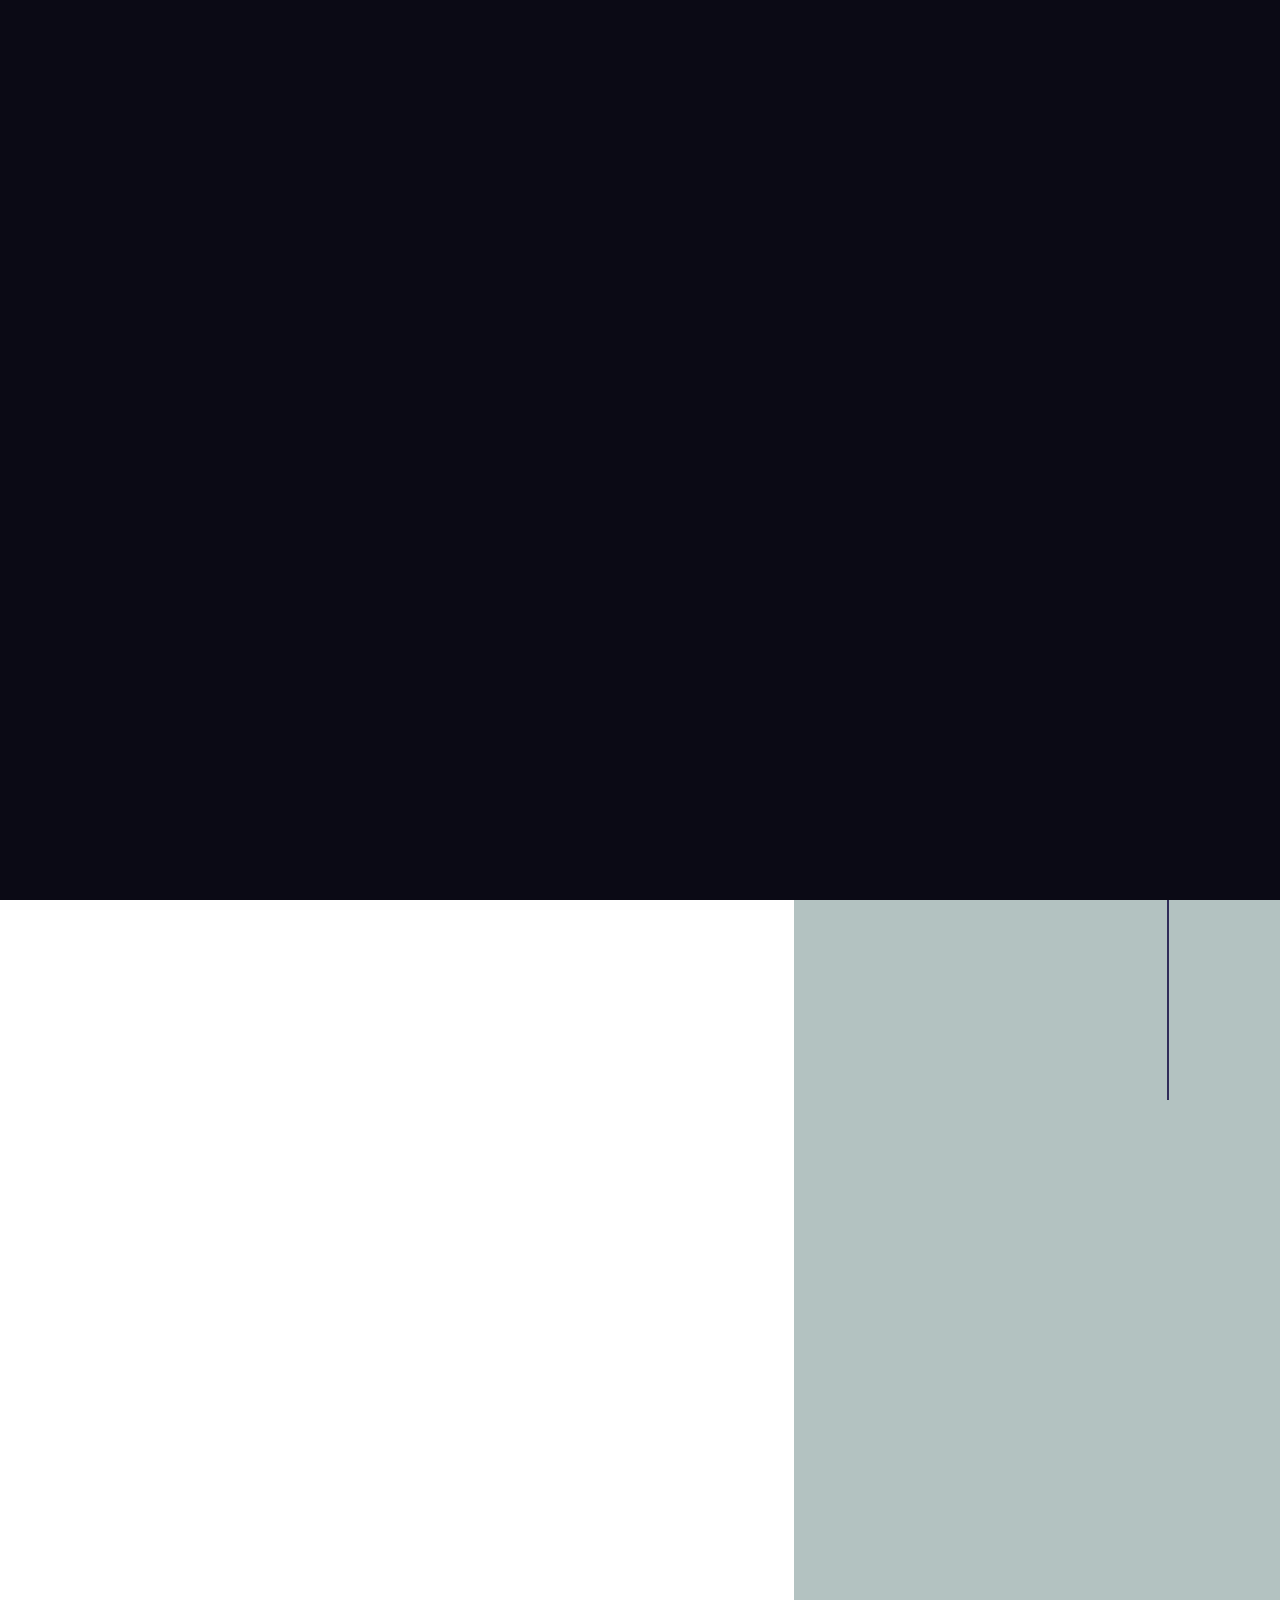
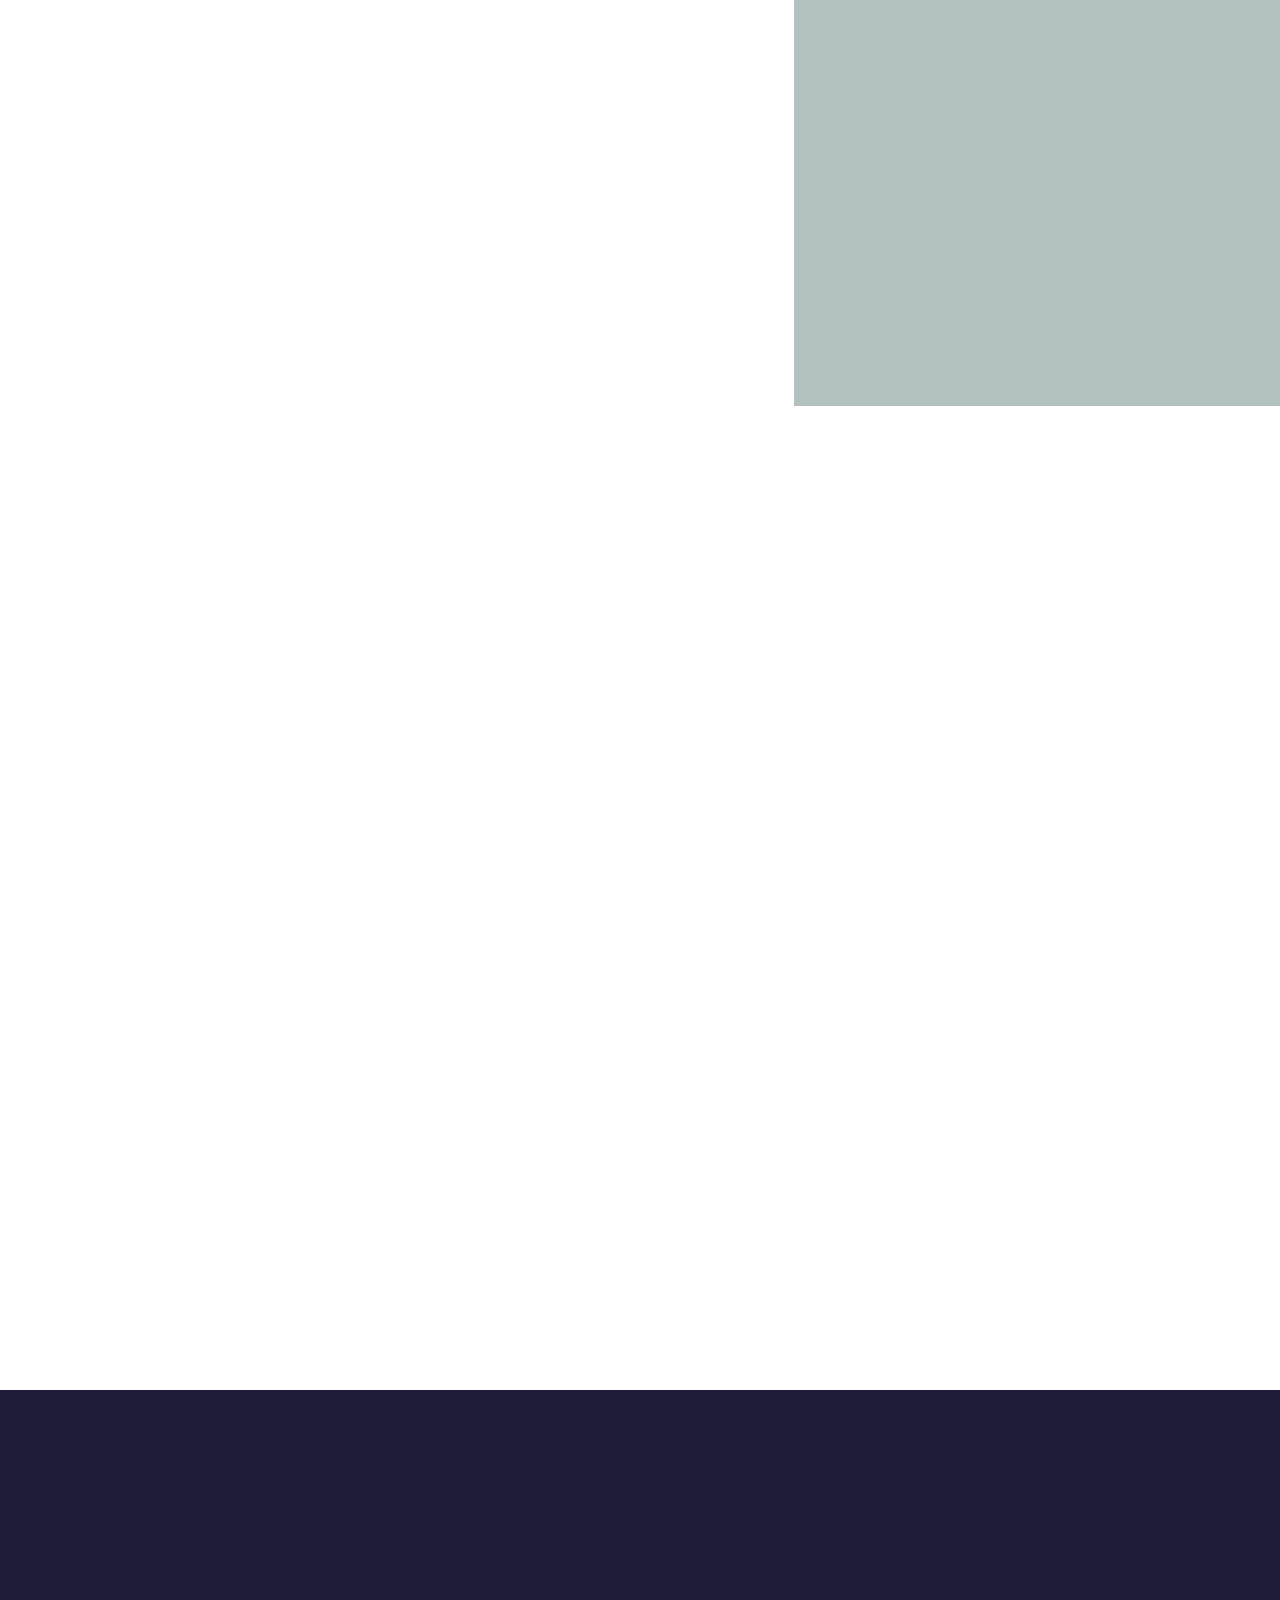
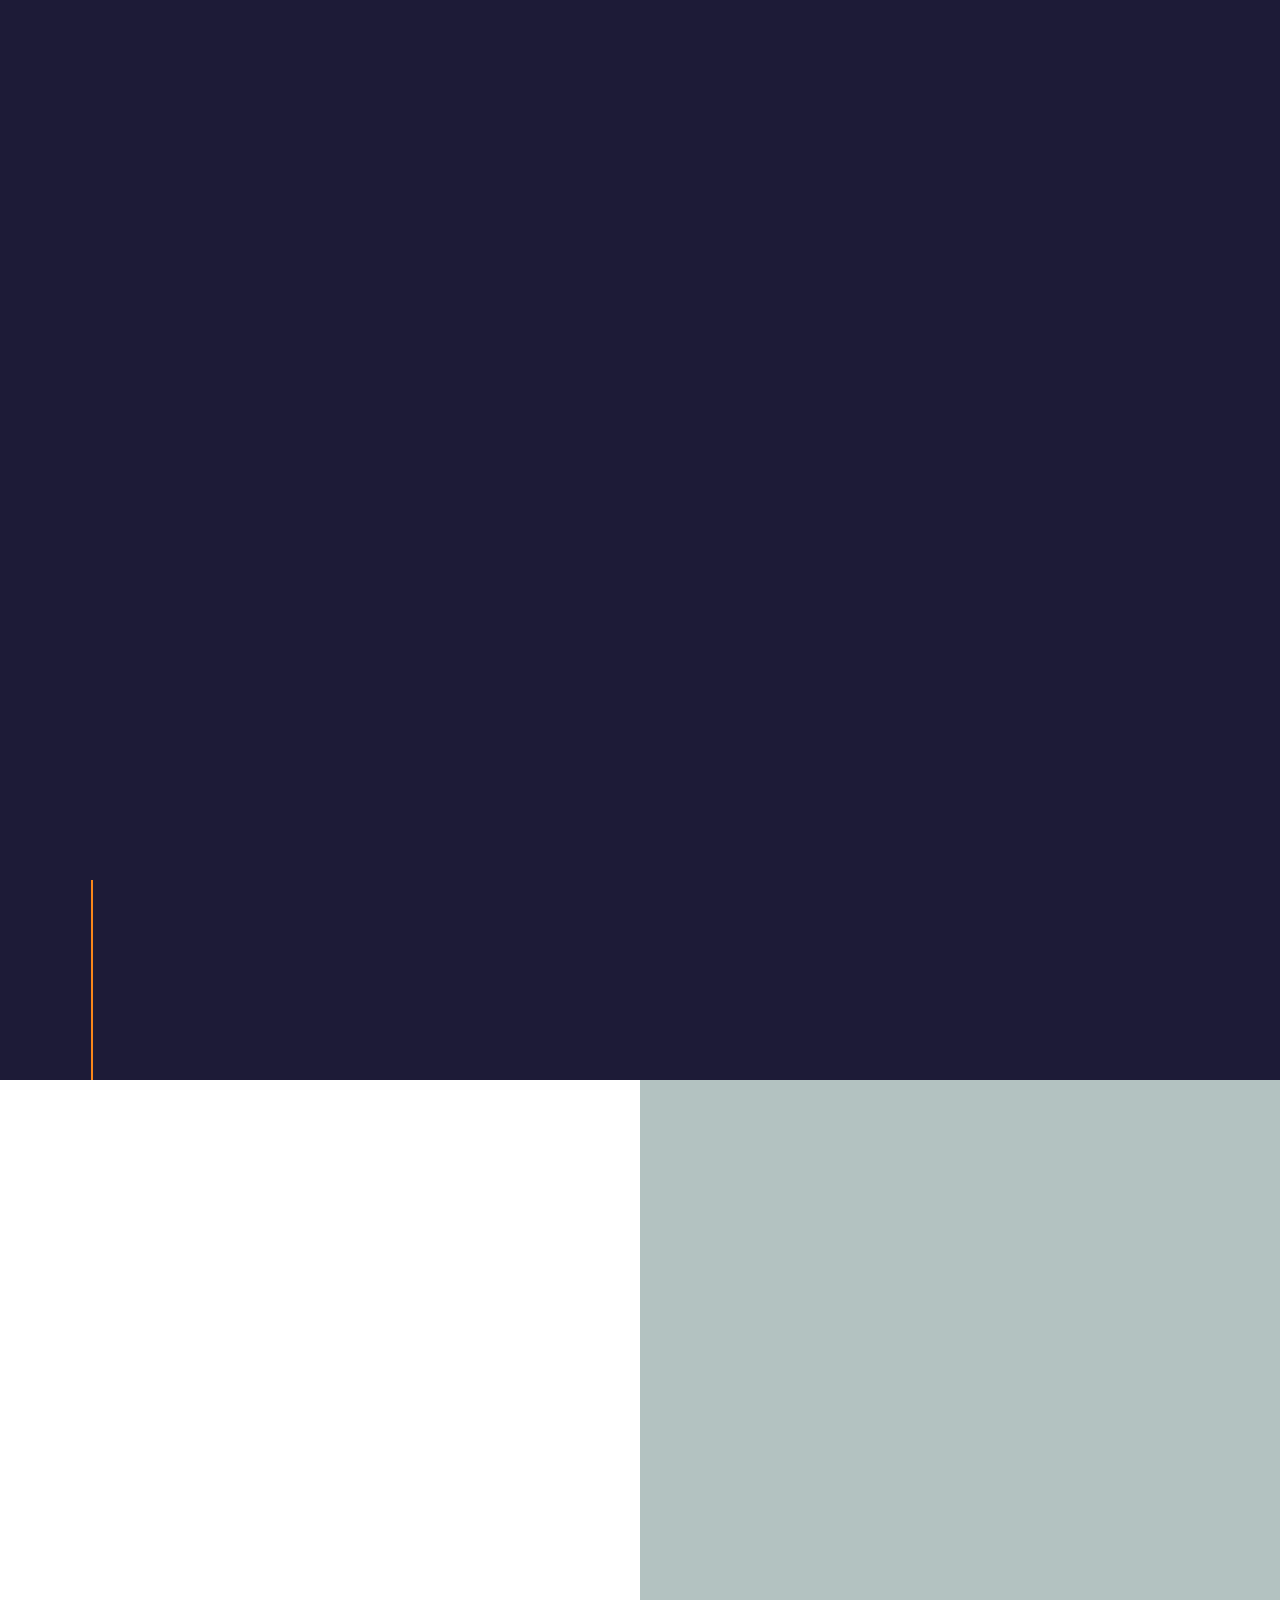
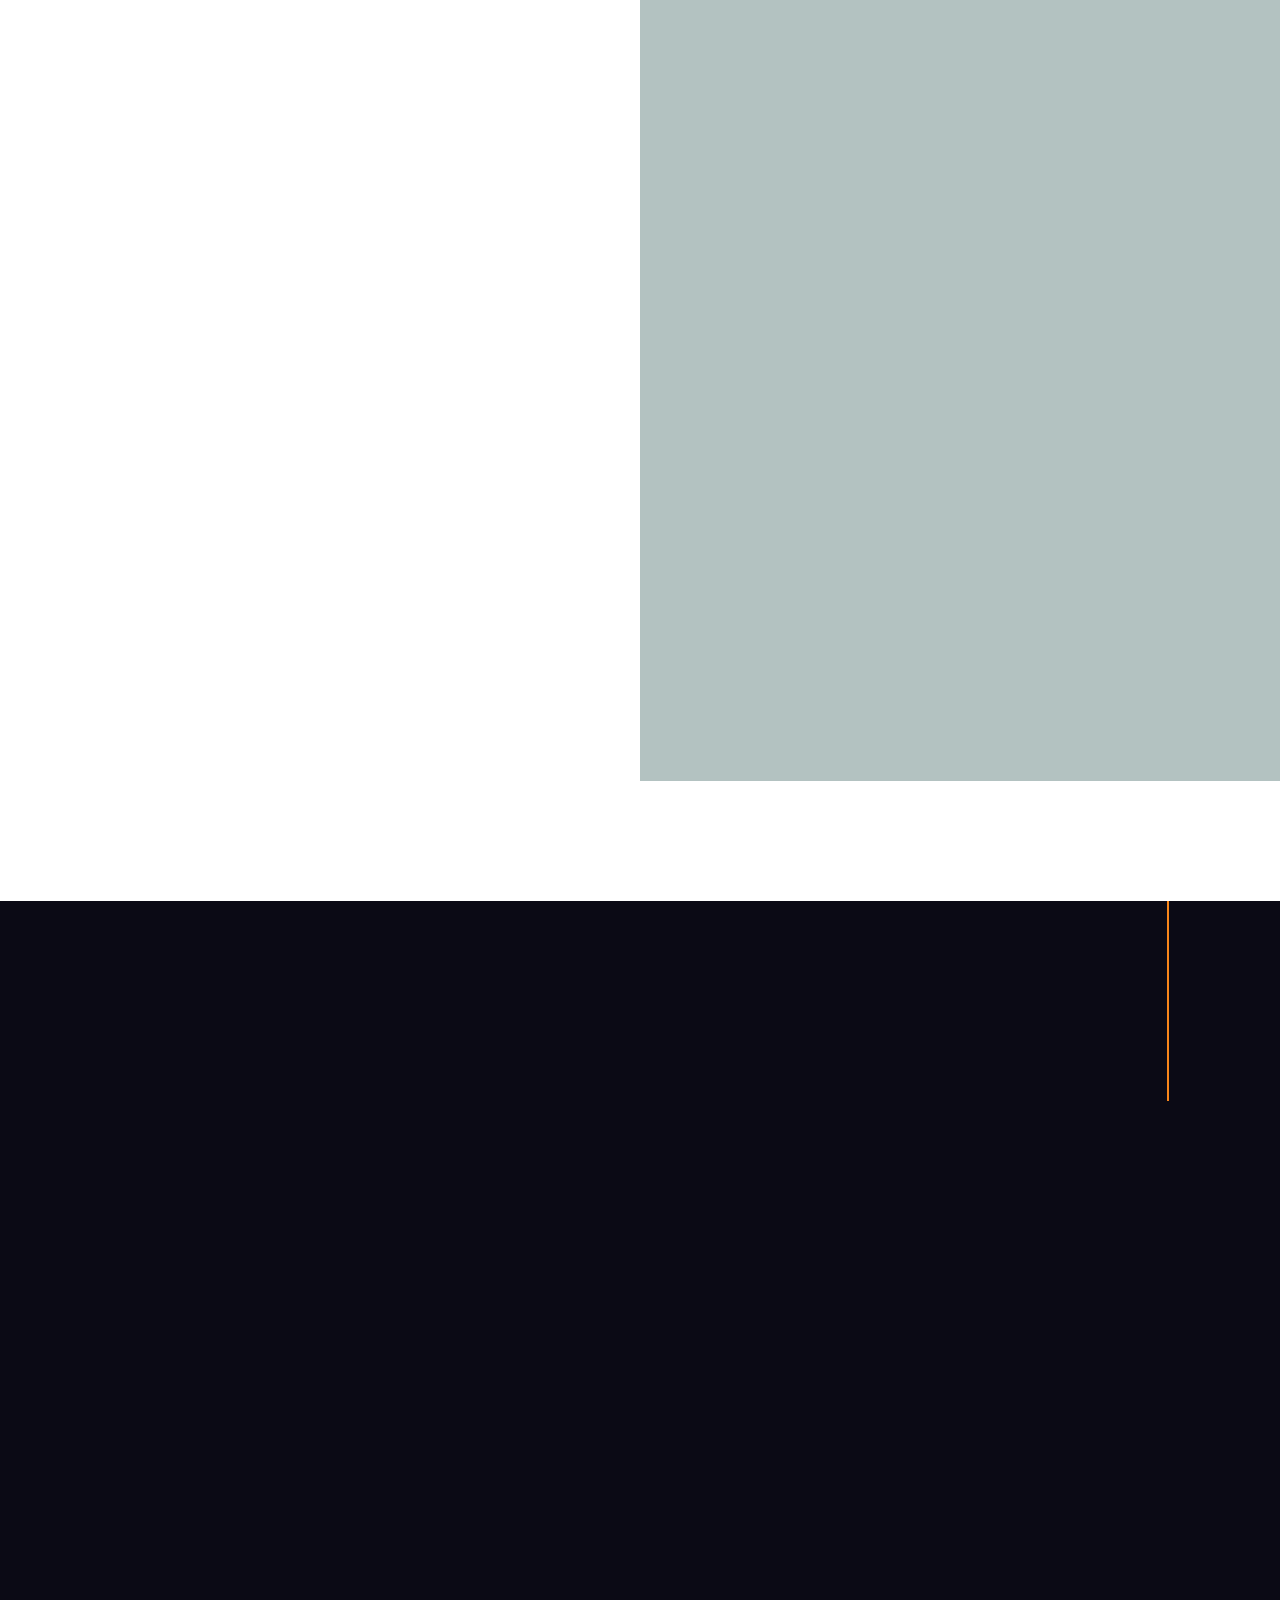
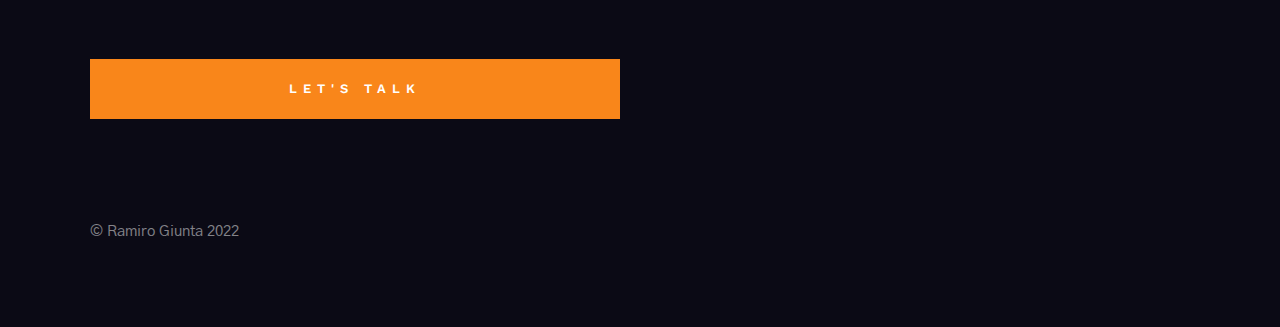
<file: index.html>
<!DOCTYPE html>
<html class="no-js" lang="en">
<head>
    <meta name="google-site-verification" content="jkMiHf9kLdyKYq3ZVotIg18ZiHuTncdfXS9aId79QN8" />
    <!--- basic page needs
    ================================================== -->
    <meta charset="utf-8">
    <title>Ramiro Giunta | Web Design</title>
    <meta name="description" content="">
    <meta name="author" content="">

    <!-- mobile specific metas
    ================================================== -->
    <meta name="viewport" content="width=device-width, initial-scale=1">

    <!-- CSS
    ================================================== -->
    <link rel="stylesheet" href="css/base.css">
    <link rel="stylesheet" href="css/main.css">
    <link rel="stylesheet" href="css/vendor.css">

    <!-- script
    ================================================== -->
    <script src="js/modernizr.js"></script>

    <!-- favicons
    ================================================== -->
    <link rel="apple-touch-icon" sizes="180x180" href="apple-touch-icon.png">
    <link rel="icon" type="image/png" sizes="32x32" href="favicon-32x32.png">
    <link rel="icon" type="image/png" sizes="16x16" href="favicon-16x16.png">
    <link rel="manifest" href="site.webmanifest">

</head>

<body id="top">


    <!-- preloader
    ================================================== -->
    <div id="preloader">
        <div id="loader" class="dots-fade">
            <div></div>
            <div></div>
            <div></div>
        </div>
    </div>


    <!-- header
    ================================================== -->
    <header class="s-header">

        <div class="header-logo">
            <a href="index.html">
                <img src="images/logo.svg" alt="Homepage">
            </a>
        </div>

        <div class="header-content">
    
            <nav class="row header-nav-wrap">
                <ul class="header-nav">
                    <li><a class="smoothscroll" href="#hero" title="Intro">Home</a></li>
                    <li><a class="smoothscroll" href="#about" title="About">About</a></li>
                    <li><a class="smoothscroll" href="#services" title="Services">Services</a></li>
                    <li><a class="smoothscroll" href="#portfolio" title="Works">Works</a></li>
                    <li><a href="mailto:#0" title="Contact us">Say Hello</a></li>
                </ul>
            </nav> <!-- end header-nav-wrap -->

            <a href="https://ramgiu.github.io./profile.pdf" target="_blank" download="profile" class="btn btn--stroke btn--small">Download CV</a>

        </div> <!-- end header-content -->

        <a class="header-menu-toggle" href="#0"><span>Menu</span></a>

    </header> 


    <!-- hero
    ================================================== -->
    <section id="hero" class="s-hero target-section" data-parallax="scroll" data-image-src="images/hero-bg-3000.jpg" data-natural-width=3000 data-natural-height=2000 data-position-y=center>

        <div class="row hero-content">

            <div class="column large-full">

                <h1>
                Hello!<br>
                My name is Ramiro.<br>
                I'm a Graphic & Web Designer.
                </h1>

                <ul class="hero-social">
                    <li>
                        <a href="https://www.behance.net/ramiro-giunta" target="_blank" title="">Behance</a>
                    </li>
                    <li>
                        <a href="https://www.linkedin.com/in/ramiro-giunta-a2a9a6b0/" target="_blank" title="">LinkedIn</a>
                    </li>
                </ul> <!-- end hero-social -->

            </div> 

        </div> <!-- end hero-content -->

        <div class="hero-scroll">
            <a href="#about" class="scroll-link smoothscroll">
                <svg xmlns="http://www.w3.org/2000/svg" width="24" height="24" viewBox="0 0 24 24"><path d="M12 24l-8-9h6v-15h4v15h6z"/></svg>
            </a>
        </div> <!-- end hero-scroll -->

    </section> <!-- end s-hero -->


    <!-- about
    ================================================== -->
    <section id="about" class="s-about target-section">

        <div class="s-about__section s-about__section--profile">

            <div class="right-vert-line"></div>

            <div class="row">
                <div class="column large-6 medium-8 tab-full">

                    <div class="section-intro" data-num="01" data-aos="fade-up">
                        <h3 class="subhead">About Me</h3>
                        <h1 class="display-1">I'm the kind of person who isn't afraid of challenges.</h1>
                    </div>

                    <div class="profile-pic" data-aos="fade-up">
                        <img src="images/profile-pic.jpg" 
                             srcset="images/profile-pic.jpg 1x, images/profile-pic@2x.jpg 2x" alt="">
                    </div>

                    <h3 data-aos="fade-up">Profile</h3>

                    <p data-aos="fade-up">
                        My name is Ramiro, I'm <span id="age"></span> years old and I'm a Graphic Designer. During my formative years I acquired diverse
                        knowledge. The ones that interested me the most were those related to digital and multimedia design.
                        <br><br>
                        My obsession with details and my passion for technology make me efficient when carrying out my projects.
                        <br><br>
                        Other areas I have been involved in are editorial design and brand design.
                </div>
            </div>

        </div> <!-- end s-about__section--profile -->

        <div class="s-about__section">

            <div class="row">
                <div class="column">
                    <h3 data-aos="fade-up">Career</h3>
                </div>
            </div>

            <div class="row block-large-1-2 block-900-full work-positions">

                <div class="column" data-aos="fade-up">
                    <div class="position">
                        <div class="position__header">
                            <h6>
                                <span class="position__co">Lenovo</span> <br>
                                <span class="position__pos">Web Design Project Manager</span>
                            </h6>
                            <div class="position__timeframe">
                                July 2021 - Present
                            </div>
                        </div>

                        <p>
                        Pellentesque posuere. Etiam rhoncus. Praesent blandit laoreet nibh. 
                        Aenean posuere, tortor sed cursus feugiat, nunc augue blandit nunc, 
                        eu sollicitudin urna dolor sagittis lacus. 
                        </p>
                    </div>
                </div> <!-- end column -->
                <div class="column" data-aos="fade-up">
                    <div class="position">
                        <div class="position__header">
                            <h6>
                                <span class="position__co">Lenovo</span><br>
                                <span class="position__pos">Web Designer</span>
                            </h6>
                            <div class="position__timeframe">
                                August 2018 - July 2021
                            </div>
                        </div>

                        <p>
                        Aliquam erat volutpat. Phasellus volutpat, metus eget egestas mollis, 
                        lacus lacus blandit dui, id egestas quam mauris ut lacus. Pellentesque 
                        dapibus hendrerit tortor. 
                        </p>
                    </div>
                </div> <!-- end column -->
                <div class="column" data-aos="fade-up">
                    <div class="position">
                        <div class="position__header">
                            <h6>
                                <span class="position__co">Persiscal</span><br>
                                <span class="position__pos">Web Designer</span>
                            </h6>
                            <div class="position__timeframe">
                                April 2017 - August 2018
                            </div>
                        </div>

                        <p>
                        In hac habitasse platea dictumst. Donec pede justo, fringilla vel, aliquet nec, 
                        vulputate eget, arcu. Fusce risus nisl, viverra et, tempor et, pretium in, sapien.
                        Phasellus volutpat, metus eget.
                        </p>
                    </div>
                </div> <!-- end column -->
                <div class="column" data-aos="fade-up">
                    <div class="position">
                        <div class="position__header">
                            <h6>
                                <span class="position__co">Ramgiu</span><br>
                                <span class="position__pos">Freelancer</span>
                            </h6>
                            <div class="position__timeframe">
                                June 2012 - February 2014
                            </div>
                        </div>

                        <p>
                        Donec pede justo, fringilla vel, aliquet nec, vulputate eget, arcu. 
                        Curabitur blandit mollis lacus. Curabitur vestibulum aliquam leo. 
                        Vivamus in erat ut urna cursus vestibulum.
                        </p>
                    </div>
                </div> <!-- end column -->

            </div> <!-- work positions -->

        </div> <!-- end s-about__section -->

    </section> <!-- end s-about -->


    <!-- services
    ================================================== -->
    <section id="services" class="s-services target-section h-dark-bg">
        
        <div class="row s-services__content">

            <div class="vert-line"></div>

            <div class="column large-6 s-services__leftcol">
                <div class="section-intro" data-num="02" data-aos="fade-up">
                    <h3 class="subhead">Expertise</h3>

                    <h1 class="display-1">
                    I focus on crafting web experiences
                    and designs that works.
                    </h1>
                </div>

                <div class="lead" data-aos="fade-up">
                <h5 class="title-1"> Design Software </h5>
                    <img class="icons" src="images/adobe-creative-cloud-icon.svg" width="60px" alt="">
                    <img class="icons" src="images/figma-icon.svg" width="40px" alt="">
                </div>
<br><br>
                <div class="lead" data-aos="fade-up">
                    <h5 class="title-1"> Development Technology </h5>
                        <img class="icons" src="images/html5-icon.svg" width="57px" alt="">
                        <img class="icons" src="images/css3-icon.svg" width="57px" alt="">
                        <img class="icons js" src="images/js-icon.svg" width="60px" alt="">
                    </div>
            </div> <!-- end  s-services--leftcol -->

            <div class="expertise-list column large-6">
                <ul class="services-list" data-aos="fade-up">
                    <li class="services-list__item">
                        <div class="services-list__item-header">
                            <h5>Branding</h5>
                        </div>
                        <div class="services-list__item-body">
                            <p>
                            Fusce egestas elit eget lorem. Donec venenatis vulputate lorem. 
                            Nam at tortor in tellus interdum sagittis. Vestibulum fringilla 
                            pede sit amet augue. Praesent blandit laoreet nibh.
                            Donec quam felis, ultricies nec, pellentesque eu.
                            </p>
                        </div>
                    </li> <!-- services-list__item -->
                    <li class="services-list__item">
                        <div class="services-list__item-header">
                            <h5>Web Design</h5>
                        </div>
                        <div class="services-list__item-body">
                            <p>
                            Sed cursus turpis vitae tortor. Sed aliquam ultrices mauris. 
                            Fusce fermentum. Curabitur turpis. Nunc egestas, augue at pellentesque 
                            laoreet, felis eros vehicula leo, at malesuada velit leo quis pede. 
                            In consectetuer turpis ut velit. Curabitur at lacus.
                            </p>
                        </div>
                    </li> <!-- services-list__item -->
                    <li class="services-list__item">
                        <div class="services-list__item-header">
                            <h5>Frontend Development</h5>
                        </div>
                        <div class="services-list__item-body">
                            <p>
                            Suspendisse non nisl sit amet velit hendrerit rutrum. Etiam vitae tortor. 
                            Ut tincidunt tincidunt erat. Praesent nonummy mi in odio. Praesent ut 
                            ligula non mi varius sagittis. Curabitur turpis. Nunc egestas, augue at pellentesque 
                            laoreet, felis eros vehicula leo, at malesuada velit leo quis pede.
                            </p>
                        </div>
                    </li> <!-- services-list__item -->
                    <li class="services-list__item">
                        <div class="services-list__item-header">
                            <h5>Photo retouching</h5>
                        </div>
                        <div class="services-list__item-body">
                            <p>
                            Nullam quis ante. Sed libero. Curabitur at lacus ac velit ornare lobortis. 
                            Morbi nec metus. Aenean vulputate eleifend tellus. Nullam vel sem. Nam ipsum risus, 
                            rutrum vitae, vestibulum eu, molestie vel, lacus. Phasellus ullamcorper ipsum rutrum nunc. 
                            Cras dapibus. Praesent egestas neque eu enim.
                            </p>
                        </div>
                    </li> <!-- services-list__item -->
                    <li class="services-list__item">
                        <div class="services-list__item-header">
                            <h5>Project Management</h5>
                        </div>
                        <div class="services-list__item-body">
                            <p>
                            Ut id nisl quis enim dignissim sagittis. Pellentesque egestas, neque sit amet convallis 
                            pulvinar, justo nulla eleifend augue, ac auctor orci leo non est. Phasellus volutpat, 
                            metus eget egestas mollis, lacus lacus blandit dui, id egestas quam mauris ut lacus. 
                            Cras dapibus. Praesent adipiscing.
                            </p>
                        </div>
                </ul> <!-- end services-list -->
            </div>

        </div> <!-- s-services__content -->

    </section> <!-- end s-services -->


    <!-- portfolio
    ================================================== -->
    <section id="portfolio" class="s-portfolio target-section">

        <div class="row s-portfolio__header">
            <div class="column large-6 medium-8 tab-full">
                <div class="section-intro" data-num="03" data-aos="fade-up">
                    <h3 class="subhead">Portfolio</h3>
                    <h1 class="display-1">
                        A selection of projects <br> I have worked on.
                    </h1>
                </div>
            </div>
        </div> <!-- s-porfolio__header -->

        <div class="row s-porfolio__list block-large-1-2 block-tab-full collapse">

            <div class="column" data-aos="fade-up">
                <div class="folio-item">
                    <div class="folio-item__thumb">
                        <a class="folio-item__thumb-link" href="images/portfolio/gallery/g-windows-in-the-city.jpg" title="Windows in The City" data-size="1050x700">
                            <img src="images/portfolio/windows-in-the-city.jpg" 
                                 srcset="images/portfolio/windows-in-the-city.jpg 1x, images/portfolio/windows-in-the-city@2x.jpg 2x" alt="">
                        </a>
                    </div>
                    <div class="folio-item__info">
                        <div class="folio-item__cat">Branding</div>
                        <h4 class="folio-item__title">Magic Festival</h4>
                    </div>
                    <a href="https://www.behance.net/ramiro-giunta" target="_blank" title="Project Link" class="folio-item__project-link">Behance Profile</a>
                    <div class="folio-item__caption">
                        <p>Vero molestiae sed aut natus excepturi. Et tempora numquam. Temporibus iusto quo.Unde dolorem corrupti neque nisi.</p>
                    </div>
                </div>
            </div> <!-- end column -->
            <div class="column" data-aos="fade-up">
                <div class="folio-item">
                    <div class="folio-item__thumb">
                        <a class="folio-item__thumb-link" href="images/portfolio/gallery/g-building-blocks.jpg" title="Building Blocks" data-size="1050x700">
                            <img src="images/portfolio/building-blocks.jpg" 
                                 srcset="images/portfolio/building-blocks.jpg 1x, images/portfolio/building-blocks@2x.jpg 2x" alt="">
                        </a>
                    </div>
                    <div class="folio-item__info">
                        <div class="folio-item__cat">Packaging Design</div>
                        <h4 class="folio-item__title">Cereanola Cereal Pack</h4>
                    </div>
                    <a href="https://www.behance.net/gallery/22952091/Packaging-Cereanola" target="_blank" title="Project Link" class="folio-item__project-link">Project Link</a>
                    <div class="folio-item__caption">
                        <p>Vero molestiae sed aut natus excepturi. Et tempora numquam. Temporibus iusto quo.Unde dolorem corrupti neque nisi.</p>
                    </div>
                </div>
            </div> <!-- end column -->
            <div class="column" data-aos="fade-up">
                <div class="folio-item">
                    <div class="folio-item__thumb">
                        <a class="folio-item__thumb-link" href="images/portfolio/gallery/g-shout-jump.jpg" Title="Shout and Jump" data-size="1050x700">
                            <img src="images/portfolio/shout-and-jump.jpg" 
                                 srcset="images/portfolio/shout-and-jump.jpg 1x, images/portfolio/shout-and-jump@2x.jpg 2x" alt="">
                        </a>
                    </div>
                    <div class="folio-item__info">
                        <div class="folio-item__cat">Branding</div>
                        <h4 class="folio-item__title">A punto Identity</h4>
                    </div>
                    <a href="https://www.behance.net/gallery/23793477/Identity-Design-A-Punto" target="_blank" title="Project Link" class="folio-item__project-link">Project Link</a>
                    <div class="folio-item__caption">
                        <p>Vero molestiae sed aut natus excepturi. Et tempora numquam. Temporibus iusto quo.Unde dolorem corrupti neque nisi.</p>
                    </div>
                </div>
            </div> <!-- end column -->
            <div class="column" data-aos="fade-up">
                <div class="folio-item">
                    <div class="folio-item__thumb">
                        <a class="folio-item__thumb-link" href="images/portfolio/gallery/g-sand-dunes.jpg" title="Sand Dunes" data-size="1050x700">
                            <img src="images/portfolio/sand-dunes.jpg" 
                                 srcset="images/portfolio/sand-dunes.jpg 1x, images/portfolio/sand-dunes@2x.jpg 2x" alt="">
                        </a>
                    </div>
                    <div class="folio-item__info">
                        <div class="folio-item__cat">System Design</div>
                        <h4 class="folio-item__title">Los Otros</h4>
                    </div>
                    <a href="https://www.behance.net/gallery/18750521/Sistema-Los-Otros" target="_blank" title="Project Link" class="folio-item__project-link">Project Link</a>
                    <div class="folio-item__caption">
                        <p>Vero molestiae sed aut natus excepturi. Et tempora numquam. Temporibus iusto quo.Unde dolorem corrupti neque nisi.</p>
                    </div>
                </div>
            </div> <!-- end column -->
            <!--  extra project
            <div class="column" data-aos="fade-up">
                <div class="folio-item">
                    <div class="folio-item__thumb">
                        <a class="folio-item__thumb-link" href="images/portfolio/gallery/g-woodcraft.jpg" title="Sand Dunes" data-size="1050x700">
                            <img src="images/portfolio/woodcraft.jpg" 
                                 srcset="images/portfolio/woodcraft.jpg 1x, images/portfolio/woodcraft@2x.jpg 2x" alt="">
                        </a>
                    </div>
                    <div class="folio-item__info">
                        <div class="folio-item__cat">Product Design</div>
                        <h4 class="folio-item__title">Wooocraft</h4>
                    </div>
                    <a href="https://www.behance.net/" title="Project Link" class="folio-item__project-link">Project Link</a>
                    <div class="folio-item__caption">
                        <p>Vero molestiae sed aut natus excepturi. Et tempora numquam. Temporibus iusto quo.Unde dolorem corrupti neque nisi.</p>
                    </div>
                </div>
            </div> --> <!-- end column -->
            <!-- extra project
            <div class="column" data-aos="fade-up">
                <div class="folio-item">
                    <div class="folio-item__thumb">
                        <a class="folio-item__thumb-link" href="images/portfolio/gallery/g-lamp.jpg" title="The Lamp" data-size="1050x700">
                            <img src="images/portfolio/lamp.jpg" 
                                 srcset="images/portfolio/lamp.jpg 1x, images/portfolio/lamp@2x.jpg 2x" alt="">
                        </a>
                    </div>
                    <div class="folio-item__info">
                        <div class="folio-item__cat">Product Design</div>
                        <h4 class="folio-item__title">The Lamp</h4>
                    </div>
                    <a href="https://www.behance.net/" title="Project Link" class="folio-item__project-link">Project Link</a>
                    <div class="folio-item__caption">
                        <p>Vero molestiae sed aut natus excepturi. Et tempora numquam. Temporibus iusto quo.Unde dolorem corrupti neque nisi.</p>
                    </div>
                </div>
            </div> --> <!-- end column -->

        </div> <!-- folio-list -->

    </section> <!-- end portfolio -->


            <!-- CTA
        ================================================== -->
        <div class="s-cta">

            <div class="row">
    
            <div class="row cta-content" data-aos="fade-up">
       
                </div>
            </div> <!-- end cta-content -->
    
        </div> <!-- end s-cta -->


    </section> <!-- end s-testimonials -->


    <!-- footer
    ================================================== -->
    <footer class="s-footer h-dark-bg">
        
        <div class="right-vert-line"></div>

        <div class="row s-footer__main">
            <div class="column large-6">
                <div class="section-intro" data-aos="fade-up">
                    <h3 class="subhead">Get In Touch</h3>

                    <h1 class="display-1">
                    Have an idea or a concept that really excite you?
                    Let's turn that idea into reality. Shoot me a message.
                    </h1>
                </div>

                <div class="footer-email-us">
                    <a href="mailto:ramiro.giunta@gmail.com" class="btn btn--primary h-full-width">Let's Talk</a>
                </div>
            </div>

            <div class="column large-5">
                <div class="footer-contacts">
                    <div class="footer-contact-block" data-aos="fade-up">
                        <h5 class="footer-contact-block__header">
                            Email
                        </h5>
                        <p class="footer-contact-block__content">
                            <a href="mailto:ramiro.giunta@gmail.com">ramiro.giunta@gmail.com</a>
                        </p>
                    </div> <!-- end footer-contact-block -->
                    <br>
                    <div class="footer-contact-block" data-aos="fade-up">
                        <h5 class="footer-contact-block__header">
                            Social
                        </h5>
                        <ul class="footer-contact-block__list">
                            <li><a href="https://www.behance.net/ramiro-giunta" target="_blank">Behance</a></li>
                            <li><a href="https://www.instagram.com/ramgiu/" target="_blank">Instagram</a></li>
                            <li><a href="https://www.linkedin.com/in/ramiro-giunta-a2a9a6b0/" target="_blank">Linkedin</a></li>
                        </ul>
                    </div> <!-- end footer-contact-block -->
                </div>
            </div>
        </div> <!-- end s-footer__main -->

        <div class="row s-footer__bottom">
            <div class="column large-full ss-copyright">
                <span>© Ramiro Giunta 2022</span>
            </div> <!-- end ss-copyright -->

            <div class="ss-go-top">
                <a class="smoothscroll" title="Back to Top" href="#top">
                    <svg xmlns="http://www.w3.org/2000/svg" width="24" height="24" viewBox="0 0 24 24"><path d="M12 0l8 9h-6v15h-4v-15h-6z"/></svg>
                </a>
            </div> <!-- end ss-go-top -->
        </div> <!-- end s-footer__bottom -->

    </footer> <!-- end s-footer -->


    <!-- photoswipe background
    ================================================== -->
    <div aria-hidden="true" class="pswp" role="dialog" tabindex="-1">

        <div class="pswp__bg"></div>
        <div class="pswp__scroll-wrap">

            <div class="pswp__container">
                <div class="pswp__item"></div>
                <div class="pswp__item"></div>
                <div class="pswp__item"></div>
            </div>

            <div class="pswp__ui pswp__ui--hidden">
                <div class="pswp__top-bar">
                    <div class="pswp__counter"></div><button class="pswp__button pswp__button--close" title="Close (Esc)"></button> <button class="pswp__button pswp__button--share" title=
                    "Share"></button> <button class="pswp__button pswp__button--fs" title="Toggle fullscreen"></button> <button class="pswp__button pswp__button--zoom" title=
                    "Zoom in/out"></button>
                    <div class="pswp__preloader">
                        <div class="pswp__preloader__icn">
                            <div class="pswp__preloader__cut">
                                <div class="pswp__preloader__donut"></div>
                            </div>
                        </div>
                    </div>
                </div>
                <div class="pswp__share-modal pswp__share-modal--hidden pswp__single-tap">
                    <div class="pswp__share-tooltip"></div>
                </div><button class="pswp__button pswp__button--arrow--left" title="Previous (arrow left)"></button> <button class="pswp__button pswp__button--arrow--right" title=
                "Next (arrow right)"></button>
                <div class="pswp__caption">
                    <div class="pswp__caption__center"></div>
                </div>
            </div>

        </div>

    </div> <!-- end photoSwipe background -->


    <!-- Java Script
    ================================================== -->
    <script src="js/jquery-3.2.1.min.js"></script>
    <script src="js/plugins.js"></script>
    <script src="js/main.js"></script>

</body>
</file>
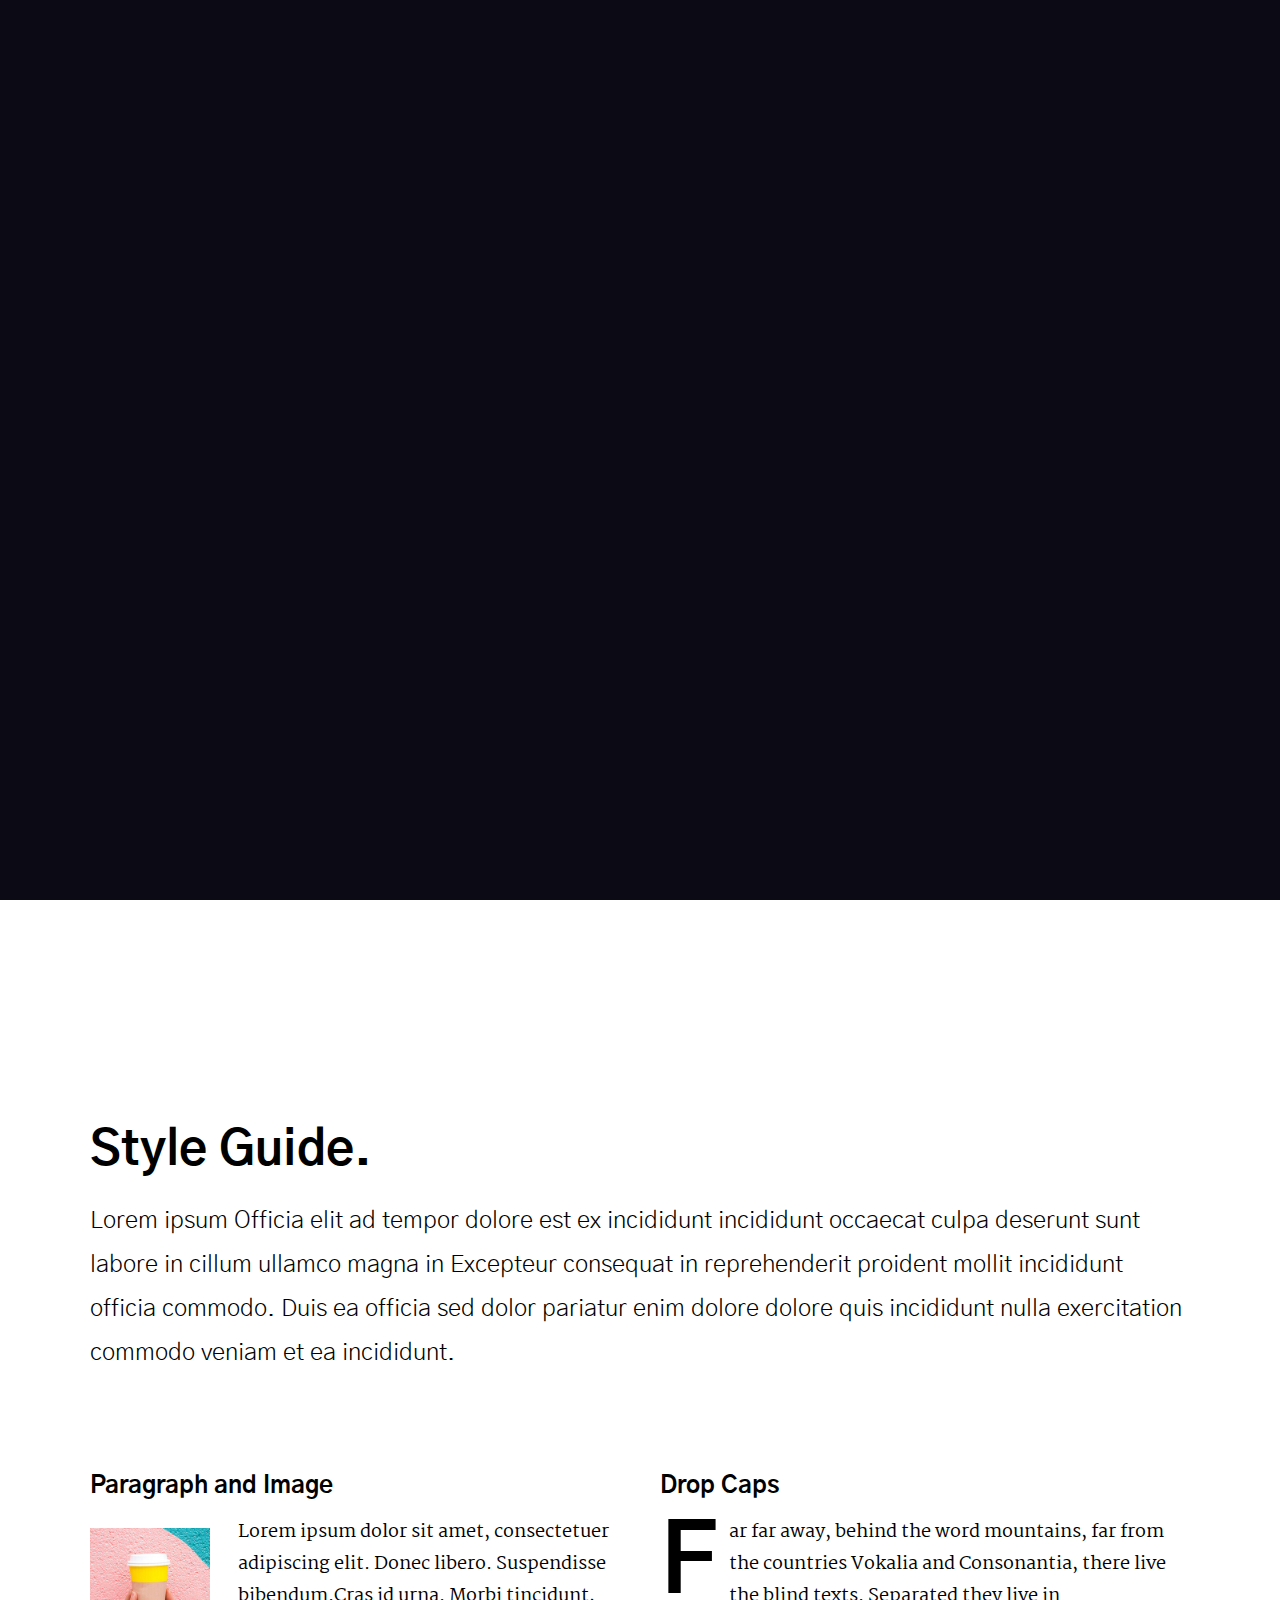
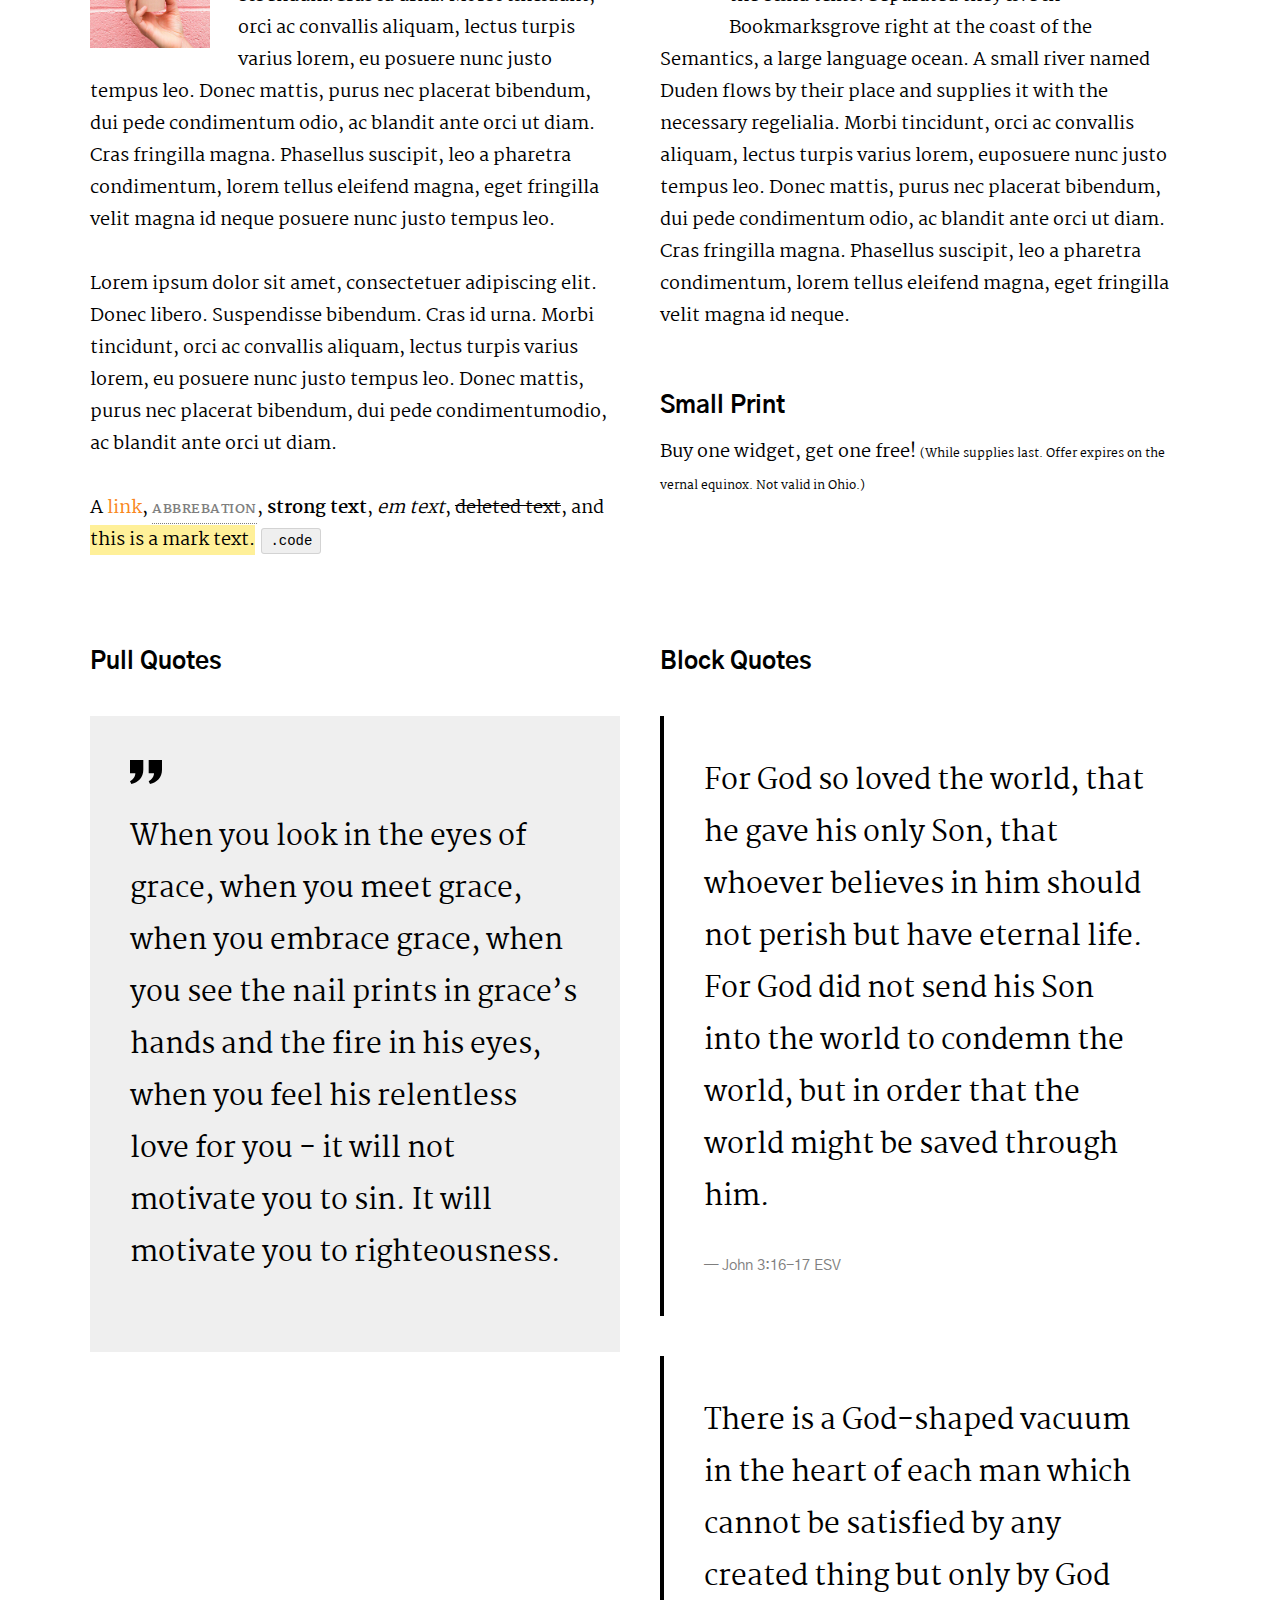
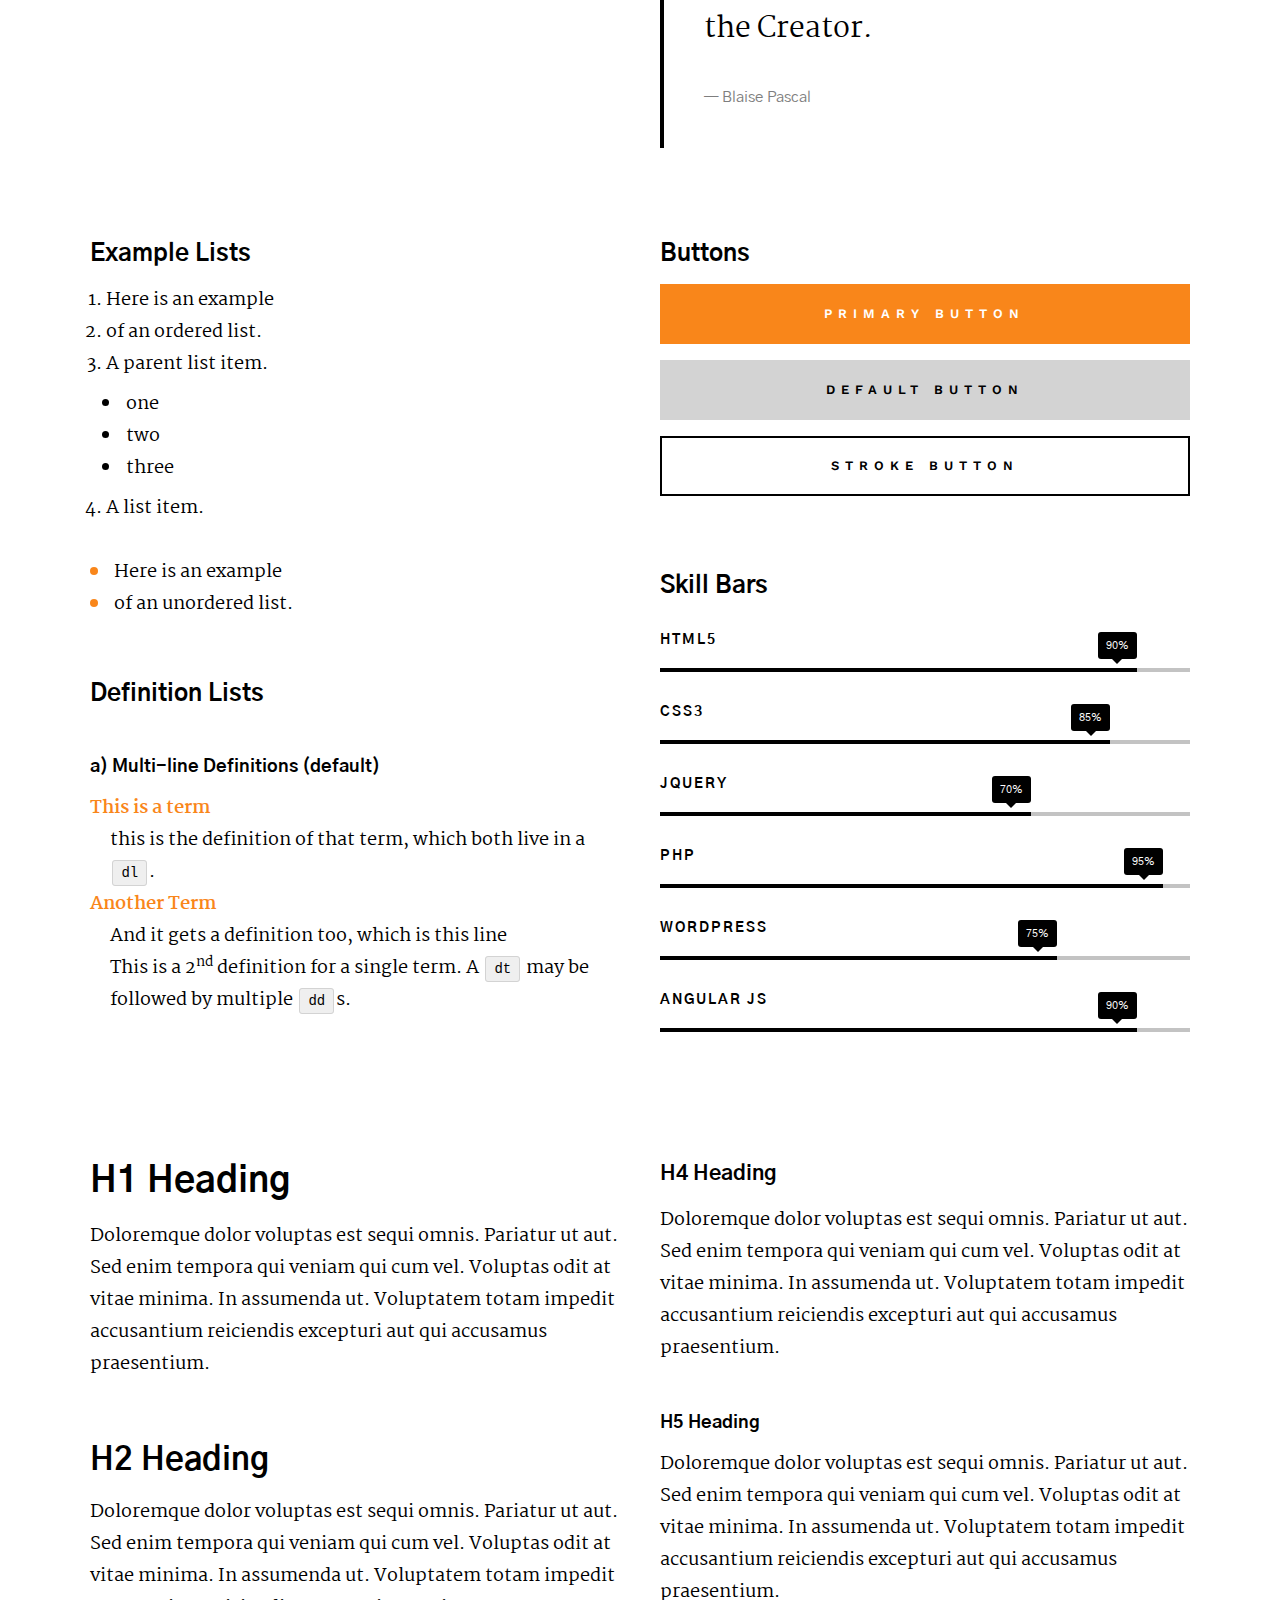
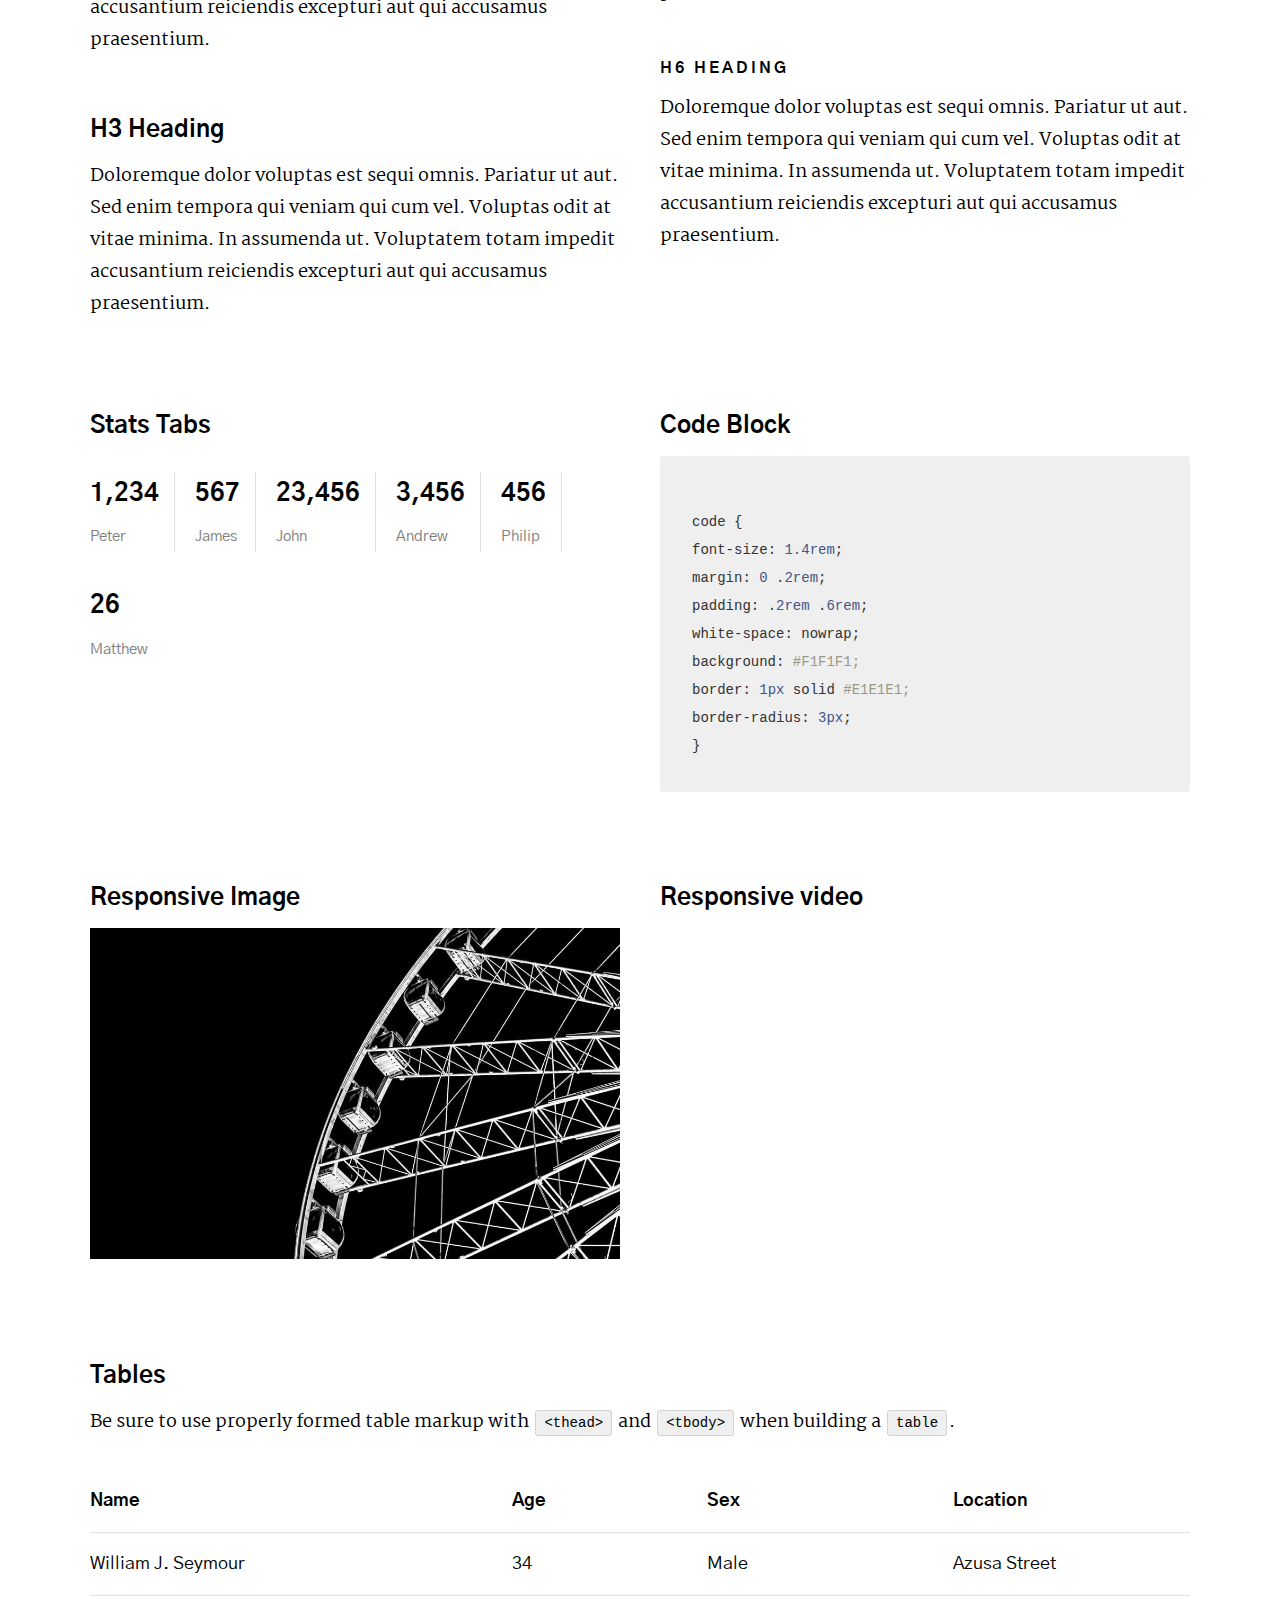
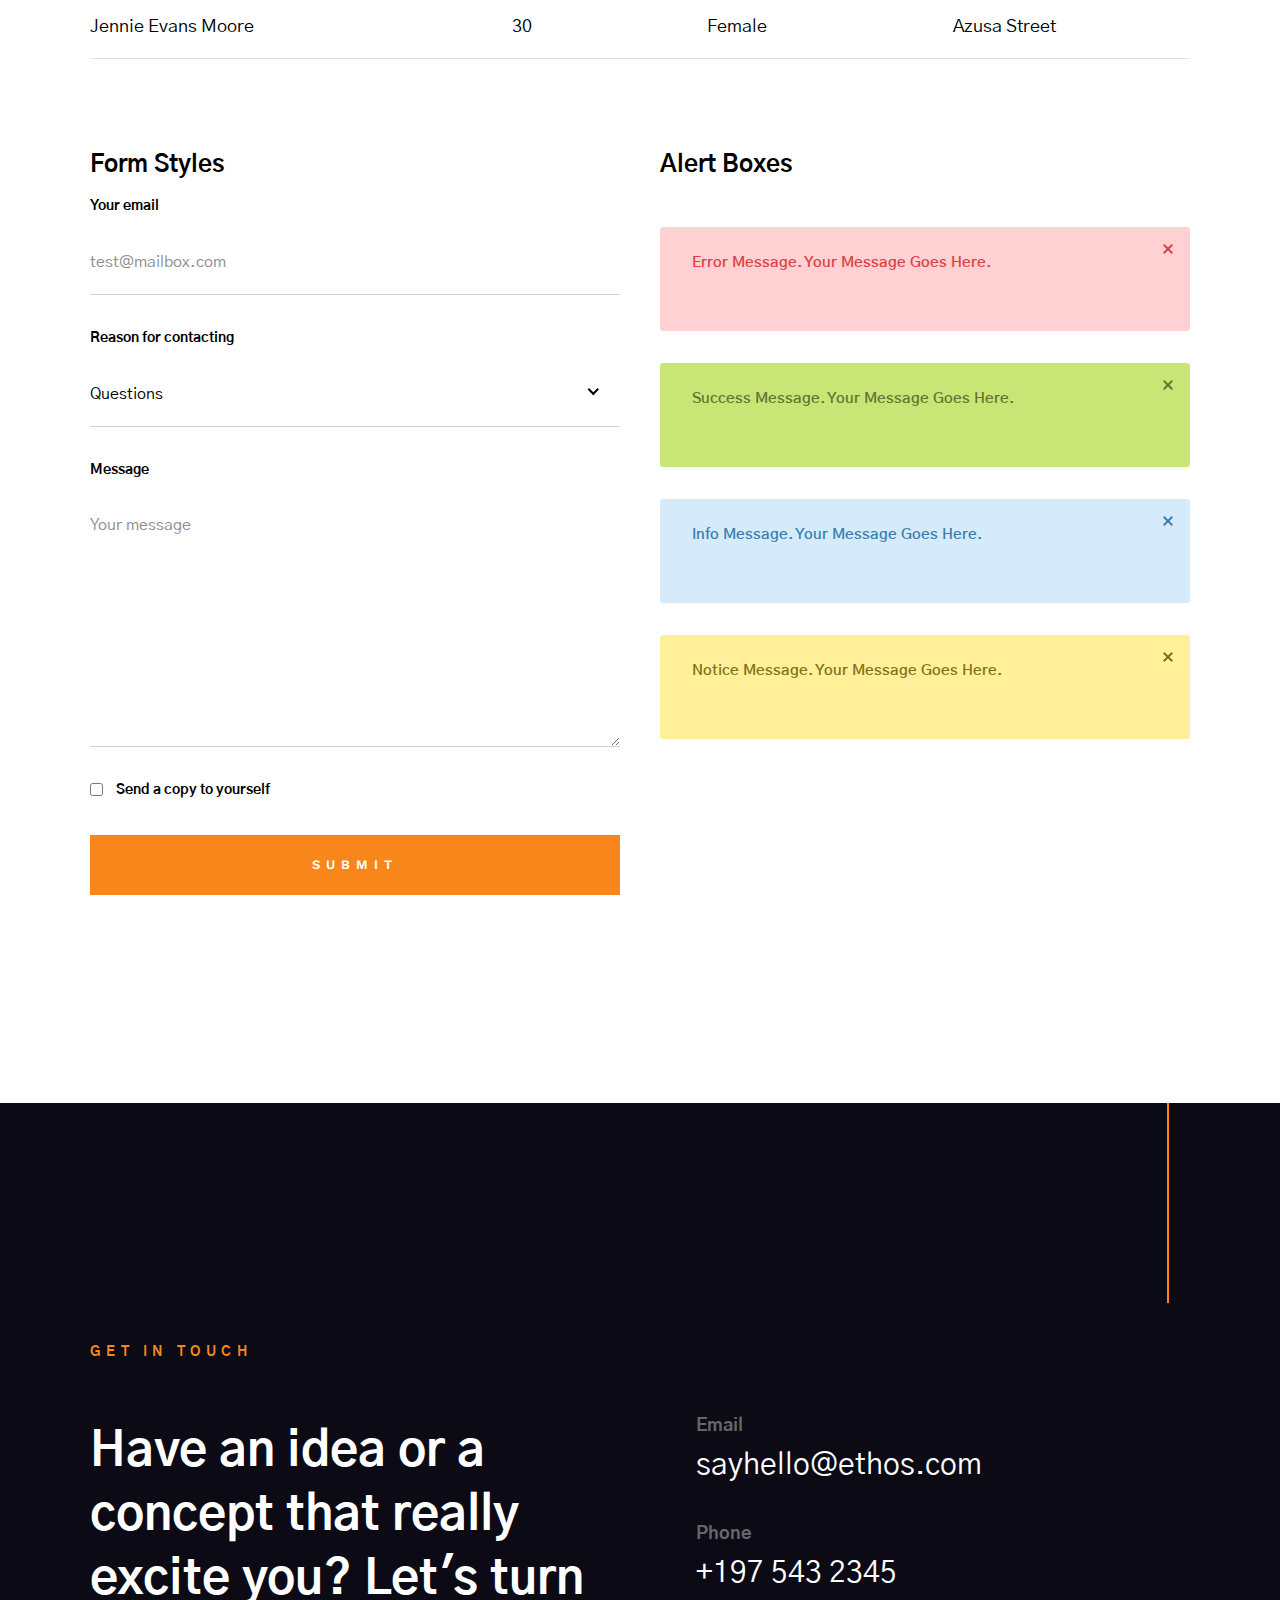
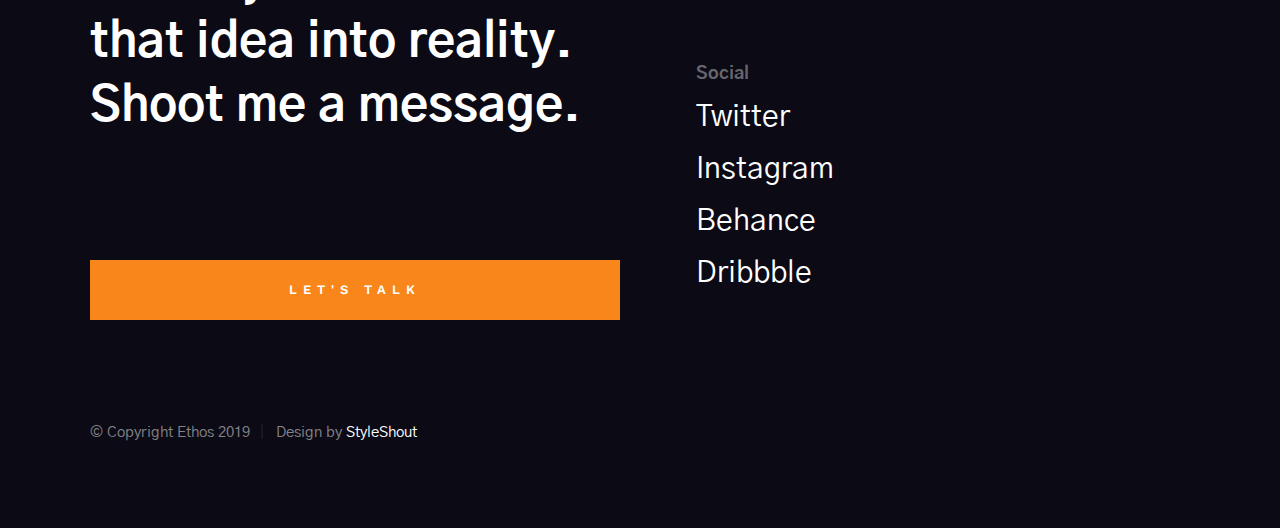
<file: styles.html>
<!DOCTYPE html>
<html class="no-js" lang="en">
<head>

    <!--- basic page needs
    ================================================== -->
    <meta charset="utf-8">
    <title>Ethos - Styles</title>
    <meta name="description" content="">
    <meta name="author" content="">

    <!-- mobile specific metas
    ================================================== -->
    <meta name="viewport" content="width=device-width, initial-scale=1">

    <!-- CSS
    ================================================== -->
    <link rel="stylesheet" href="css/base.css">
    <link rel="stylesheet" href="css/main.css">
    <link rel="stylesheet" href="css/vendor.css">

    <style type="text/css" media="screen">
        .s-styles { 
            padding-top: 16rem;
            padding-bottom: 16rem;
            background-color: #ffffff;
        }
    </style>

    <!-- script
    ================================================== -->
    <script src="js/modernizr.js"></script>

    <!-- favicons
    ================================================== -->
    <link rel="apple-touch-icon" sizes="180x180" href="apple-touch-icon.png">
    <link rel="icon" type="image/png" sizes="32x32" href="favicon-32x32.png">
    <link rel="icon" type="image/png" sizes="16x16" href="favicon-16x16.png">
    <link rel="manifest" href="site.webmanifest">

</head>

<body id="top">


    <!-- preloader
    ================================================== -->
    <div id="preloader">
        <div id="loader" class="dots-fade">
            <div></div>
            <div></div>
            <div></div>
        </div>
    </div>


    <!-- header
    ================================================== -->
    <header class="s-header">

        <div class="header-logo">
            <a href="index.html">
                <img src="images/logo.svg" alt="Homepage">
            </a>
        </div>

        <div class="header-content">
    
            <nav class="row header-nav-wrap">
                <ul class="header-nav">
                    <li><a href="index.html#hero" title="Intro">Home</a></li>
                    <li><a href="index.html#about" title="About">About</a></li>
                    <li><a href="index.html#services" title="Services">Services</a></li>
                    <li><a href="index.html#portfolio" title="Works">Works</a></li>
                    <li><a href="mailto:#0" title="Contact us">Say Hello</a></li>
                </ul>
            </nav> <!-- end header-nav-wrap -->

            <a href="#0" class="btn btn--stroke btn--small">Download CV</a>

        </div> <!-- end header-content -->

        <a class="header-menu-toggle" href="#0"><span>Menu</span></a>

    </header> 


    <!-- hero
    ================================================== -->
    <section id="hero" class="s-hero target-section" data-parallax="scroll" data-image-src="images/hero-bg-3000.jpg" data-natural-width=3000 data-natural-height=2000 data-position-y=center>

        <div class="row hero-content">

            <div class="column large-full">

                <h1>
                Hello, I'm John Doe, <br>
                a frontend developer <br>
                & designer currently <br>
                based somewhere.
                </h1>

                <ul class="hero-social">
                    <li>
                        <a href="#0" title="">Twitter</a>
                    </li>
                    <li>
                        <a href="#0" title="">Behance</a>
                    </li>
                    <li>
                        <a href="#0" title="">Dribbble</a>
                    </li>
                </ul> <!-- end hero-social -->

            </div> 

        </div> <!-- end hero-content -->

        <div class="hero-scroll">
            <a href="#styles" class="scroll-link smoothscroll">
                <svg xmlns="http://www.w3.org/2000/svg" width="24" height="24" viewBox="0 0 24 24"><path d="M12 24l-8-9h6v-15h4v15h6z"/></svg>
            </a>
        </div> <!-- end hero-scroll -->

    </section> <!-- end s-hero -->


    <!-- styles
    ================================================== -->
    <section id="styles" class="s-styles page-content">

        <div class="row add-bottom">

            <div class="column large-full">

                <h1 class="display-1">Style Guide.</h1>

                <p class="lead">Lorem ipsum Officia elit ad tempor dolore est ex incididunt incididunt occaecat culpa deserunt 
                sunt labore in cillum ullamco magna in Excepteur consequat in reprehenderit proident mollit incididunt officia commodo.
                Duis ea officia sed dolor pariatur enim dolore dolore quis incididunt nulla exercitation commodo veniam et ea incididunt.
                </p>

            </div>

        </div>

        <div class="row">

            <div class="column large-6 tab-full">

                <h3>Paragraph and Image</h3>

                <p><a href="#"><img width="120" height="120" class="h-pull-left" alt="sample-image" src="images/sample-image.jpg"></a>
                Lorem ipsum dolor sit amet, consectetuer adipiscing elit. Donec libero. Suspendisse bibendum.Cras id urna. Morbi 
                tincidunt, orci ac convallis aliquam, lectus turpis varius lorem, eu posuere nunc justo tempus leo. Donec mattis, 
                purus nec placerat bibendum, dui pede condimentum odio, ac blandit ante orci ut diam. Cras fringilla magna. 
                Phasellus suscipit, leo a pharetra condimentum, lorem tellus eleifend magna, eget fringilla velit magna id 
                neque posuere nunc justo tempus leo. </p>

                <p>
                Lorem ipsum dolor sit amet, consectetuer adipiscing elit. Donec libero. Suspendisse bibendum. Cras id urna. 
                Morbi tincidunt, orci ac convallis aliquam, lectus turpis varius lorem, eu posuere nunc justo tempus leo. 
                Donec mattis, purus nec placerat bibendum, dui pede condimentumodio, ac blandit ante orci ut diam.	
                </p>

                <p>A <a href="#">link</a>,
                <abbr title="this really isn't a very good description">abbrebation</abbr>,
                <strong>strong text</strong>,
                <em>em text</em>,
                <del>deleted text</del>, and
                <mark>this is a mark text.</mark>
                <code>.code</code>
                </p>

            </div>

            <div class="column large-6 tab-full">

                <h3>Drop Caps</h3>

                <p class="drop-cap">Far far away, behind the word mountains, far from the countries Vokalia and Consonantia,
                there live the blind texts. Separated they live in Bookmarksgrove right at the coast of the
                Semantics, a large language ocean. A small river named Duden flows by their place and supplies it with the 
                necessary regelialia. Morbi tincidunt, orci ac convallis aliquam, lectus turpis varius lorem, 
                euposuere nunc justo tempus leo. Donec mattis, purus nec placerat bibendum, dui pede condimentum odio, 
                ac blandit ante orci ut diam. Cras fringilla magna. Phasellus suscipit, leo a pharetra condimentum, 
                lorem tellus eleifend magna, eget fringilla velit magna id neque.
                </p>

                <h3>Small Print</h3>

                <p>Buy one widget, get one free!
                <small>(While supplies last. Offer expires on the vernal equinox. Not valid in Ohio.)</small>
                </p>

            </div>

        </div> <!-- end row -->

        <div class="row">

            <div class="column large-6 tab-full">

                <h3>Pull Quotes</h3>

                <aside class="pull-quote">
                    <blockquote>
                    <p>
                    When you look in the eyes of grace, when you meet grace, 
                    when you embrace grace, when you see the nail prints in 
                    grace’s hands and the fire in his eyes, when you feel his 
                    relentless love for you - it will not motivate you to sin. 
                    It will motivate you to righteousness.
                    </p>
                    </blockquote>
                </aside>

            </div>

            <div class="column large-6 tab-full">

                <h3>Block Quotes</h3>

                <blockquote cite="http://where-i-got-my-info-from.com">
                    <p>
                    For God so loved the world, that he gave his only Son, that whoever believes in 
                    him should not perish but have eternal life. For God did not send his Son into 
                    the world to condemn the world, but in order that the world might be 
                    saved through him.
                    </p>
                    <cite>
                        <a href="#0">John 3:16-17 ESV</a>
                    </cite>
                </blockquote>

                <blockquote>
                <p>There is a God-shaped vacuum in the heart of each man which cannot be satisfied 
                by any created thing but only by God the Creator.</p>
                <cite>Blaise Pascal</cite>
                </blockquote>

            </div>

        </div> <!-- end row -->

        <div class="row half-bottom">

            <div class="column large-6 tab-full">

                <h3>Example Lists</h3>

                <ol>
                    <li>Here is an example</li>
                    <li>of an ordered list.</li>
                    <li>A parent list item.
                        <ul>
                            <li>one</li>
                            <li>two</li>
                            <li>three</li>
                        </ul>
                        </li>
                        <li>A list item.</li>
                    </ol>

                <ul class="disc">
                    <li>Here is an example</li>
                    <li>of an unordered list.</li>
                </ul>

                <h3>Definition Lists</h3>

                <h5>a) Multi-line Definitions (default) </h5>

                <dl>
                    <dt><strong>This is a term</strong></dt>
                        <dd>this is the definition of that term, which both live in a <code>dl</code>.</dd>
                    <dt><strong>Another Term</strong></dt>
                        <dd>And it gets a definition too, which is this line</dd>
                        <dd>This is a 2<sup>nd</sup> definition for a single term. A <code>dt</code> may be followed by multiple <code>dd</code>s.</dd>
                </dl>

            </div>

            <div class="column large-6 tab-full">

                <h3>Buttons</h3>

                <p>
                    <a class="btn btn--primary h-full-width" href="#0">Primary Button</a>
                    <a class="btn h-full-width" href="#0">Default Button</a>
                    <a class="btn btn--stroke h-full-width" href="#0">Stroke Button</a>
                </p>

                <h3>Skill Bars</h3>
                
                <ul class="skill-bars">
                    <li>
                    <div class="progress percent90"><span>90%</span></div>
                    <strong>HTML5</strong>
                    </li>
                    <li>
                    <div class="progress percent85"><span>85%</span></div>
                    <strong>CSS3</strong>
                    </li>
                    <li>
                    <div class="progress percent70"><span>70%</span></div>
                    <strong>JQuery</strong>
                    </li>
                    <li>
                    <div class="progress percent95"><span>95%</span></div>
                    <strong>PHP</strong>
                    </li>
                    <li>
                    <div class="progress percent75"><span>75%</span></div>
                    <strong>Wordpress</strong>
                    </li>
                    <li>
                    <div class="progress percent90"><span>90%</span></div>
                    <strong>Angular JS</strong>
                    </li>
                </ul>

            </div>

        </div> <!-- end row -->

        <div class="row half-bottom">

            <div class="column large-6 tab-full">
                    
                <h1>H1 Heading</h1>
                <p>Doloremque dolor voluptas est sequi omnis. Pariatur ut aut. Sed enim tempora qui veniam qui cum vel. 
                Voluptas odit at vitae minima. In assumenda ut. Voluptatem totam impedit accusantium reiciendis excepturi aut qui accusamus praesentium.</p>

                <h2>H2 Heading</h2>
                <p>Doloremque dolor voluptas est sequi omnis. Pariatur ut aut. Sed enim tempora qui veniam qui cum vel. 
                Voluptas odit at vitae minima. In assumenda ut. Voluptatem totam impedit accusantium reiciendis excepturi aut qui accusamus praesentium.</p>

                <h3>H3 Heading</h3>
                <p>Doloremque dolor voluptas est sequi omnis. Pariatur ut aut. Sed enim tempora qui veniam qui cum vel. 
                Voluptas odit at vitae minima. In assumenda ut. Voluptatem totam impedit accusantium reiciendis excepturi aut qui accusamus praesentium.</p>

            </div>

            <div class="column large-6 tab-full">
                    
                <h4>H4 Heading</h4>
                <p>Doloremque dolor voluptas est sequi omnis. Pariatur ut aut. Sed enim tempora qui veniam qui cum vel. 
                Voluptas odit at vitae minima. In assumenda ut. Voluptatem totam impedit accusantium reiciendis excepturi aut qui accusamus praesentium.</p>

                <h5>H5 Heading</h5>
                <p>Doloremque dolor voluptas est sequi omnis. Pariatur ut aut. Sed enim tempora qui veniam qui cum vel. 
                Voluptas odit at vitae minima. In assumenda ut. Voluptatem totam impedit accusantium reiciendis excepturi aut qui accusamus praesentium.</p>

                <h6>H6 Heading</h6>
                <p>Doloremque dolor voluptas est sequi omnis. Pariatur ut aut. Sed enim tempora qui veniam qui cum vel. 
                Voluptas odit at vitae minima. In assumenda ut. Voluptatem totam impedit accusantium reiciendis excepturi aut qui accusamus praesentium.</p>

            </div>

        </div> <!-- end row -->

        <div class="row half-bottom">

            <div class="column large-6 tab-full">

                <h3>Stats Tabs</h3>

                <ul class="stats-tabs">
                    <li><a href="#">1,234 <em>Peter</em></a></li>
                    <li><a href="#">567 <em>James</em></a></li>
                    <li><a href="#">23,456 <em>John</em></a></li>
                    <li><a href="#">3,456 <em>Andrew</em></a></li>
                    <li><a href="#">456 <em>Philip</em></a></li>
                    <li><a href="#">26 <em>Matthew</em></a></li>
                </ul>

            </div>

            <div class="column large-6 tab-full">
            <h3>Code Block</h3>
    
<pre><code>
code {
font-size: 1.4rem;
margin: 0 .2rem;
padding: .2rem .6rem;
white-space: nowrap;
background: #F1F1F1;
border: 1px solid #E1E1E1;	
border-radius: 3px;
}
</code></pre>

            </div>

        </div> <!-- end row -->

        <div class="row half-bottom">

            <div class="column large-6 tab-full">

                <h3>Responsive Image</h3>
                <p><img src="images/wheel-500.jpg" 
                    srcset="images/wheel-1000.jpg 1000w, 
                    images/wheel-500.jpg 500w" 
                    sizes="(max-width: 1000px) 100vw, 1000px" alt="">
                </p>

            </div>

            <div class="column large-6 tab-full">

                <h3>Responsive video</h3>

                <div class="video-container">
                <iframe src="https://player.vimeo.com/video/14592941?color=00a650&title=0&byline=0&portrait=0" width="500" height="281" frameborder="0" webkitallowfullscreen mozallowfullscreen allowfullscreen></iframe> 
                </div>

            </div>
            
        </div> <!-- end row -->

        <div class="row add-bottom">

            <div class="column large-full">

                <h3>Tables</h3>
                <p>Be sure to use properly formed table markup with <code>&lt;thead&gt;</code> and <code>&lt;tbody&gt;</code> when building a <code>table</code>.</p>

                <div class="table-responsive">

                    <table>
                            <thead>
                            <tr>
                                <th>Name</th>
                                <th>Age</th>
                                <th>Sex</th>
                                <th>Location</th>
                            </tr>
                            </thead>
                            <tbody>
                            <tr>
                                <td>William J. Seymour</td>
                                <td>34</td>
                                <td>Male</td>
                                <td>Azusa Street</td>
                            </tr>
                            <tr>
                                <td>Jennie Evans Moore</td>
                                <td>30</td>
                                <td>Female</td>
                                <td>Azusa Street</td>
                            </tr>
                            </tbody>
                    </table>

                </div>

            </div>
            
        </div> <!-- end row -->

        <div class="row">

            <div class="column large-6 tab-full">

                <h3>Form Styles</h3>

                <form>
                    <div>
                        <label for="sampleInput">Your email</label>
                        <input class="h-full-width" type="email" placeholder="test@mailbox.com" id="sampleInput">
                    </div>
                    <div>
                        <label for="sampleRecipientInput">Reason for contacting</label>
                        <div class="ss-custom-select">
                            <select class="h-full-width" id="sampleRecipientInput">
                                <option value="Option 1">Questions</option>
                                <option value="Option 2">Report</option>
                                <option value="Option 3">Others</option>
                            </select>
                        </div>
                    </div>
                    
                    <label for="exampleMessage">Message</label>
                    <textarea class="h-full-width" placeholder="Your message" id="exampleMessage"></textarea>

                    <label class="h-add-bottom">
                        <input type="checkbox">
                        <span class="label-text">Send a copy to yourself</span>
                    </label>
                
                    <input class="btn--primary h-full-width" type="submit" value="Submit">
                </form>

            </div>

            <div class="column large-6 tab-full">

                <h3>Alert Boxes</h3>

                <br>
                
                <div class="alert-box alert-box--error hideit">
                    <p>Error Message. Your Message Goes Here.</p>
                    <i class="fa fa-times alert-box__close" aria-hidden="true"></i>
                </div><!-- end error -->
                        
                <div class="alert-box alert-box--success hideit">
                    <p>Success Message. Your Message Goes Here.</p>
                    <i class="fa fa-times alert-box__close" aria-hidden="true"></i>
                </div><!-- end success -->
                        
                <div class="alert-box alert-box--info hideit">
                    <p>Info Message. Your Message Goes Here.</p>
                    <i class="fa fa-times alert-box__close" aria-hidden="true"></i>
                </div><!-- end info -->
                        
                <div class="alert-box alert-box--notice hideit">
                    <p>Notice Message. Your Message Goes Here.</p>
                    <i class="fa fa-times alert-box__close" aria-hidden="true"></i>
                </div><!-- end notice -->
            
            </div>

        </div> <!-- end row -->


    </section> <!-- end s-styles -->


    <!-- footer
    ================================================== -->
    <footer class="s-footer h-dark-bg">
        
        <div class="right-vert-line"></div>

        <div class="row s-footer__main">
            <div class="column large-6">
                <div class="section-intro">
                    <h3 class="subhead">Get In Touch</h3>

                    <h1 class="display-1">
                    Have an idea or a concept that really excite you?
                    Let's turn that idea into reality. Shoot me a message.
                    </h1>
                </div>

                <div class="footer-email-us">
                    <a href="mailto:#0" class="btn btn--primary h-full-width">Let's Talk</a>
                </div>
            </div>

            <div class="column large-5">
                <div class="footer-contacts">
                    <div class="footer-contact-block">
                        <h5 class="footer-contact-block__header">
                            Email
                        </h5>
                        <p class="footer-contact-block__content">
                            <a href="mailto:#0">sayhello@ethos.com</a>
                        </p>
                    </div> <!-- end footer-contact-block -->
                    <div class="footer-contact-block">
                        <h5 class="footer-contact-block__header">
                            Phone
                        </h5>
                        <p class="footer-contact-block__content">
                            <a href="tel:+1975432345">+197 543 2345</a>
                        </p>
                    </div> <!-- end footer-contact-block -->
                    <br>
                    <div class="footer-contact-block">
                        <h5 class="footer-contact-block__header">
                            Social
                        </h5>
                        <ul class="footer-contact-block__list">
                            <li><a href="#0">Twitter</a></li>
                            <li><a href="#0">Instagram</a></li>
                            <li><a href="#0">Behance</a></li>
                            <li><a href="#0">Dribbble</a></li>
                        </ul>
                    </div> <!-- end footer-contact-block -->
                </div>
            </div>
        </div> <!-- end s-footer__main -->

        <div class="row s-footer__bottom">
            <div class="column large-full ss-copyright">
                <span>© Copyright Ethos 2019</span> 
                <span>Design by <a href="https://www.styleshout.com/">StyleShout</a></span>
            </div> <!-- end ss-copyright -->

            <div class="ss-go-top">
                <a class="smoothscroll" title="Back to Top" href="#top">
                    <svg xmlns="http://www.w3.org/2000/svg" width="24" height="24" viewBox="0 0 24 24"><path d="M12 0l8 9h-6v15h-4v-15h-6z"/></svg>
                </a>
            </div> <!-- end ss-go-top -->
        </div> <!-- end s-footer__bottom -->

    </footer> <!-- end s-footer -->


    <!-- photoswipe background
    ================================================== -->
    <div aria-hidden="true" class="pswp" role="dialog" tabindex="-1">

        <div class="pswp__bg"></div>
        <div class="pswp__scroll-wrap">

            <div class="pswp__container">
                <div class="pswp__item"></div>
                <div class="pswp__item"></div>
                <div class="pswp__item"></div>
            </div>

            <div class="pswp__ui pswp__ui--hidden">
                <div class="pswp__top-bar">
                    <div class="pswp__counter"></div><button class="pswp__button pswp__button--close" title="Close (Esc)"></button> <button class="pswp__button pswp__button--share" title=
                    "Share"></button> <button class="pswp__button pswp__button--fs" title="Toggle fullscreen"></button> <button class="pswp__button pswp__button--zoom" title=
                    "Zoom in/out"></button>
                    <div class="pswp__preloader">
                        <div class="pswp__preloader__icn">
                            <div class="pswp__preloader__cut">
                                <div class="pswp__preloader__donut"></div>
                            </div>
                        </div>
                    </div>
                </div>
                <div class="pswp__share-modal pswp__share-modal--hidden pswp__single-tap">
                    <div class="pswp__share-tooltip"></div>
                </div><button class="pswp__button pswp__button--arrow--left" title="Previous (arrow left)"></button> <button class="pswp__button pswp__button--arrow--right" title=
                "Next (arrow right)"></button>
                <div class="pswp__caption">
                    <div class="pswp__caption__center"></div>
                </div>
            </div>

        </div>

    </div> <!-- end photoSwipe background -->


    <!-- Java Script
    ================================================== -->
    <script src="js/jquery-3.2.1.min.js"></script>
    <script src="js/plugins.js"></script>
    <script src="js/main.js"></script>

</body>
</file>
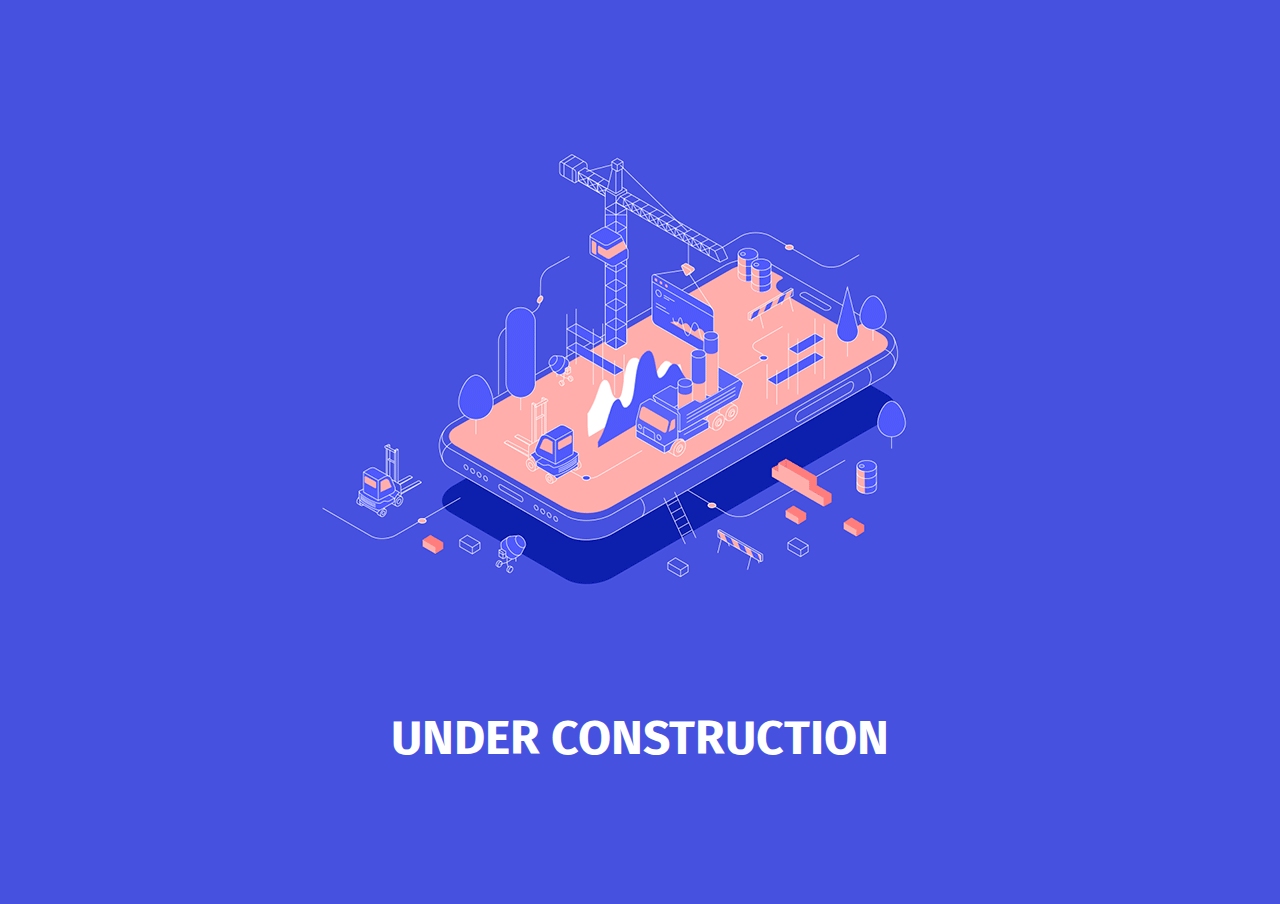
<file: under-construction.html>
<!DOCTYPE html>
<html class="no-js" lang="en">
<head>
    <meta name="google-site-verification" content="jkMiHf9kLdyKYq3ZVotIg18ZiHuTncdfXS9aId79QN8" />
    <!--- basic page needs
    ================================================== -->
    <meta charset="utf-8">
    <title>Ramiro Giunta | Web Design</title>
    <meta name="description" content="">
    <meta name="author" content="">

    <!-- mobile specific metas
    ================================================== -->
    <meta name="viewport" content="width=device-width, initial-scale=1">

    <!-- CSS
    ================================================== -->
    <link rel="stylesheet" href="css/base.css">
    <link rel="stylesheet" href="css/main.css">
    <link rel="stylesheet" href="css/vendor.css">
    <link rel="stylesheet" href="https://cdnjs.cloudflare.com/ajax/libs/animate.css/4.1.1/animate.min.css"/>
    <link rel="preconnect" href="https://fonts.googleapis.com">
    <link rel="preconnect" href="https://fonts.gstatic.com" crossorigin>
    <link href="https://fonts.googleapis.com/css2?family=Fira+Sans:ital,wght@1,800&display=swap" rel="stylesheet">
    <script src="js/under-construction.js"></script>

    <!-- script
    ================================================== -->
    <script src="js/modernizr.js"></script>

    <!-- favicons
    ================================================== -->
    <link rel="apple-touch-icon" sizes="180x180" href="apple-touch-icon.png">
    <link rel="icon" type="image/png" sizes="32x32" href="favicon-32x32.png">
    <link rel="icon" type="image/png" sizes="16x16" href="favicon-16x16.png">
    <link rel="manifest" href="site.webmanifest">

</head>    
<body class="under-construction-page">
    <div class="under-construction-container">
        <img src="images/under-construction.gif" alt="">
        <p class="title-construccion animate__animated animate__pulse animate__infinite">UNDER CONSTRUCTION</p>
        <p id="demo" class="animate__animated animate__pulse animate__infinite"></p>
    </div>
</body>
</html>
</file>
<file: css/base.css>
/* =================================================================== 
 *  Ethos Base Stylesheet
 *  Ver. 1.0.0
 *  11-05-2019
 *  ------------------------------------------------------------------
 *
 *  TOC:
 *	# imports
 *	# normalize
 *	# basic/base setup styles
 *	# grid v2.1.2
 *	# block grids
 *	# MISC
 *
 * =================================================================== */



/* ===================================================================
 * # imports 
 *
 * ------------------------------------------------------------------- */
@import url("https://fonts.googleapis.com/css?family=Gothic+A1:300,300i,400,400i,500,500i,600,600i,700,700i|Martel:300,300i,400,400i,700,700i,900,900i|Work+Sans:600,700&display=swap");



/* ==========================================================================
 * # normalize
 * normalize.css v8.0.1 | MIT License |
 * github.com/necolas/normalize.css
 *
 * -------------------------------------------------------------------------- */

/* ------------------------------------------------------------------- 
 * ## document
 * ------------------------------------------------------------------- */

/* 1. Correct the line height in all browsers.
 * 2. Prevent adjustments of font size after orientation changes in iOS.*/
html {
	line-height: 1.15;  /* 1 */
	-webkit-text-size-adjust: 100%;  /* 2 */
}

/* ------------------------------------------------------------------- 
 * ## sections
 * ------------------------------------------------------------------- */

/* Remove the margin in all browsers. */
body {
	margin: 0;
}

/* Render the `main` element consistently in IE. */
main {
	display: block;
}

/* Correct the font size and margin on `h1` elements within `section` and
 * `article` contexts in Chrome, Firefox, and Safari. */
h1 {
	font-size: 2em;
	margin: 0.67em 0;
}

/* ------------------------------------------------------------------- 
 * ## grouping
 * ------------------------------------------------------------------- */

/* 1. Add the correct box sizing in Firefox.
 * 2. Show the overflow in Edge and IE. */
hr {
	-webkit-box-sizing: content-box;
	box-sizing: content-box;  /* 1 */
	height: 0;  /* 1 */
	overflow: visible;  /* 2 */
}

/* 1. Correct the inheritance and scaling of font size in all browsers.
 * 2. Correct the odd `em` font sizing in all browsers. */
pre {
	font-family: monospace, monospace;  /* 1 */
	font-size: 1em;  /* 2 */
}

/* ------------------------------------------------------------------- 
 * ## text-level semantics
 * ------------------------------------------------------------------- */

/* Remove the gray background on active links in IE 10. */
a {
	background-color: transparent;
}

/* 1. Remove the bottom border in Chrome 57-
 * 2. Add the correct text decoration in Chrome, Edge, IE, Opera, and Safari. */
abbr[title] {
	border-bottom: none;  /* 1 */
	text-decoration: underline;  /* 2 */
	-webkit-text-decoration: underline dotted;
	text-decoration: underline dotted;  /* 2 */
}

/* Add the correct font weight in Chrome, Edge, and Safari. */
b,
strong {
	font-weight: bolder;
}

/* 1. Correct the inheritance and scaling of font size in all browsers.
 * 2. Correct the odd `em` font sizing in all browsers. */
code,
kbd,
samp {
	font-family: monospace, monospace;  /* 1 */
	font-size: 1em;  /* 2 */
}

/* Add the correct font size in all browsers. */
small {
	font-size: 80%;
}

/* Prevent `sub` and `sup` elements from affecting the line height in
 * all browsers. */
sub,
sup {
	font-size: 75%;
	line-height: 0;
	position: relative;
	vertical-align: baseline;
}

sub {
	bottom: -0.25em;
}

sup {
	top: -0.5em;
}

/* ------------------------------------------------------------------- 
 * ## embedded content
 * ------------------------------------------------------------------- */

/* Remove the border on images inside links in IE 10. */
img {
	border-style: none;
}

/* ------------------------------------------------------------------- 
 * ## forms
 * ------------------------------------------------------------------- */

/* 1. Change the font styles in all browsers.
 * 2. Remove the margin in Firefox and Safari. */
button,
input,
optgroup,
select,
textarea {
	font-family: inherit;  /* 1 */
	font-size: 100%;  /* 1 */
	line-height: 1.15;  /* 1 */
	margin: 0;  /* 2 */
}

/* Show the overflow in IE.
 * 1. Show the overflow in Edge. */
button,
input {

	/* 1 */
	overflow: visible;
}

/* Remove the inheritance of text transform in Edge, Firefox, and IE.
 * 1. Remove the inheritance of text transform in Firefox. */
button,
select {

	/* 1 */
	text-transform: none;
}

/* Correct the inability to style clickable types in iOS and Safari. */
button,
[type="button"],
[type="reset"],
[type="submit"] {
	-webkit-appearance: button;
}

/* Remove the inner border and padding in Firefox. */
button::-moz-focus-inner,
[type="button"]::-moz-focus-inner,
[type="reset"]::-moz-focus-inner,
[type="submit"]::-moz-focus-inner {
	border-style: none;
	padding: 0;
}

/* Restore the focus styles unset by the previous rule. */
button:-moz-focusring,
[type="button"]:-moz-focusring,
[type="reset"]:-moz-focusring,
[type="submit"]:-moz-focusring {
	outline: 1px dotted ButtonText;
}

/* Correct the padding in Firefox. */
fieldset {
	padding: 0.35em 0.75em 0.625em;
}

/* 1. Correct the text wrapping in Edge and IE.
 * 2. Correct the color inheritance from `fieldset` elements in IE.
 * 3. Remove the padding so developers are not caught out when they zero out
 *    `fieldset` elements in all browsers. */
legend {
	-webkit-box-sizing: border-box;
	box-sizing: border-box;  /* 1 */
	color: inherit;  /* 2 */
	display: table;  /* 1 */
	max-width: 100%;  /* 1 */
	padding: 0;  /* 3 */
	white-space: normal;  /* 1 */
}

/* Add the correct vertical alignment in Chrome, Firefox, and Opera. */
progress {
	vertical-align: baseline;
}

/* Remove the default vertical scrollbar in IE 10+. */
textarea {
	overflow: auto;
}

/* 1. Add the correct box sizing in IE 10.
 * 2. Remove the padding in IE 10. */
[type="checkbox"],
[type="radio"] {
	-webkit-box-sizing: border-box;
	box-sizing: border-box;  /* 1 */
	padding: 0;  /* 2 */
}

/* Correct the cursor style of increment and decrement buttons in Chrome. */
[type="number"]::-webkit-inner-spin-button,
[type="number"]::-webkit-outer-spin-button {
	height: auto;
}

/* 1. Correct the odd appearance in Chrome and Safari.
 * 2. Correct the outline style in Safari. */
[type="search"] {
	-webkit-appearance: textfield;  /* 1 */
	outline-offset: -2px;  /* 2 */
}

/* Remove the inner padding in Chrome and Safari on macOS. */
[type="search"]::-webkit-search-decoration {
	-webkit-appearance: none;
}

/* 1. Correct the inability to style clickable types in iOS and Safari.
 * 2. Change font properties to `inherit` in Safari. */
::-webkit-file-upload-button {
	-webkit-appearance: button;  /* 1 */
	font: inherit;  /* 2 */
}

/* ------------------------------------------------------------------- 
 * ## interactive
 * ------------------------------------------------------------------- */

/* Add the correct display in Edge, IE 10+, and Firefox. */
details {
	display: block;
}

/* Add the correct display in all browsers. */
summary {
	display: list-item;
}

/* ------------------------------------------------------------------- 
 * ## misc
 * ------------------------------------------------------------------- */

/* Add the correct display in IE 10+. */
template {
	display: none;
}

/* Add the correct display in IE 10. */
[hidden] {
	display: none;
}



/* ===================================================================
 * # basic/base setup styles
 *
 * ------------------------------------------------------------------- */
html {
	font-size: 62.5%;
	-webkit-box-sizing: border-box;
	box-sizing: border-box;
}

*,
*::before,
*::after {
	-webkit-box-sizing: inherit;
	box-sizing: inherit;
}

body {
	font-weight: normal;
	line-height: 1;
	word-wrap: break-word;
	-moz-font-smoothing: grayscale;
	-moz-osx-font-smoothing: grayscale;
	-webkit-font-smoothing: antialiased;
	-webkit-overflow-scrolling: touch;
	-webkit-text-size-adjust: none;
}

/* ------------------------------------------------------------------- 
 * ## Media
 * ------------------------------------------------------------------- */
svg,
img,
video
embed,
iframe,
object {
	max-width: 100%;
	height: auto;
}

/* ------------------------------------------------------------------- 
 * ## Typography resets 
 * ------------------------------------------------------------------- */
div, dl, dt, dd, ul, ol, li, h1, h2, h3, h4, h5, h6, pre, form, p, blockquote, th, td {
	margin: 0;
	padding: 0;
}

p {
	font-size: inherit;
	text-rendering: optimizeLegibility;
}

em,
i {
	font-style: italic;
	line-height: inherit;
}

strong,
b {
	font-weight: bold;
	line-height: inherit;
}

small {
	font-size: 60%;
	line-height: inherit;
}

ol,
ul {
	list-style: none;
}

li {
	display: block;
}

/* ------------------------------------------------------------------- 
 * ## links
 * ------------------------------------------------------------------- */
a {
	text-decoration: none;
	line-height: inherit;
}

a img {
	border: none;
}

/* ------------------------------------------------------------------- 
 * ## inputs
 * ------------------------------------------------------------------- */
fieldset {
	margin: 0;
	padding: 0;
}

input[type="email"],
input[type="number"],
input[type="search"],
input[type="text"],
input[type="tel"],
input[type="url"],
input[type="password"],
textarea {
	-webkit-appearance: none;
	-moz-appearance: none;
	appearance: none;
}



/* ===================================================================
 * # grid v2.1.2
 *
 *   -----------------------------------------------------------------
 * - Grid breakpoints are based on MAXIMUM WIDTH media queries, 
 *   meaning they apply to that one breakpoint and ALL THOSE BELOW IT.
 * - Grid columns without a specified width will automatically layout 
 *   as equal width columns.
 * ------------------------------------------------------------------- */

/* rows
 * ------------------------------------- */
.row {
	width: 89%;
	max-width: 1200px;
	margin: 0 auto;
	display: -ms-flexbox;
	display: -webkit-box;
	display: flex;
	-ms-flex-flow: row wrap;
	-webkit-box-orient: horizontal;
	-webkit-box-direction: normal;
	flex-flow: row wrap;
}

.row .row {
	width: auto;
	max-width: none;
	margin-left: -20px;
	margin-right: -20px;
}

/* columns
 * -------------------------------------- */
.column {
	-ms-flex: 1 1 0%;
	-webkit-box-flex: 1;
	flex: 1 1 0%;
	padding: 0 20px;
}

.collapse > .column,
.column.collapse {
	padding: 0;
}

/* flex row containers utility classes
 * ----------------------------------------- */
.row.row-wrap {
	-ms-flex-wrap: wrap;
	flex-wrap: wrap;
}

.row.row-nowrap {
	-ms-flex-wrap: none;
	flex-wrap: nowrap;
}

.row.row-y-top {
	-ms-flex-align: start;
	-webkit-box-align: start;
	align-items: flex-start;
}

.row.row-y-bottom {
	-ms-flex-align: end;
	-webkit-box-align: end;
	align-items: flex-end;
}

.row.row-y-center {
	-ms-flex-align: center;
	-webkit-box-align: center;
	align-items: center;
}

.row.row-stretch {
	-ms-flex-align: stretch;
	-webkit-box-align: stretch;
	align-items: stretch;
}

.row.row-baseline {
	-ms-flex-align: baseline;
	-webkit-box-align: baseline;
	align-items: baseline;
}

.row.row-x-left {
	-ms-flex-pack: start;
	-webkit-box-pack: start;
	justify-content: flex-start;
}

.row.row-x-right {
	-ms-flex-pack: end;
	-webkit-box-pack: end;
	justify-content: flex-end;
}

.row.row-x-center {
	-ms-flex-pack: center;
	-webkit-box-pack: center;
	justify-content: center;
}

/* flex item utility alignment classes
 * ----------------------------------------- */
.align-center {
	margin: auto;
	-webkit-align-self: center;
	-ms-flex-item-align: center;
	-ms-grid-row-align: center;
	align-self: center;
}

.align-left {
	margin-right: auto;
	-webkit-align-self: center;
	-ms-flex-item-align: center;
	-ms-grid-row-align: center;
	align-self: center;
}

.align-right {
	margin-left: auto;
	-webkit-align-self: center;
	-ms-flex-item-align: center;
	-ms-grid-row-align: center;
	align-self: center;
}

.align-x-center {
	margin-right: auto;
	margin-left: auto;
}

.align-x-left {
	margin-right: auto;
}

.align-x-right {
	margin-left: auto;
}

.align-y-center {
	-webkit-align-self: center;
	-ms-flex-item-align: center;
	-ms-grid-row-align: center;
	align-self: center;
}

.align-y-top {
	-webkit-align-self: flex-start;
	-ms-flex-item-align: start;
	align-self: flex-start;
}

.align-y-bottom {
	-webkit-align-self: flex-end;
	-ms-flex-item-align: end;
	align-self: flex-end;
}

/* large screen column widths 
 * -------------------------------------- */
.large-1 {
	-ms-flex: 0 0 8.33333%;
	-webkit-box-flex: 0;
	flex: 0 0 8.33333%;
	max-width: 8.33333%;
}

.large-2 {
	-ms-flex: 0 0 16.66667%;
	-webkit-box-flex: 0;
	flex: 0 0 16.66667%;
	max-width: 16.66667%;
}

.large-3 {
	-ms-flex: 0 0 25%;
	-webkit-box-flex: 0;
	flex: 0 0 25%;
	max-width: 25%;
}

.large-4 {
	-ms-flex: 0 0 33.33333%;
	-webkit-box-flex: 0;
	flex: 0 0 33.33333%;
	max-width: 33.33333%;
}

.large-5 {
	-ms-flex: 0 0 41.66667%;
	-webkit-box-flex: 0;
	flex: 0 0 41.66667%;
	max-width: 41.66667%;
}

.large-6,
.large-half {
	-ms-flex: 0 0 50%;
	-webkit-box-flex: 0;
	flex: 0 0 50%;
	max-width: 50%;
}

.large-7 {
	-ms-flex: 0 0 58.33333%;
	-webkit-box-flex: 0;
	flex: 0 0 58.33333%;
	max-width: 58.33333%;
}

.large-8 {
	-ms-flex: 0 0 66.66667%;
	-webkit-box-flex: 0;
	flex: 0 0 66.66667%;
	max-width: 66.66667%;
}

.large-9 {
	-ms-flex: 0 0 75%;
	-webkit-box-flex: 0;
	flex: 0 0 75%;
	max-width: 75%;
}

.large-10 {
	-ms-flex: 0 0 83.33333%;
	-webkit-box-flex: 0;
	flex: 0 0 83.33333%;
	max-width: 83.33333%;
}

.large-11 {
	-ms-flex: 0 0 91.66667%;
	-webkit-box-flex: 0;
	flex: 0 0 91.66667%;
	max-width: 91.66667%;
}

.large-12,
.large-full {
	-ms-flex: 0 0 100%;
	-webkit-box-flex: 0;
	flex: 0 0 100%;
	max-width: 100%;
}

/* ------------------------------------------------------------------- 
 * ## medium screen devices
 * ------------------------------------------------------------------- */
@media screen and (max-width:1200px) {
	.row .row {
		margin-left: -16px;
		margin-right: -16px;
	}

	.column {
		padding: 0 16px;
	}

	.medium-1 {
		-ms-flex: 0 0 8.33333%;
		-webkit-box-flex: 0;
		flex: 0 0 8.33333%;
		max-width: 8.33333%;
	}

	.medium-2 {
		-ms-flex: 0 0 16.66667%;
		-webkit-box-flex: 0;
		flex: 0 0 16.66667%;
		max-width: 16.66667%;
	}

	.medium-3 {
		-ms-flex: 0 0 25%;
		-webkit-box-flex: 0;
		flex: 0 0 25%;
		max-width: 25%;
	}

	.medium-4 {
		-ms-flex: 0 0 33.33333%;
		-webkit-box-flex: 0;
		flex: 0 0 33.33333%;
		max-width: 33.33333%;
	}

	.medium-5 {
		-ms-flex: 0 0 41.66667%;
		-webkit-box-flex: 0;
		flex: 0 0 41.66667%;
		max-width: 41.66667%;
	}

	.medium-6,
	.medium-half {
		-ms-flex: 0 0 50%;
		-webkit-box-flex: 0;
		flex: 0 0 50%;
		max-width: 50%;
	}

	.medium-7 {
		-ms-flex: 0 0 58.33333%;
		-webkit-box-flex: 0;
		flex: 0 0 58.33333%;
		max-width: 58.33333%;
	}

	.medium-8 {
		-ms-flex: 0 0 66.66667%;
		-webkit-box-flex: 0;
		flex: 0 0 66.66667%;
		max-width: 66.66667%;
	}

	.medium-9 {
		-ms-flex: 0 0 75%;
		-webkit-box-flex: 0;
		flex: 0 0 75%;
		max-width: 75%;
	}

	.medium-10 {
		-ms-flex: 0 0 83.33333%;
		-webkit-box-flex: 0;
		flex: 0 0 83.33333%;
		max-width: 83.33333%;
	}

	.medium-11 {
		-ms-flex: 0 0 91.66667%;
		-webkit-box-flex: 0;
		flex: 0 0 91.66667%;
		max-width: 91.66667%;
	}

	.medium-12,
	.medium-full {
		-ms-flex: 0 0 100%;
		-webkit-box-flex: 0;
		flex: 0 0 100%;
		max-width: 100%;
	}

}

/* ------------------------------------------------------------------- 
 * ## tablets
 * ------------------------------------------------------------------- */
@media screen and (max-width:800px) {
	.tab-1 {
		-ms-flex: 0 0 8.33333%;
		-webkit-box-flex: 0;
		flex: 0 0 8.33333%;
		max-width: 8.33333%;
	}

	.tab-2 {
		-ms-flex: 0 0 16.66667%;
		-webkit-box-flex: 0;
		flex: 0 0 16.66667%;
		max-width: 16.66667%;
	}

	.tab-3 {
		-ms-flex: 0 0 25%;
		-webkit-box-flex: 0;
		flex: 0 0 25%;
		max-width: 25%;
	}

	.tab-4 {
		-ms-flex: 0 0 33.33333%;
		-webkit-box-flex: 0;
		flex: 0 0 33.33333%;
		max-width: 33.33333%;
	}

	.tab-5 {
		-ms-flex: 0 0 41.66667%;
		-webkit-box-flex: 0;
		flex: 0 0 41.66667%;
		max-width: 41.66667%;
	}

	.tab-6,
	.tab-half {
		-ms-flex: 0 0 50%;
		-webkit-box-flex: 0;
		flex: 0 0 50%;
		max-width: 50%;
	}

	.tab-7 {
		-ms-flex: 0 0 58.33333%;
		-webkit-box-flex: 0;
		flex: 0 0 58.33333%;
		max-width: 58.33333%;
	}

	.tab-8 {
		-ms-flex: 0 0 66.66667%;
		-webkit-box-flex: 0;
		flex: 0 0 66.66667%;
		max-width: 66.66667%;
	}

	.tab-9 {
		-ms-flex: 0 0 75%;
		-webkit-box-flex: 0;
		flex: 0 0 75%;
		max-width: 75%;
	}

	.tab-10 {
		-ms-flex: 0 0 83.33333%;
		-webkit-box-flex: 0;
		flex: 0 0 83.33333%;
		max-width: 83.33333%;
	}

	.tab-11 {
		-ms-flex: 0 0 91.66667%;
		-webkit-box-flex: 0;
		flex: 0 0 91.66667%;
		max-width: 91.66667%;
	}

	.tab-12,
	.tab-full {
		-ms-flex: 0 0 100%;
		-webkit-box-flex: 0;
		flex: 0 0 100%;
		max-width: 100%;
	}

	.hide-on-tablet {
		display: none;
	}

}

/* ------------------------------------------------------------------- 
 * ## mobile devices 
 * ------------------------------------------------------------------- */
@media screen and (max-width:600px) {
	.row {
		width: 100%;
		padding-left: 24px;
		padding-right: 24px;
	}

	.row .row {
		margin-left: -10px;
		margin-right: -10px;
		padding-left: 0;
		padding-right: 0;
	}

	.column {
		padding: 0 10px;
	}

	.mob-1 {
		-ms-flex: 0 0 8.33333%;
		-webkit-box-flex: 0;
		flex: 0 0 8.33333%;
		max-width: 8.33333%;
	}

	.mob-2 {
		-ms-flex: 0 0 16.66667%;
		-webkit-box-flex: 0;
		flex: 0 0 16.66667%;
		max-width: 16.66667%;
	}

	.mob-3 {
		-ms-flex: 0 0 25%;
		-webkit-box-flex: 0;
		flex: 0 0 25%;
		max-width: 25%;
	}

	.mob-4 {
		-ms-flex: 0 0 33.33333%;
		-webkit-box-flex: 0;
		flex: 0 0 33.33333%;
		max-width: 33.33333%;
	}

	.mob-5 {
		-ms-flex: 0 0 41.66667%;
		-webkit-box-flex: 0;
		flex: 0 0 41.66667%;
		max-width: 41.66667%;
	}

	.mob-6,
	.mob-half {
		-ms-flex: 0 0 50%;
		-webkit-box-flex: 0;
		flex: 0 0 50%;
		max-width: 50%;
	}

	.mob-7 {
		-ms-flex: 0 0 58.33333%;
		-webkit-box-flex: 0;
		flex: 0 0 58.33333%;
		max-width: 58.33333%;
	}

	.mob-8 {
		-ms-flex: 0 0 66.66667%;
		-webkit-box-flex: 0;
		flex: 0 0 66.66667%;
		max-width: 66.66667%;
	}

	.mob-9 {
		-ms-flex: 0 0 75%;
		-webkit-box-flex: 0;
		flex: 0 0 75%;
		max-width: 75%;
	}

	.mob-10 {
		-ms-flex: 0 0 83.33333%;
		-webkit-box-flex: 0;
		flex: 0 0 83.33333%;
		max-width: 83.33333%;
	}

	.mob-11 {
		-ms-flex: 0 0 91.66667%;
		-webkit-box-flex: 0;
		flex: 0 0 91.66667%;
		max-width: 91.66667%;
	}

	.mob-12,
	.mob-full {
		-ms-flex: 0 0 100%;
		-webkit-box-flex: 0;
		flex: 0 0 100%;
		max-width: 100%;
	}

	.hide-on-mobile {
		display: none;
	}

}

/* ------------------------------------------------------------------- 
 * ## small mobile devices <= 400px
 * ------------------------------------------------------------------- */
@media screen and (max-width:400px) {
	.row {
		padding-left: 22px;
		padding-right: 22px;
	}

	.row .row {
		margin-left: 0;
		margin-right: 0;
	}

	.column {
		-ms-flex: 0 0 100%;
		-webkit-box-flex: 0;
		flex: 0 0 100%;
		max-width: 100%;
		width: 100%;
		margin-left: 0;
		margin-right: 0;
		padding: 0;
	}

}



/* ===================================================================
 * # block grids
 *
 * -------------------------------------------------------------------
 * Equally-sized columns define at parent/row level.
 * ------------------------------------------------------------------- */
.block-large-1-8 > .column {
	-ms-flex: 0 0 12.5%;
	-webkit-box-flex: 0;
	flex: 0 0 12.5%;
	max-width: 12.5%;
}

.block-large-1-6 > .column {
	-ms-flex: 0 0 16.66667%;
	-webkit-box-flex: 0;
	flex: 0 0 16.66667%;
	max-width: 16.66667%;
}

.block-large-1-5 > .column {
	-ms-flex: 0 0 20%;
	-webkit-box-flex: 0;
	flex: 0 0 20%;
	max-width: 20%;
}

.block-large-1-4 > .column {
	-ms-flex: 0 0 25%;
	-webkit-box-flex: 0;
	flex: 0 0 25%;
	max-width: 25%;
}

.block-large-1-3 > .column {
	-ms-flex: 0 0 33.33333%;
	-webkit-box-flex: 0;
	flex: 0 0 33.33333%;
	max-width: 33.33333%;
}

.block-large-1-2 > .column {
	-ms-flex: 0 0 50%;
	-webkit-box-flex: 0;
	flex: 0 0 50%;
	max-width: 50%;
}

.block-large-full > .column {
	-ms-flex: 0 0 100%;
	-webkit-box-flex: 0;
	flex: 0 0 100%;
	max-width: 100%;
}

/* ------------------------------------------------------------------- 
 * ## block grids - medium screen devices
 * ------------------------------------------------------------------- */
@media screen and (max-width:1200px) {
	.block-medium-1-8 > .column {
		-ms-flex: 0 0 12.5%;
		-webkit-box-flex: 0;
		flex: 0 0 12.5%;
		max-width: 12.5%;
	}

	.block-medium-1-6 > .column {
		-ms-flex: 0 0 16.66667%;
		-webkit-box-flex: 0;
		flex: 0 0 16.66667%;
		max-width: 16.66667%;
	}

	.block-medium-1-5 > .column {
		-ms-flex: 0 0 20%;
		-webkit-box-flex: 0;
		flex: 0 0 20%;
		max-width: 20%;
	}

	.block-medium-1-4 > .column {
		-ms-flex: 0 0 25%;
		-webkit-box-flex: 0;
		flex: 0 0 25%;
		max-width: 25%;
	}

	.block-medium-1-3 > .column {
		-ms-flex: 0 0 33.33333%;
		-webkit-box-flex: 0;
		flex: 0 0 33.33333%;
		max-width: 33.33333%;
	}

	.block-medium-1-2 > .column {
		-ms-flex: 0 0 50%;
		-webkit-box-flex: 0;
		flex: 0 0 50%;
		max-width: 50%;
	}

	.block-medium-full > .column {
		-ms-flex: 0 0 100%;
		-webkit-box-flex: 0;
		flex: 0 0 100%;
		max-width: 100%;
	}

}

/* ------------------------------------------------------------------- 
 * ## block grids - tablets
 * ------------------------------------------------------------------- */
@media screen and (max-width:800px) {
	.block-tab-1-8 > .column {
		-ms-flex: 0 0 12.5%;
		-webkit-box-flex: 0;
		flex: 0 0 12.5%;
		max-width: 12.5%;
	}

	.block-tab-1-6 > .column {
		-ms-flex: 0 0 16.66667%;
		-webkit-box-flex: 0;
		flex: 0 0 16.66667%;
		max-width: 16.66667%;
	}

	.block-tab-1-5 > .column {
		-ms-flex: 0 0 20%;
		-webkit-box-flex: 0;
		flex: 0 0 20%;
		max-width: 20%;
	}

	.block-tab-1-4 > .column {
		-ms-flex: 0 0 25%;
		-webkit-box-flex: 0;
		flex: 0 0 25%;
		max-width: 25%;
	}

	.block-tab-1-3 > .column {
		-ms-flex: 0 0 33.33333%;
		-webkit-box-flex: 0;
		flex: 0 0 33.33333%;
		max-width: 33.33333%;
	}

	.block-tab-1-2 > .column {
		-ms-flex: 0 0 50%;
		-webkit-box-flex: 0;
		flex: 0 0 50%;
		max-width: 50%;
	}

	.block-tab-full > .column {
		-ms-flex: 0 0 100%;
		-webkit-box-flex: 0;
		flex: 0 0 100%;
		max-width: 100%;
	}

}

/* ------------------------------------------------------------------- 
 * ## block grids - mobile devices
 * ------------------------------------------------------------------- */
@media screen and (max-width:600px) {
	.block-mob-1-8 > .column {
		-ms-flex: 0 0 12.5%;
		-webkit-box-flex: 0;
		flex: 0 0 12.5%;
		max-width: 12.5%;
	}

	.block-mob-1-6 > .column {
		-ms-flex: 0 0 16.66667%;
		-webkit-box-flex: 0;
		flex: 0 0 16.66667%;
		max-width: 16.66667%;
	}

	.block-mob-1-5 > .column {
		-ms-flex: 0 0 20%;
		-webkit-box-flex: 0;
		flex: 0 0 20%;
		max-width: 20%;
	}

	.block-mob-1-4 > .column {
		-ms-flex: 0 0 25%;
		-webkit-box-flex: 0;
		flex: 0 0 25%;
		max-width: 25%;
	}

	.block-mob-1-3 > .column {
		-ms-flex: 0 0 33.33333%;
		-webkit-box-flex: 0;
		flex: 0 0 33.33333%;
		max-width: 33.33333%;
	}

	.block-mob-1-2 > .column {
		-ms-flex: 0 0 50%;
		-webkit-box-flex: 0;
		flex: 0 0 50%;
		max-width: 50%;
	}

	.block-mob-full > .column {
		-ms-flex: 0 0 100%;
		-webkit-box-flex: 0;
		flex: 0 0 100%;
		max-width: 100%;
	}

}

/* ------------------------------------------------------------------- 
 * ## block grids - small mobile devices <= 400px
 * ------------------------------------------------------------------- */
@media screen and (max-width:400px) {
	.stack > .column {
		-ms-flex: 0 0 100%;
		-webkit-box-flex: 0;
		flex: 0 0 100%;
		max-width: 100%;
		width: 100%;
		margin-left: 0;
		margin-right: 0;
		padding: 0;
	}

}



/* ===================================================================
 * # MISC
 *
 * ------------------------------------------------------------------- */
.h-group:after {
	content: "";
	display: table;
	clear: both;
}

/* misc helper classes
 * -------------------------------------- */
.is-hidden {
	display: none;
}

.is-invisible {
	visibility: hidden;
}

.h-antialiased {
	-webkit-font-smoothing: antialiased;
	-moz-osx-font-smoothing: grayscale;
}

.h-overflow-hidden {
	overflow: hidden;
}

.h-remove-bottom {
	margin-bottom: 0;
}

.h-add-half-bottom {
	margin-bottom: 1.6rem !important;
}

.h-add-bottom {
	margin-bottom: 3.2rem !important;
}

.h-no-border {
	border: none;
}

.h-full-width {
	width: 100%;
}

.h-text-center {
	text-align: center;
}

.h-text-left {
	text-align: left;
}

.h-text-right {
	text-align: right;
}

.h-pull-left {
	float: left;
}

.h-pull-right {
	float: right;
}
</file>
<file: css/main.css>
/* =================================================================== 
 *  Ethos Main Stylesheet
 *  Template Ver. 1.0.0
 *  11-05-2019
 *  ------------------------------------------------------------------
 *
 *  TOC:
 *  # custom block grid STACK breakpoints
 *  # base style overrides
 *    ## links
 *  # typography & general theme styles
 *    ## Lists
 *    ## responsive video container
 *    ## floated image 
 *    ## tables
 *    ## Spacing
 *  # preloader
 *  # forms
 *    ## Style Placeholder Text
 *    ## Change Autocomplete styles in Chrome
 *  # buttons
 *  # additional components
 *    ## additional typo styles 
 *    ## skillbars
 *    ## alert box 
 *  # Common and Reusable Styles
 *  # site header
 *    ## header logo
 *    ## main navigation
 *    ## mobile menu toggle
 *    ## download resume button
 *  # hero
 *    ## hero social
 *    ## hero scroll
 *    ## animate intro content
 *    ## animations
 *  # about section
 *    ## career position
 *  # services section
 *    ## services list
 *  # portfolio
 *    ## portfolio list
 *  # testimonials
 *  # CTA
 *  # footer
 *    ## contact block
 *    ## copyright
 *    ## go top
 *
 * =================================================================== */




/* ===================================================================
 * # custom block grid STACK breakpoints
 *
 * ------------------------------------------------------------------- */
@media screen and (max-width:1000px) {
  .block-1000-full > .column {
    -ms-flex: 0 0 100%;
    -webkit-box-flex: 0;
    flex: 0 0 100%;
    max-width: 100%;
  }

}

@media screen and (max-width:900px) {
  .block-900-full > .column {
    -ms-flex: 0 0 100%;
    -webkit-box-flex: 0;
    flex: 0 0 100%;
    max-width: 100%;
  }

}



/* ===================================================================
 * # base style overrides
 *
 * ------------------------------------------------------------------- */
html {
  font-size: 10px;
}

@media screen and (max-width:400px) {
  html {
    font-size: 9.444444444444444px;
  }

}

html,
body {
  height: 100%;
}

body {
  background: #0b0a15;
  font-family: "Martel", serif;
  font-size: 1.8rem;
  font-style: normal;
  font-weight: normal;
  line-height: 1.778;
  color: #000000;
  margin: 0;
  padding: 0;
  position: relative;
}

/* ------------------------------------------------------------------- 
 * ## links
 * ------------------------------------------------------------------- */
a {
  color: #f9861a;
  -webkit-transition: all 0.3s ease-in-out;
  transition: all 0.3s ease-in-out;
}

a:hover,
a:focus,
a:active {
  color: #544d9d;
}

a:hover,
a:active {
  outline: 0;
}



/* ===================================================================
 * # typography & general theme styles
 * 
 * ------------------------------------------------------------------- */
h1, h2, h3, h4, h5, h6, .h1, .h2, .h3, .h4, .h5, .h6 {
  font-family: "Gothic A1", sans-serif;
  font-weight: 700;
  font-style: normal;
  color: #000000;
  -webkit-font-variant-ligatures: common-ligatures;
  font-variant-ligatures: common-ligatures;
  text-rendering: optimizeLegibility;
}

h1, .h1, h2, .h2, h3, .h3, h4, .h4 {
  margin-top: 6rem;
  margin-bottom: 1.6rem;
}

@media screen and (max-width:600px) {
  h1, .h1, h2, .h2, h3, .h3, h4, .h4 {
    margin-top: 5.6rem;
  }

}

h5, .h5, h6, .h6 {
  margin-top: 4.8rem;
  margin-bottom: 1.2rem;
}

@media screen and (max-width:600px) {
  h5, .h5, h6, .h6 {
    margin-top: 4.4rem;
    margin-bottom: 0.8rem;
  }

}

h1, .h1 {
  font-size: 3.6rem;
  line-height: 1.222;
}

@media screen and (max-width:600px) {
  h1, .h1 {
    font-size: 3.3rem;
  }

}

h2, .h2 {
  font-size: 3.2rem;
  line-height: 1.25;
}

h3, .h3 {
  font-size: 2.4rem;
  line-height: 1.167;
}

h4, .h4 {
  font-size: 2.1rem;
  line-height: 1.333;
}

h5, .h5 {
  font-size: 1.8rem;
  line-height: 1.333;
}

h6, .h6 {
  font-size: 1.6rem;
  line-height: 1.5;
  text-transform: uppercase;
  letter-spacing: .3rem;
}

p img {
  margin: 0;
}

p.lead {
  font-family: "Gothic A1", sans-serif;
  font-weight: 300;
  font-size: 2.4rem;
  line-height: 1.833;
  margin-bottom: 3.6rem;
  color: #000000;
}

@media screen and (max-width:1200px) {
  p.lead {
    font-size: 2.2rem;
  }

}

@media screen and (max-width:600px) {
  p.lead {
    font-size: 2.1rem;
  }

}

em,
i,
strong,
b {
  font-size: inherit;
  line-height: inherit;
}

em,
i {
  font-family: "Martel", serif;
  font-style: italic;
}

strong,
b {
  font-family: "Martel", serif;
  font-weight: 700;
}

small {
  font-size: 1.2rem;
  line-height: inherit;
}

blockquote {
  margin: 4rem 0;
  padding: 4rem 4rem;
  border-left: 4px solid black;
  position: relative;
}

@media screen and (max-width:600px) {
  blockquote {
    padding: 3.2rem 3.2rem;
  }

}

@media screen and (max-width:400px) {
  blockquote {
    padding: 2.8rem 2.8rem;
  }

}

blockquote p {
  font-family: "Martel", serif;
  font-weight: 400;
  padding: 0;
  font-size: 2.8rem;
  line-height: 1.857;
  color: #000000;
}

@media screen and (max-width:1200px) {
  blockquote p {
    font-size: 2.6rem;
  }

}

@media screen and (max-width:600px) {
  blockquote p {
    font-size: 2.2rem;
  }

}

blockquote cite {
  display: block;
  font-family: "Gothic A1", sans-serif;
  font-size: 1.5rem;
  font-style: normal;
  line-height: 1.333;
}

blockquote cite:before {
  content: "\2014 \0020";
}

blockquote cite,
blockquote cite a,
blockquote cite a:visited {
  color: #7e7e7e;
  border: none;
}

abbr {
  font-family: "Martel", serif;
  font-weight: 700;
  font-variant: small-caps;
  text-transform: lowercase;
  letter-spacing: .05rem;
  color: #7e7e7e;
}

var,
kbd,
samp,
code,
pre {
  font-family: Consolas, "Andale Mono", Courier, "Courier New", monospace;
}

pre {
  padding: 2.4rem 3.2rem 3.2rem;
  background: #efefef;
  overflow-x: auto;
}

code {
  font-size: 1.4rem;
  margin: 0 .2rem;
  padding: .4rem .8rem;
  white-space: nowrap;
  background: #efefef;
  border: 1px solid #d3d3d3;
  color: #000000;
  border-radius: 3px;
}

pre > code {
  display: block;
  white-space: pre;
  line-height: 2;
  padding: 0;
  margin: 0;
}

pre.prettyprint > code {
  border: none;
}

del {
  text-decoration: line-through;
}

abbr[title],
dfn[title] {
  border-bottom: 1px dotted;
  cursor: help;
  text-decoration: none;
}

mark {
  background: #fff099;
  color: #000000;
}

hr {
  border: solid #e0e0e0;
  border-width: 1px 0 0;
  clear: both;
  margin: 8rem 0 9.6rem;
  height: 0;
}

/* ------------------------------------------------------------------- 
 * ## Lists
 * ------------------------------------------------------------------- */
ol {
  list-style: decimal;
}

ul {
  list-style: disc;
}

li {
  display: list-item;
}

ol,
ul {
  margin-left: 1.6rem;
}

ul li {
  padding-left: .4rem;
}

ul ul,
ul ol,
ol ol,
ol ul {
  margin: .8rem 0 .8rem 1.6rem;
}

ul.disc li {
  display: list-item;
  list-style: none;
  padding: 0 0 0 .8rem;
  position: relative;
}

ul.disc li::before {
  content: "";
  display: inline-block;
  width: 8px;
  height: 8px;
  border-radius: 50%;
  background: #f9861a;
  position: absolute;
  left: -16px;
  top: 11px;
  vertical-align: middle;
}

dt {
  margin: 0;
  color: #f9861a;
}

dd {
  margin: 0 0 0 2rem;
}

/* ------------------------------------------------------------------- 
 * ## responsive video container
 * ------------------------------------------------------------------- */
.video-container {
  position: relative;
  padding-bottom: 56.25%;
  height: 0;
  overflow: hidden;
}

.video-container iframe,
.video-container object,
.video-container embed,
.video-container video {
  position: absolute;
  top: 0;
  left: 0;
  width: 100%;
  height: 100%;
}

/* ------------------------------------------------------------------- 
 * ## floated image 
 * ------------------------------------------------------------------- */
img.h-pull-right {
  margin: 1.2rem 0 1.2rem 2.8rem;
}

img.h-pull-left {
  margin: 1.2rem 2.8rem 1.2rem 0;
}

/* ------------------------------------------------------------------- 
 * ## tables
 * ------------------------------------------------------------------- */
table {
  border-width: 0;
  width: 100%;
  max-width: 100%;
  font-family: "Gothic A1", sans-serif;
  border-collapse: collapse;
}

th,
td {
  padding: 1.5rem 3.2rem;
  text-align: left;
  border-bottom: 1px solid #e0e0e0;
}

th {
  color: #000000;
  font-family: "Gothic A1", sans-serif;
  font-weight: 700;
}

th:first-child,
td:first-child {
  padding-left: 0;
}

th:last-child,
td:last-child {
  padding-right: 0;
}

.table-responsive {
  overflow-x: auto;
  -webkit-overflow-scrolling: touch;
}

/* ------------------------------------------------------------------- 
 * ## Spacing
 * ------------------------------------------------------------------- */
button,
.btn {
  margin-bottom: 1.6rem;
}

fieldset {
  margin-bottom: 1.6rem;
}

input,
textarea,
select,
pre,
blockquote,
figure,
table,
p,
ul,
ol,
dl,
form,
.video-container,
.ss-custom-select {
  margin-bottom: 3.2rem;
}



/* ===================================================================
 * # preloader
 *
 * ------------------------------------------------------------------- */
#preloader {
  position: fixed;
  top: 0;
  left: 0;
  right: 0;
  bottom: 0;
  background: #0b0a15;
  z-index: 500;
  height: 100vh;
  width: 100%;
  overflow: hidden;
}

.no-js #preloader,
.oldie #preloader {
  display: none;
}

#loader {
  position: absolute;
  left: 50%;
  top: 50%;
  width: 6px;
  height: 6px;
  padding: 0;
  display: inline-block;
  -webkit-transform: translate3d(-50%, -50%, 0);
  transform: translate3d(-50%, -50%, 0);
}

#loader > div {
  content: "";
  background: #ffffff;
  width: 6px;
  height: 6px;
  position: absolute;
  top: 0;
  left: 0;
  border-radius: 50%;
}

#loader > div:nth-of-type(1) {
  left: 15px;
}

#loader > div:nth-of-type(3) {
  left: -15px;
}

/* dots jump */
.dots-jump > div {
  -webkit-animation: dots-jump 1.2s infinite ease;
  animation: dots-jump 1.2s infinite ease;
  -webkit-animation-delay: 0.2s;
  animation-delay: 0.2s;
}

.dots-jump > div:nth-of-type(1) {
  -webkit-animation-delay: 0.4s;
  animation-delay: 0.4s;
}

.dots-jump > div:nth-of-type(3) {
  -webkit-animation-delay: 0s;
  animation-delay: 0s;
}

@-webkit-keyframes dots-jump {
  0% {
    top: 0;
  }

  40% {
    top: -6px;
  }

  80% {
    top: 0;
  }

}

@keyframes dots-jump {
  0% {
    top: 0;
  }

  40% {
    top: -6px;
  }

  80% {
    top: 0;
  }

}

/* dots fade */
.dots-fade > div {
  -webkit-animation: dots-fade 1.6s infinite ease;
  animation: dots-fade 1.6s infinite ease;
  -webkit-animation-delay: 0.4s;
  animation-delay: 0.4s;
}

.dots-fade > div:nth-of-type(1) {
  -webkit-animation-delay: 0.8s;
  animation-delay: 0.8s;
}

.dots-fade > div:nth-of-type(3) {
  -webkit-animation-delay: 0s;
  animation-delay: 0s;
}

@-webkit-keyframes dots-fade {
  0% {
    opacity: 1;
  }

  40% {
    opacity: 0.2;
  }

  80% {
    opacity: 1;
  }

}

@keyframes dots-fade {
  0% {
    opacity: 1;
  }

  40% {
    opacity: 0.2;
  }

  80% {
    opacity: 1;
  }

}

/* dots pulse */
.dots-pulse > div {
  -webkit-animation: dots-pulse 1.2s infinite ease;
  animation: dots-pulse 1.2s infinite ease;
  -webkit-animation-delay: 0.2s;
  animation-delay: 0.2s;
}

.dots-pulse > div:nth-of-type(1) {
  -webkit-animation-delay: 0.4s;
  animation-delay: 0.4s;
}

.dots-pulse > div:nth-of-type(3) {
  -webkit-animation-delay: 0s;
  animation-delay: 0s;
}

@-webkit-keyframes dots-pulse {
  0% {
    -webkit-transform: scale(1);
    transform: scale(1);
  }

  40% {
    -webkit-transform: scale(1.1);
    transform: scale(1.3);
  }

  80% {
    -webkit-transform: scale(1);
    transform: scale(1);
  }

}

@keyframes dots-pulse {
  0% {
    -webkit-transform: scale(1);
    transform: scale(1);
  }

  40% {
    -webkit-transform: scale(1.1);
    transform: scale(1.3);
  }

  80% {
    -webkit-transform: scale(1);
    transform: scale(1);
  }

}



/* ===================================================================
 * # forms
 *
 * ------------------------------------------------------------------- */
fieldset {
  border: none;
}

input[type="email"],
input[type="number"],
input[type="search"],
input[type="text"],
input[type="tel"],
input[type="url"],
input[type="password"],
textarea,
select {
  display: block;
  height: 6.8rem;
  padding: 1.8rem 0 1.5rem;
  border: 0;
  outline: none;
  color: #000000;
  font-family: "Gothic A1", sans-serif;
  font-size: 1.6rem;
  line-height: 3.2rem;
  max-width: 100%;
  background: transparent;
  border-bottom: 1px solid #d3d3d3;
  -webkit-transition: all .3s ease-in-out;
  transition: all .3s ease-in-out;
}

.ss-custom-select {
  position: relative;
  padding: 0;
}

.ss-custom-select select {
  -webkit-appearance: none;
  -moz-appearance: none;
  appearance: none;
  text-indent: 0.01px;
  text-overflow: '';
  margin: 0;
  line-height: 3rem;
  vertical-align: middle;
}

.ss-custom-select select option {
  padding-left: 2rem;
  padding-right: 2rem;
}

.ss-custom-select select::-ms-expand {
  display: none;
}

.ss-custom-select::after {
  border-bottom: 2px solid #000000;
  border-right: 2px solid #000000;
  content: '';
  display: block;
  height: 8px;
  width: 8px;
  margin-top: -7px;
  pointer-events: none;
  position: absolute;
  right: 2.4rem;
  top: 50%;
  -webkit-transition: all 0.15s ease-in-out;
  transition: all 0.15s ease-in-out;
  -webkit-transform-origin: 66% 66%;
  transform-origin: 66% 66%;
  -webkit-transform: rotate(45deg);
  transform: rotate(45deg);
}

textarea {
  min-height: 25.6rem;
}

input[type="email"]:focus,
input[type="number"]:focus,
input[type="search"]:focus,
input[type="text"]:focus,
input[type="tel"]:focus,
input[type="url"]:focus,
input[type="password"]:focus,
textarea:focus,
select:focus {
  color: #000000;
  border-bottom: 1px solid #000000;
}

label,
legend {
  font-family: "Gothic A1", sans-serif;
  font-weight: 700;
  font-size: 1.4rem;
  margin-bottom: .8rem;
  line-height: 1.714;
  color: #000000;
  display: block;
}

input[type="checkbox"],
input[type="radio"] {
  display: inline;
}

label > .label-text {
  display: inline-block;
  margin-left: 1rem;
  font-family: "Gothic A1", sans-serif;
  line-height: inherit;
}

label > input[type="checkbox"],
label > input[type="radio"] {
  margin: 0;
  position: relative;
  top: .2rem;
}

/* ------------------------------------------------------------------- 
 * ## Style Placeholder Text
 * ------------------------------------------------------------------- */
::-webkit-input-placeholder {

  /* WebKit, Blink, Edge */
  color: #8c8c8c;
}

:-ms-input-placeholder {

  /* Internet Explorer 10-11 */
  color: #8c8c8c;
}

::-ms-input-placeholder {

  /* Microsoft Edge */
  color: #8c8c8c;
}

::placeholder {

  /* Most modern browsers support this now. */
  color: #8c8c8c;
}

.placeholder {
  color: #8c8c8c !important;
}

/* ------------------------------------------------------------------- 
 * ## Change Autocomplete styles in Chrome
 * ------------------------------------------------------------------- */
input:-webkit-autofill,
input:-webkit-autofill:hover,
input:-webkit-autofill:focus
input:-webkit-autofill,
textarea:-webkit-autofill,
textarea:-webkit-autofill:hover
textarea:-webkit-autofill:focus,
select:-webkit-autofill,
select:-webkit-autofill:hover,
select:-webkit-autofill:focus {
  -webkit-text-fill-color: #f9861a;
  -webkit-transition: background-color 5000s ease-in-out 0s;
  transition: background-color 5000s ease-in-out 0s;
}



/* ===================================================================
 * # buttons
 *
 * ------------------------------------------------------------------- */
.btn,
button,
input[type="submit"],
input[type="reset"],
input[type="button"] {
  display: inline-block;
  font-family: "Work Sans", sans-serif;
  font-weight: 600;
  font-size: 1.3rem;
  text-transform: uppercase;
  letter-spacing: .6rem;
  height: 6rem;
  line-height: 5.6rem;
  padding: 0 3.2rem;
  margin: 0 .4rem 1.6rem 0;
  color: #000000;
  text-decoration: none;
  text-align: center;
  white-space: nowrap;
  cursor: pointer;
  -webkit-transition: all .3s;
  transition: all .3s;
  -webkit-font-smoothing: antialiased;
  -moz-osx-font-smoothing: grayscale;
  background-color: #d3d3d3;
  border: 0.2rem solid #d3d3d3;
}

.btn:hover,
button:hover,
input[type="submit"]:hover,
input[type="reset"]:hover,
input[type="button"]:hover,
.btn:focus,
button:focus,
input[type="submit"]:focus,
input[type="reset"]:focus,
input[type="button"]:focus {
  background-color: #000000;
  border-color: #000000;
  color: #ffffff;
  outline: 0;
}

/* button primary
 * ------------------------------------------------- */
.btn.btn--primary,
button.btn--primary,
input[type="submit"].btn--primary,
input[type="reset"].btn--primary,
input[type="button"].btn--primary {
  background: #f9861a;
  border-color: #f9861a;
  color: #ffffff;
}

.btn.btn--primary:hover,
button.btn--primary:hover,
input[type="submit"].btn--primary:hover,
input[type="reset"].btn--primary:hover,
input[type="button"].btn--primary:hover,
.btn.btn--primary:focus,
button.btn--primary:focus,
input[type="submit"].btn--primary:focus,
input[type="reset"].btn--primary:focus,
input[type="button"].btn--primary:focus {
  background: #000000;
  border-color: #000000;
}

/* button modifiers
 * ------------------------------------------------- */
.btn.h-full-width,
button.h-full-width {
  width: 100%;
  margin-right: 0;
}

.btn--small,
button.btn--small {
  height: 5.6rem !important;
  line-height: 5.2rem !important;
}

.btn--medium,
button.btn--medium {
  height: 6.4rem !important;
  line-height: 6rem !important;
}

.btn--large,
button.btn--large {
  height: 6.8rem !important;
  line-height: 6.4rem !important;
}

.btn--stroke,
button.btn--stroke {
  background: transparent !important;
  border: 0.2rem solid #000000;
  color: #000000;
}

.btn--stroke:hover,
button.btn--stroke:hover {
  background: #000000 !important;
  border: 0.2rem solid #000000;
  color: #ffffff;
}

.btn--pill,
button.btn--pill {
  padding-left: 3.2rem !important;
  padding-right: 3.2rem !important;
  border-radius: 1000px !important;
}

button::-moz-focus-inner,
input::-moz-focus-inner {
  border: 0;
  padding: 0;
}



/* =================================================================== 
 * # additional components
 *
 * ------------------------------------------------------------------- */

/* ------------------------------------------------------------------- 
 * ## additional typo styles 
 * ------------------------------------------------------------------- */
.drop-cap:first-letter {
  float: left;
  font-family: "Gothic A1", sans-serif;
  font-weight: 700;
  font-size: 5.334em;
  line-height: 1;
  padding: 0 0.125em 0 0;
  text-transform: uppercase;
  background: transparent;
  color: #000000;
}

/* line definition style 
 * ----------------------------------------------- */
.lining dt,
.lining dd {
  display: inline;
  margin: 0;
}

.lining dt + dt:before,
.lining dd + dt:before {
  content: "\A";
  white-space: pre;
}

.lining dd + dd:before {
  content: ", ";
}

.lining dd + dd:before {
  content: ", ";
}

.lining dd:before {
  content: ": ";
  margin-left: -0.2em;
}

/* dictionary definition style 
 * ----------------------------------------------- */
.dictionary-style dt {
  display: inline;
  counter-reset: definitions;
}

.dictionary-style dt + dt:before {
  content: ", ";
  margin-left: -0.2em;
}

.dictionary-style dd {
  display: block;
  counter-increment: definitions;
}

.dictionary-style dd:before {
  content: counter(definitions, decimal) ". ";
}

/** 
 * Pull Quotes
 * -----------
 * markup:
 *
 * <aside class="pull-quote">
 *    <blockquote>
 *      <p></p>
 *    </blockquote>
 *  </aside>
 *
 * --------------------------------------------------------------------- */
.pull-quote {
  position: relative;
  padding: 2.4rem 0;
}

.pull-quote blockquote {
  background-color: #efefef;
  border: none;
  margin: 0;
  padding-top: 9.6rem;
  position: relative;
}

.pull-quote blockquote:before {
  content: "";
  display: block;
  height: 3.2rem;
  width: 3.2rem;
  background-repeat: no-repeat;
  background: center center;
  background-size: contain;
  background-image: url(../images/icons/icon-quote.svg);
  position: absolute;
  top: 4rem;
  left: 4rem;
}

/** 
 * Stats Tab
 * ---------
 * markup:
 *
 * <ul class="stats-tabs">
 *    <li><a href="#">[value]<em>[name]</em></a></li>
 *  </ul>
 *
 * Extend this object into your markup.
 *
 * --------------------------------------------------------------------- */
.stats-tabs {
  padding: 0;
  margin: 3.2rem 0;
}

.stats-tabs li {
  display: inline-block;
  margin: 0 1.6rem 3.2rem 0;
  padding: 0 1.5rem 0 0;
  border-right: 1px solid #e0e0e0;
}

.stats-tabs li:last-child {
  margin: 0;
  padding: 0;
  border: none;
}

.stats-tabs li a {
  display: inline-block;
  font-size: 2.5rem;
  font-family: "Gothic A1", sans-serif;
  font-weight: 700;
  border: none;
  color: #000000;
}

.stats-tabs li a:hover {
  color: #f9861a;
}

.stats-tabs li a em {
  display: block;
  margin: .8rem 0 0 0;
  font-family: "Gothic A1", sans-serif;
  font-size: 1.5rem;
  font-weight: normal;
  font-style: normal;
  color: #7e7e7e;
}

/* ------------------------------------------------------------------- 
 * ## skillbars
 * ------------------------------------------------------------------- */
.skill-bars {
  list-style: none;
  margin: 6.8rem 0 3.2rem;
}

.skill-bars li {
  height: .4rem;
  background: #c3c3c3;
  width: 100%;
  margin-bottom: 6.8rem;
  padding: 0;
  position: relative;
}

.skill-bars li strong {
  position: absolute;
  left: 0;
  top: -4rem;
  font-family: "Gothic A1", sans-serif;
  font-weight: 700;
  color: #000000;
  text-transform: uppercase;
  letter-spacing: .2rem;
  font-size: 1.4rem;
  line-height: 2.4rem;
}

.skill-bars li .progress {
  background: #000000;
  position: relative;
  height: 100%;
}

.skill-bars li .progress span {
  position: absolute;
  right: 0;
  top: -3.6rem;
  display: block;
  font-family: "Gothic A1", sans-serif;
  color: #ffffff;
  font-size: 1.1rem;
  line-height: 1;
  background: #000000;
  padding: .8rem .8rem;
  border-radius: 3px;
}

.skill-bars li .progress span::after {
  position: absolute;
  left: 50%;
  bottom: -10px;
  margin-left: -5px;
  width: 0;
  height: 0;
  border: 5px solid transparent;
  border-top-color: #000000;
  content: "";
}

.skill-bars li .percent5 {
  width: 5%;
}

.skill-bars li .percent10 {
  width: 10%;
}

.skill-bars li .percent15 {
  width: 15%;
}

.skill-bars li .percent20 {
  width: 20%;
}

.skill-bars li .percent25 {
  width: 25%;
}

.skill-bars li .percent30 {
  width: 30%;
}

.skill-bars li .percent35 {
  width: 35%;
}

.skill-bars li .percent40 {
  width: 40%;
}

.skill-bars li .percent45 {
  width: 45%;
}

.skill-bars li .percent50 {
  width: 50%;
}

.skill-bars li .percent55 {
  width: 55%;
}

.skill-bars li .percent60 {
  width: 60%;
}

.skill-bars li .percent65 {
  width: 65%;
}

.skill-bars li .percent70 {
  width: 70%;
}

.skill-bars li .percent75 {
  width: 75%;
}

.skill-bars li .percent80 {
  width: 80%;
}

.skill-bars li .percent85 {
  width: 85%;
}

.skill-bars li .percent90 {
  width: 90%;
}

.skill-bars li .percent95 {
  width: 95%;
}

.skill-bars li .percent100 {
  width: 100%;
}

/* ------------------------------------------------------------------- 
 * ## alert box 
 * ------------------------------------------------------------------- */
.alert-box {
  padding: 2.4rem 4rem 2.4rem 3.2rem;
  position: relative;
  margin-bottom: 3.2rem;
  border-radius: 3px;
  font-family: "Gothic A1", sans-serif;
  font-weight: 600;
  font-size: 1.5rem;
  line-height: 1.6;
}

.alert-box__close {
  position: absolute;
  display: block;
  right: 1.6rem;
  top: 1.6rem;
  cursor: pointer;
  width: 12px;
  height: 12px;
}

.alert-box__close::before,
.alert-box__close::after {
  content: '';
  position: absolute;
  display: inline-block;
  width: 2px;
  height: 12px;
  top: 0;
  left: 5px;
}

.alert-box__close::before {
  -webkit-transform: rotate(45deg);
  transform: rotate(45deg);
}

.alert-box__close::after {
  -webkit-transform: rotate(-45deg);
  transform: rotate(-45deg);
}

.alert-box--error {
  background-color: #ffd1d2;
  color: #dd4043;
}

.alert-box--error .alert-box__close::before,
.alert-box--error .alert-box__close::after {
  background-color: #dd4043;
}

.alert-box--success {
  background-color: #c8e675;
  color: #637533;
}

.alert-box--success .alert-box__close::before,
.alert-box--success .alert-box__close::after {
  background-color: #637533;
}

.alert-box--info {
  background-color: #d5ebfb;
  color: #387fb2;
}

.alert-box--info .alert-box__close::before,
.alert-box--info .alert-box__close::after {
  background-color: #387fb2;
}

.alert-box--notice {
  background-color: #fff099;
  color: #827217;
}

.alert-box--notice .alert-box__close::before,
.alert-box--notice .alert-box__close::after {
  background-color: #827217;
}



/* ===================================================================
 * # Common and Reusable Styles
 *
 * ------------------------------------------------------------------- */
.wide {
  max-width: 1400px;
}

.wider {
  max-width: 1600px;
}

.narrow {
  max-width: 1000px;
}

.subhead {
  font-size: 1.4rem;
  line-height: 1.286;
  text-transform: uppercase;
  letter-spacing: .4em;
  margin-top: 0;
  margin-bottom: 6rem;
  color: #f9861a;
}

.display-1 {
  font-size: 4.8rem;
  line-height: 1.333;
}

.section-intro {
  position: relative;
  margin-bottom: 12rem;
}

.section-intro .display-1 {
  margin-top: 0;
}

.section-intro .subhead,
.section-intro .display-1 {
  position: relative;
}

.section-intro::before {
  content: attr(data-num);
  font-family: "Work Sans", sans-serif;
  font-weight: 600;
  font-size: 30rem;
  line-height: 1;
  letter-spacing: -.045em;
  color: rgba(0, 0, 0, 0.12);
  position: absolute;
  top: -.25em;
  left: 4.4rem;
}

.h-dark-bg {
  color: #ffffff;
}

.h-dark-bg .section-intro .display-1 {
  color: #ffffff;
}

.h-dark-bg .section-intro::before {
  color: rgba(255, 255, 255, 0.08);
}

.h-dark-bg p.lead {
  color: #ffffff;
}

.right-vert-line {
  width: 2px;
  height: 20rem;
  background-color: #302c59;
  -webkit-transform: translate3d(50%, 0, 0);
  transform: translate3d(50%, 0, 0);
  position: absolute;
  top: 0;
  right: 11.2rem;
}

/* ------------------------------------------------------------------- 
 * responsive:
 * common and reusable styles
 * ------------------------------------------------------------------- */
@media screen and (max-width:1200px) {
  .right-vert-line {
    right: 9rem;
  }

}

@media screen and (max-width:800px) {
  .section-intro::before {
    font-size: 24rem;
  }

  .right-vert-line {
    height: 16rem;
    right: 6.2rem;
  }

}

@media screen and (max-width:600px) {
  .subhead {
    font-size: 1.3rem;
  }

  .display-1 {
    font-size: 4.2rem;
  }

  .section-intro::before {
    font-size: 22rem;
  }

  .right-vert-line {
    height: 12rem;
    right: 5rem;
  }

}

@media screen and (max-width:500px) {
  .display-1 {
    font-size: 4rem;
  }

}

@media screen and (max-width:400px) {
  .section-intro {
    margin-bottom: 9.6rem;
  }

  .section-intro::before {
    font-size: 20rem;
  }

}

@media screen and (max-width:360px) {
  .display-1 {
    font-size: 3.6rem;
  }

  .section-intro::before {
    font-size: 18rem;
  }

}



/* ===================================================================
 * # site header
 *
 * ------------------------------------------------------------------- */
.s-header {
  z-index: 100;
  width: 100%;
  height: 8.8rem;
  position: absolute;
  top: 4rem;
  left: 0;
}

.s-header.offset {
  -webkit-transform: translate3d(0, -100%, 0);
  transform: translate3d(0, -100%, 0);
  -webkit-transition: all .5s;
  transition: all .5s;
}

.s-header.scrolling {
  -webkit-transform: translate3d(0, 0, 0);
  transform: translate3d(0, 0, 0);
}

.s-header.sticky {
  background-color: #050505;
  opacity: 0;
  visibility: hidden;
  position: fixed;
  top: 0;
  left: 0;
}

.s-header.sticky .header-logo img {
  width: 35px;
  height: 38px;
}

.s-header.sticky .header-content .btn {
  height: 4.8rem !important;
  line-height: 4.4rem !important;
}

.s-header.sticky .header-nav a {
  color: rgba(255, 255, 255, 0.6);
}

.s-header.sticky.scrolling {
  opacity: 1;
  visibility: visible;
}

.header-content {
  height: 8.8rem;
  position: relative;
}

/* -------------------------------------------------------------------
 * ## header logo
 * ------------------------------------------------------------------- */
.header-logo {
  z-index: 101;
  display: inline-block;
  margin: 0;
  padding: 0;
  -webkit-transition: all .5s;
  transition: all .5s;
  -webkit-transform: translate3d(0, -50%, 0);
  transform: translate3d(0, -50%, 0);
  position: absolute;
  left: 8rem;
  top: 50%;
}

.header-logo a {
  display: block;
  border: none;
  padding: 0;
  outline: 0;
}

.header-logo img {
  width: 41px;
  height: 44px;
  vertical-align: bottom;
}

/* -------------------------------------------------------------------
 * ## main navigation
 * ------------------------------------------------------------------- */
.header-nav-wrap {
  max-width: 1400px;
  padding-left: 10px;
}

.header-nav {
  list-style: none;
  font-family: "Gothic A1", sans-serif;
  font-weight: 700;
  font-size: 1.4rem;
  line-height: 6rem;
  padding-top: 1.4rem;
  padding-bottom: 1.4rem;
  margin: 0;
}

.header-nav a {
  color: rgba(255, 255, 255, 0.4);
}

.header-nav a:hover,
.header-nav a:focus {
  color: #ffffff !important;
}

.header-nav li {
  display: inline-block;
  padding-left: 0;
  margin: 0 1rem;
}

/* ------------------------------------------------------------------- 
 * ## mobile menu toggle
 * ------------------------------------------------------------------- */
.header-menu-toggle {
  z-index: 101;
  display: none;
  height: 4.2rem;
  width: 4.2rem;
  line-height: 4.2rem;
  font-family: "Gothic A1", sans-serif;
  font-size: 1.4rem;
  text-transform: uppercase;
  letter-spacing: .2rem;
  color: #ffffff;
  outline: none;
  -webkit-transition: all .3s;
  transition: all .3s;
  position: absolute;
  right: 5.2rem;
  top: 1.6rem;
}

.header-menu-toggle:hover,
.header-menu-toggle:focus {
  color: #ffffff;
}

.header-menu-toggle span {
  display: block;
  width: 2.4rem;
  height: 2px;
  background-color: #ffffff;
  -webkit-transition: all .5s;
  transition: all .5s;
  font: 0/0 a;
  text-shadow: none;
  color: transparent;
  margin-top: -1px;
  position: absolute;
  top: 50%;
  left: .9rem;
  right: auto;
  bottom: auto;
}

.header-menu-toggle span::before,
.header-menu-toggle span::after {
  content: '';
  width: 100%;
  height: 100%;
  background-color: inherit;
  -webkit-transition: all .5s;
  transition: all .5s;
  position: absolute;
  left: 0;
}

.header-menu-toggle span::before {
  top: -.9rem;
}

.header-menu-toggle span::after {
  bottom: -.9rem;
}

.header-menu-toggle.is-clicked span {
  background-color: rgba(255, 255, 255, 0);
  -webkit-transition: all .1s;
  transition: all .1s;
}

.header-menu-toggle.is-clicked span::before,
.header-menu-toggle.is-clicked span::after {
  background-color: white;
}

.header-menu-toggle.is-clicked span::before {
  top: 0;
  -webkit-transform: rotate(135deg);
  transform: rotate(135deg);
}

.header-menu-toggle.is-clicked span::after {
  bottom: 0;
  -webkit-transform: rotate(225deg);
  transform: rotate(225deg);
}

/* ------------------------------------------------------------------- 
 * ## download resume button
 * ------------------------------------------------------------------- */
.header-content .btn {
  border-color: #ffffff;
  color: #ffffff;
  margin: 0;
  padding: 0 4rem;
  font-size: 1.1rem;
  -webkit-transform: translate3d(0, -50%, 0);
  transform: translate3d(0, -50%, 0);
  position: absolute;
  top: 50%;
  right: 8rem;
}

.header-content .btn:hover,
.header-content .btn:focus {
  background-color: #f9861a !important;
  border-color: #f9861a !important;
}

/* ------------------------------------------------------------------- 
 * responsive:
 * header
 * ------------------------------------------------------------------- */
@media screen and (max-width:1700px) {
  .header-logo {
    left: 6rem;
  }

  .header-nav-wrap {
    max-width: none;
    width: 100%;
    padding-left: 13.2rem;
  }

  .header-content .btn {
    right: 6rem;
  }

}

@media screen and (max-width:1000px) {
  .header-content .btn {
    height: 4.8rem !important;
    line-height: 4.4rem !important;
  }

}

@media screen and (max-width:900px) {
  .s-header {
    top: 2rem;
    height: 8rem;
  }

  .header-logo img {
    width: 37px;
    height: 40px;
  }

  .header-content {
    display: block;
    background-color: #050505;
    height: auto;
    width: 100%;
    padding: 16rem 6rem 8rem;
    -webkit-transform: translate3d(0, -100%, 0);
    transform: translate3d(0, -100%, 0);
    position: absolute;
    top: -2rem;
    left: 0;
  }

  .header-content .btn {
    margin-top: 4.8rem;
    -webkit-transform: translate3d(0, -2rem, 0);
    transform: translate3d(0, -2rem, 0);
    opacity: 0;
    visibility: hidden;
    position: static;
  }

  .header-nav-wrap {
    padding: 0;
    -webkit-transform: translate3d(0, -2rem, 0);
    transform: translate3d(0, -2rem, 0);
    opacity: 0;
    visibility: hidden;
  }

  .header-nav {
    display: block;
    width: 100%;
    padding: 0;
  }

  .header-nav a {
    display: block;
  }

  .header-nav li {
    border-top: 1px solid rgba(255, 255, 255, 0.06);
    display: block;
    margin: 0;
  }

  .header-nav li:last-child {
    border-bottom: 1px solid rgba(255, 255, 255, 0.06);
  }

  .header-menu-toggle {
    display: block;
  }

  .menu-is-open .header-content {
    -webkit-transform: translate3d(0, 0, 0);
    transform: translate3d(0, 0, 0);
    -webkit-transition: -webkit-transform 0.5s cubic-bezier(0.215, 0.61, 0.355, 1);
    transition: -webkit-transform 0.5s cubic-bezier(0.215, 0.61, 0.355, 1);
    transition: transform 0.5s cubic-bezier(0.215, 0.61, 0.355, 1);
    transition: transform 0.5s cubic-bezier(0.215, 0.61, 0.355, 1), -webkit-transform 0.5s cubic-bezier(0.215, 0.61, 0.355, 1);
  }

  .menu-is-open .header-content .btn {
    -webkit-transform: translate3d(0, 0, 0);
    transform: translate3d(0, 0, 0);
    opacity: 1;
    visibility: visible;
    -webkit-transition-property: opacity, -webkit-transform;
    transition-property: opacity, -webkit-transform;
    transition-property: transform, opacity;
    transition-property: transform, opacity, -webkit-transform;
    -webkit-transition-duration: .5s;
    transition-duration: .5s;
    -webkit-transition-timing-function: cubic-bezier(0.215, 0.61, 0.355, 1);
    transition-timing-function: cubic-bezier(0.215, 0.61, 0.355, 1);
    -webkit-transition-delay: .7s;
    transition-delay: .7s;
  }

  .menu-is-open .header-nav-wrap {
    -webkit-transform: translate3d(0, 0, 0);
    transform: translate3d(0, 0, 0);
    opacity: 1;
    visibility: visible;
    -webkit-transition: all 0.5s cubic-bezier(0.215, 0.61, 0.355, 1);
    transition: all 0.5s cubic-bezier(0.215, 0.61, 0.355, 1);
    -webkit-transition-delay: .6s;
    transition-delay: .6s;
  }

}

@media screen and (max-width:600px) {
  .header-logo {
    left: 4rem;
  }

  .header-menu-toggle {
    right: 3.2rem;
  }

  .header-content {
    padding: 16rem 4rem 8rem;
  }

  .header-content .btn {
    display: block;
  }

}



/* ===================================================================
 * # hero
 *
 * ------------------------------------------------------------------- */
.s-hero {
  width: 100%;
  height: 100vh;
  /*min-height: 82rem;*/
  overflow: hidden;
  background-color: transparent;
  position: relative;
}

.s-hero::before {
  display: block;
  content: "";
  position: absolute;
  top: 0;
  left: 0;
  width: 100%;
  height: 100%;
  background: -webkit-gradient(linear, left top, right top, color-stop(10%, black), to(rgba(0, 0, 0, 0)));
  background: linear-gradient(90deg, black 10%, rgba(0, 0, 0, 0) 100%);
  opacity: .25;
}

.no-js .s-hero {
  background: #ffffff;
}

.hero-content {
  height: 100%;
  max-width: 1400px;
  -ms-flex-align: end;
  -webkit-box-align: end;
  align-items: flex-end;
  padding-top: 20vh;
  padding-bottom: 14vh;
  position: relative;
}

.hero-content h1 {
  font-size: 7rem;
  font-weight: 400;
  line-height: 1.257;
  padding-right: 3.2rem;
  margin-top: 0;
  color: #ffffff;
  position: relative;
}

.hero-content h1::before {
  content: "";
  display: block;
  height: 2px;
  width: 8rem;
  background-color: #f9861a;
  position: absolute;
  left: -10.8rem;
  top: .55em;
}

/* -------------------------------------------------------------------
 * ## hero social
 * ------------------------------------------------------------------- */
.hero-social {
  list-style: none;
  display: -ms-flexbox;
  display: -webkit-box;
  display: flex;
  -ms-flex-flow: row wrap;
  -webkit-box-orient: horizontal;
  -webkit-box-direction: normal;
  flex-flow: row wrap;
  font-family: "Gothic A1", sans-serif;
  font-size: 1.2rem;
  font-weight: 700;
  line-height: 3.2rem;
  text-transform: uppercase;
  letter-spacing: .5em;
  margin-top: 8rem;
  margin-left: .4rem;
  margin-bottom: 0;
  position: relative;
}

.hero-social a {
  color: #ffffff;
}

.hero-social a:hover,
.hero-social a:focus,
.hero-social a:active {
  color: #f9861a;
}

.hero-social li {
  padding-left: 0;
}

.hero-social li::after {
  content: '/';
  color: rgba(255, 255, 255, 0.1);
  margin-left: 0rem;
  margin-right: 1rem;
}

.hero-social li:last-child::after {
  display: none;
}

/* -------------------------------------------------------------------
 * ## hero scroll
 * ------------------------------------------------------------------- */
.hero-scroll {
  position: absolute;
  right: 8rem;
  bottom: 10rem;
}

.hero-scroll::after {
  content: "";
  display: block;
  width: 2px;
  height: 7rem;
  background-color: white;
  -webkit-transform: translate3d(50%, 0, 0);
  transform: translate3d(50%, 0, 0);
  position: absolute;
  right: 50%;
  bottom: -10rem;
}

.hero-scroll .scroll-link,
.hero-scroll .scroll-link svg path {
  -webkit-transition: all .3s ease-in-out;
  transition: all .3s ease-in-out;
}

.hero-scroll .scroll-link {
  text-decoration: none;
  border: 0 none;
  display: block;
  height: 6.4rem;
  width: 6.4rem;
  border-radius: 50%;
  background-color: rgba(0, 0, 0, 0.5);
  margin: 0;
  position: relative;
}

.hero-scroll .scroll-link svg {
  height: 1.2rem;
  width: 1.2rem;
  position: absolute;
  -webkit-transform: translate3d(-50%, -50%, 0);
  transform: translate3d(-50%, -50%, 0);
  left: 50%;
  top: 50%;
}

.hero-scroll .scroll-link svg path {
  fill: #ffffff;
}

.hero-scroll .scroll-link:hover,
.hero-scroll .scroll-link:focus {
  background-color: #f9861a;
}

/* -------------------------------------------------------------------
 * ## animate intro content
 * ------------------------------------------------------------------- */
html.ss-preload .hero-content {
  opacity: 0;
}

html.ss-loaded .hero-content {
  -webkit-animation-name: fadeIn;
  animation-name: fadeIn;
  -webkit-animation-duration: 3s;
  animation-duration: 3s;
  -webkit-animation-timing-function: cubic-bezier(0.23, 1, 0.32, 1);
  animation-timing-function: cubic-bezier(0.23, 1, 0.32, 1);
  -webkit-animation-fill-mode: both;
  animation-fill-mode: both;
}

html.no-csstransitions .hero-content {
  opacity: 1;
}

/* ------------------------------------------------------------------- 
 * ## animations
 * ------------------------------------------------------------------- */

/* fade in */
@-webkit-keyframes fadeIn {
  from {
    opacity: 0;
    visibility: hidden;
    -webkit-transform: translate3d(0, 100%, 0);
    transform: translate3d(0, 100%, 0);
  }

  to {
    opacity: 1;
    visibility: visible;
    -webkit-transform: translate3d(0, 0, 0);
    transform: translate3d(0, 0, 0);
  }

}

@keyframes fadeIn {
  from {
    opacity: 0;
    visibility: hidden;
    -webkit-transform: translate3d(0, 100%, 0);
    transform: translate3d(0, 100%, 0);
  }

  to {
    opacity: 1;
    visibility: visible;
    -webkit-transform: translate3d(0, 0, 0);
    transform: translate3d(0, 0, 0);
  }

}

/* fade in left */
@-webkit-keyframes fadeInLeft {
  from {
    opacity: 0;
    visibility: hidden;
    -webkit-transform: translate3d(-100%, 0, 0);
    transform: translate3d(-100%, 0, 0);
  }

  to {
    opacity: 1;
    visibility: visible;
    -webkit-transform: translate3d(0, 0, 0);
    transform: translate3d(0, 0, 0);
  }

}

@keyframes fadeInLeft {
  from {
    opacity: 0;
    visibility: hidden;
    -webkit-transform: translate3d(-100%, 0, 0);
    transform: translate3d(-100%, 0, 0);
  }

  to {
    opacity: 1;
    visibility: visible;
    -webkit-transform: translate3d(0, 0, 0);
    transform: translate3d(0, 0, 0);
  }

}

/* fade out */
@-webkit-keyframes fadeOut {
  from {
    opacity: 1;
    visibility: visible;
  }

  to {
    opacity: 0;
    visibility: hidden;
    -webkit-transform: translate3d(0, -100%, 0);
    transform: translate3d(0, -100%, 0);
  }

}

@keyframes fadeOut {
  from {
    opacity: 1;
    visibility: visible;
  }

  to {
    opacity: 0;
    visibility: hidden;
    -webkit-transform: translate3d(0, -100%, 0);
    transform: translate3d(0, -100%, 0);
  }

}

/* ------------------------------------------------------------------- 
 * responsive:
 * hero
 * ------------------------------------------------------------------- */
@media screen and (max-width:1800px) {
  .hero-content h1 {
    font-size: 6.3rem;
  }

  .hero-content h1::before {
    width: 6rem;
    left: -8.8rem;
  }

}

@media screen and (max-width:1700px) {
  .hero-content {
    max-width: 1200px;
  }

}

@media screen and (max-width:1500px) {
  .hero-content {
    max-width: 1000px;
  }

}

@media screen and (max-width:1300px) {
  .hero-content {
    max-width: 1200px;
  }

  .hero-content h1 {
    font-size: 6rem;
    padding-top: 3.2rem;
  }

  .hero-content h1::before {
    width: 6rem;
    top: 0;
    left: 0;
  }

}

@media screen and (max-width:1200px) {
  .hero-scroll {
    right: 6rem;
  }

  .hero-scroll::after {
    height: 8rem;
  }

  .hero-scroll .scroll-link {
    height: 6rem;
    width: 6rem;
  }

}

@media screen and (max-width:1000px) {
  .hero-content h1 {
    font-size: 5.6rem;
  }

  .hero-social {
    font-size: 1.1rem;
  }

}

@media screen and (max-width:800px) {
  .hero-content h1 {
    font-size: 4.8rem;
  }

  .hero-social {
    padding-right: 7.2rem;
  }

  .hero-scroll {
    right: 3.6rem;
  }

  .hero-scroll .scroll-link {
    height: 5.2rem;
    width: 5.2rem;
  }

}

@media screen and (max-width:600px) {
  .hero-content h1 {
    font-size: 4.6rem;
  }

  .hero-content h1 br {
    display: none;
  }

  .hero-social {
    font-size: 1rem;
  }

  .hero-scroll {
    right: 2.4rem;
  }

}

@media screen and (max-width:500px) {
  .hero-content h1 {
    font-size: 4.4rem;
    padding-right: 0;
  }

}

@media screen and (max-width:400px) {
  .hero-content h1 {
    font-size: 4rem;
  }

}

@media screen and (max-width:360px) {
  .hero-content h1 {
    font-size: 3.8rem;
  }

}



/* ===================================================================
 * # about section
 *
 * ------------------------------------------------------------------- */
.s-about {
  padding-bottom: 16rem;
  background-color: #ffffff;
  position: relative;
}

.s-about .right-vert-line {
  background-color: #302c59;
}

.s-about__section--profile {
  padding-top: 28rem;
  padding-bottom: 4rem;
  min-height: 108rem;
  position: relative;
}

.s-about__section--profile::before {
  content: "";
  display: block;
  background-color: #b3c2c1;
  position: absolute;
  top: 0;
  bottom: 0;
  right: 0;
  left: calc(50% + 12vw);
}

.s-about__section--profile .row {
  position: relative;
}

.s-about__section--profile .profile-pic {
  width: 24vw;
  position: absolute;
  top: 8rem;
  left: calc(50% + 80px);
}

/* ------------------------------------------------------------------- 
 * ## career position
 * ------------------------------------------------------------------- */
.work-positions {
  margin-top: 2rem;
}

.work-positions .column:nth-child(2n + 1) {
  padding-right: 40px;
}

.work-positions .column:nth-child(2n + 2) {
  padding-left: 40px;
}

.position {
  padding-top: 3.6rem;
  padding-bottom: 3.2rem;
  border-top: 1px solid #b3c2c1;
}

.position__header {
  margin-bottom: 4rem;
}

.position__header h6 {
  font-family: "Martel", serif;
  line-height: 2.8rem;
  margin-top: 0;
  margin-bottom: .4rem;
}

.position__header h6 .position__co {
  margin-right: 2rem;
}

.position__header h6 .position__pos {
  display: inline-block;
  font-size: 1.8rem;
  text-transform: none;
  letter-spacing: 0;
}

.position__timeframe {
  font-family: "Gothic A1", sans-serif;
  font-size: 1.5rem;
  font-weight: 400;
  line-height: 2rem;
  text-transform: uppercase;
  letter-spacing: .3rem;
  color: #7e7e7e;
}

/* ------------------------------------------------------------------- 
 * responsive:
 * about
 * ------------------------------------------------------------------- */
@media screen and (max-width:1200px) {
  .s-about__section--profile::before {
    left: 75%;
  }

  .s-about__section--profile .profile-pic {
    width: 26vw;
    right: 0;
    left: auto;
  }

  .work-positions .column:nth-child(2n + 1) {
    padding-right: 30px;
  }

  .work-positions .column:nth-child(2n + 2) {
    padding-left: 30px;
  }

}

@media screen and (max-width:900px) {
  .work-positions .column:nth-child(n) {
    padding: 0 16px;
  }

  .position {
    padding-right: 8rem;
  }

}

@media screen and (max-width:800px) {
  .s-about__section--profile {
    padding-top: 20rem;
    padding-bottom: 0;
    min-height: 0;
  }

  .s-about__section--profile::before,
  .s-about__section--profile .profile-pic {
    display: none;
  }

  .position {
    padding-right: 0;
  }

}

@media screen and (max-width:600px) {
  .work-positions .column:nth-child(n) {
    padding: 0 10px;
  }

}

@media screen and (max-width:400px) {
  .work-positions .column:nth-child(n) {
    padding: 0;
  }

}



/* ===================================================================
 * # services section
 *
 * ------------------------------------------------------------------- */
.s-services {
  padding-top: 24rem;
  padding-bottom: 20rem;
  background-color: #1d1b37;
  position: relative;
}

.s-services__content {
  position: relative;
}

.s-services__leftcol {
  padding-bottom: 12rem;
}

.s-services__leftcol p.lead {
  max-width: 90%;
}

.s-services .vert-line {
  width: 2px;
  height: 20rem;
  background-color: #f9861a;
  -webkit-transform: translate3d(50%, 0, 0);
  transform: translate3d(50%, 0, 0);
  position: absolute;
  bottom: -20rem;
  left: 20px;
}

/* ------------------------------------------------------------------- 
 * ## services list
 * ------------------------------------------------------------------- */
.services-list {
  list-style: none;
  padding-left: 20px;
  margin: 8.8rem 0 0 0;
  counter-reset: ctr;
}

.services-list h5 {
  color: #ffffff;
}

.services-list__item {
  border-top: 1px solid rgba(255, 255, 255, 0.05);
  padding-left: 0;
}

.services-list__item:last-child {
  border-bottom: 1px solid rgba(255, 255, 255, 0.05);
}

.services-list__item-header {
  padding-top: 2.4rem;
  padding-bottom: 2.4rem;
  padding-right: 6rem;
  /*cursor: pointer;*/ 
  position: relative;
}

.services-list__item-header h5 {
  font-family: "Gothic A1", sans-serif;
  font-weight: 400;
  font-size: 3.6rem;
  padding-left: 1.111em;
  margin: 0;
  position: relative;
}

.services-list__item-header h5::before {
  content: counter(ctr, decimal-leading-zero) ".";
  counter-increment: ctr;
  font-family: "Work Sans", sans-serif;
  font-weight: 600;
  font-size: .5em;
  line-height: 1;
  color: #f9861a;
  position: absolute;
  top: .5em;
  left: 0;
}
/*
.services-list__item-header::after {
  border-bottom: 2px solid #ffffff;
  border-right: 2px solid #ffffff;
  content: '';
  display: block;
  height: 6px;
  width: 6px;
  margin-top: -6px;
  pointer-events: none;
  position: absolute;
  right: 2.4rem;
  top: 50%;
  -webkit-transform-origin: 66% 66%;
  transform-origin: 66% 66%;
  -webkit-transition: all, .3s;
  transition: all, .3s;
  -webkit-transform: rotate(45deg);
  transform: rotate(45deg);
}
*/
.services-list__item-body {
  padding-top: 1.2rem;
  padding-left: 4rem;
  padding-right: 4rem;
  display: none;
}

.is-active .services-list__item-header::after {
  -webkit-transform: rotate(225deg);
  transform: rotate(225deg);
}

.is-active .services-list__item-body {
  display: block;
}

/* ------------------------------------------------------------------- 
 * responsive:
 * services
 * ------------------------------------------------------------------- */
@media screen and (max-width:1200px) {
  .services-list {
    padding-left: 10px;
  }

}

@media screen and (max-width:1040px) {
  .s-services .vert-line {
    height: 12rem;
    left: 16px;
  }

  .s-services__content .column {
    -ms-flex: 0 0 100%;
    -webkit-box-flex: 0;
    flex: 0 0 100%;
    max-width: 100%;
  }

  .s-services__content .s-services__leftcol {
    -ms-flex: 0 0 75%;
    -webkit-box-flex: 0;
    flex: 0 0 75%;
    max-width: 75%;
    padding-bottom: 0;
  }

  .s-services__content .s-services__leftcol p.lead {
    max-width: none;
  }

  .services-list {
    padding-left: 0;
    margin: 0;
  }

}

@media screen and (max-width:800px) {
  .s-services {
    padding-top: 20rem;
  }

  .s-services__content .s-services__leftcol {
    -ms-flex: 0 0 100%;
    -webkit-box-flex: 0;
    flex: 0 0 100%;
    max-width: 100%;
  }

}

@media screen and (max-width:600px) {
  .s-services .vert-line {
    left: 34px;
  }

  .services-list__item-header h5 {
    font-size: 3.2rem;
  }

}

@media screen and (max-width:500px) {
  .services-list__item-header h5 {
    font-size: 3rem;
  }

}

@media screen and (max-width:400px) {
  .s-services .vert-line {
    left: 24px;
  }

  .services-list__item-header h5 {
    font-size: 2.8rem;
  }

}



/* ===================================================================
 * # portfolio
 *
 * ------------------------------------------------------------------- */
.s-portfolio {
  padding-top: 24rem;
  padding-bottom: 0;
  background-color: #ffffff;
  position: relative;
}

.s-portfolio::before {
  content: "";
  display: block;
  background-color: #b3c2c1;
  position: absolute;
  top: 0;
  right: 0;
  bottom: 0;
  left: 50%;
}

/* ------------------------------------------------------------------- 
 * ## portfolio list
 * ------------------------------------------------------------------- */
.s-portfolio__list {
  max-width: 1240px;
}

.folio-item {
  position: relative;
  overflow: hidden;
}

.folio-item__caption {
  display: none;
}

/* thumbnail
 *---------------------------------------------- */
.folio-item__thumb a {
  display: block;
}

.folio-item__thumb a::before {
  z-index: 1;
  content: "";
  display: block;
  background-color: rgba(0, 0, 0, 0.8);
  opacity: 0;
  visibility: hidden;
  position: absolute;
  top: 0;
  left: 0;
  width: 100%;
  height: 100%;
  -webkit-transition: all, .5s;
  transition: all, .5s;
}

.folio-item__thumb a::after {
  z-index: 1;
  content: "+";
  font-family: "Gothic A1", sans-serif;
  font-weight: 300;
  font-size: 3rem;
  color: #ffffff;
  display: block;
  height: 32px;
  width: 32px;
  line-height: 32px;
  margin-left: -16px;
  margin-top: -16px;
  text-align: center;
  opacity: 0;
  visibility: hidden;
  -webkit-transform: scale(0.5);
  transform: scale(0.5);
  -webkit-transition: all, 0.5s cubic-bezier(0.215, 0.61, 0.355, 1);
  transition: all, 0.5s cubic-bezier(0.215, 0.61, 0.355, 1);
  position: absolute;
  left: 50%;
  top: 50%;
}

.folio-item__thumb img {
  vertical-align: bottom;
}

/* portfolio info
 *---------------------------------------------- */
.folio-item__info {
  z-index: 2;
  padding: 0 3rem;
  -webkit-transform: translate3d(0, -100%, 0);
  transform: translate3d(0, -100%, 0);
  opacity: 0;
  visibility: hidden;
  -webkit-transition: all, 0.5s cubic-bezier(0.215, 0.61, 0.355, 1);
  transition: all, 0.5s cubic-bezier(0.215, 0.61, 0.355, 1);
  position: absolute;
  left: 0;
  top: 3.6rem;
}

.folio-item__title {
  color: #ffffff;
  font-weight: 400;
  font-size: 2.1rem;
  line-height: 1.333;
  margin: 0;
}

.folio-item__cat {
  color: rgba(255, 255, 255, 0.5);
  font-family: "Gothic A1", sans-serif;
  font-size: 1.4rem;
  margin-bottom: 0;
}

.folio-item__project-link {
  z-index: 2;
  display: block;
  font-family: "Gothic A1", sans-serif;
  font-weight: 400;
  font-size: 1.2rem;
  line-height: 2rem;
  color: #000000;
  background-color: #ffffff;
  padding: .6rem 1.2rem;
  opacity: 0;
  visibility: hidden;
  -webkit-transform: translate3d(-100%, 0, 0);
  transform: translate3d(-100%, 0, 0);
  -webkit-transition: all, 0.5s cubic-bezier(0.215, 0.61, 0.355, 1);
  transition: all, 0.5s cubic-bezier(0.215, 0.61, 0.355, 1);
  position: absolute;
  bottom: 3.9rem;
  left: 3rem;
}

.folio-item__project-link::before {
  display: block;
  content: "";
  height: 1px;
  width: 3rem;
  background-color: rgba(255, 255, 255, 0.3);
  position: absolute;
  top: 50%;
  left: -3rem;
}

.folio-item__project-link:hover,
.folio-item__project-link:focus,
.folio-item__project-link:active {
  background-color: #f9861a;
  color: #ffffff;
}

/* on hover
 *---------------------------------------------- */
.folio-item:hover .folio-item__thumb a::before {
  opacity: 1;
  visibility: visible;
}

.folio-item:hover .folio-item__thumb a::after {
  opacity: 1;
  visibility: visible;
  -webkit-transform: scale(1);
  transform: scale(1);
}

.folio-item:hover .folio-item__project-link {
  opacity: 1;
  visibility: visible;
  -webkit-transform: translate3d(0, 0, 0);
  transform: translate3d(0, 0, 0);
}

.folio-item:hover .folio-item__info {
  opacity: 1;
  visibility: visible;
  -webkit-transform: translate3d(0, 0, 0);
  transform: translate3d(0, 0, 0);
}

/* ------------------------------------------------------------------- 
 * responsive:
 * portfolio
 * ------------------------------------------------------------------- */
@media screen and (max-width:1200px) {
  .s-portfolio::before {
    display: none;
  }

  .folio-item__thumb a::after {
    font-size: 2rem;
  }

  .folio-item__title {
    font-size: 1.8rem;
  }

  .folio-item__cat {
    font-size: 1.2rem;
  }

}

@media screen and (max-width:800px) {
  .s-portfolio {
    padding-top: 20rem;
  }

  .folio-item__thumb a::after {
    font-size: 3rem;
  }

  .folio-item__title {
    font-size: 2.1rem;
  }

  .folio-item__cat {
    font-size: 1.4rem;
  }

}

@media screen and (max-width:600px) {
  .folio-item__thumb a::after {
    font-size: 2rem;
  }

  .folio-item__title {
    font-size: 1.8rem;
  }

  .folio-item__cat {
    font-size: 1.2rem;
  }

}



/* ===================================================================
 * # testimonials
 *
 * ------------------------------------------------------------------- */
.s-testimonials {
  padding-top: 14.4rem;
  padding-bottom: 16rem;
  background-color: #ffffff;
}

.testimonial-slider {
  position: relative;
}

.testimonial-slider p {
  font-family: "Gothic A1", sans-serif;
  font-weight: 400;
  font-size: 1.7rem;
  line-height: 1.882;
  color: #000000;
}

.testimonial-slider .slick-slide {
  outline: none;
}

.testimonial-slider .slick-dots {
  display: block;
  list-style: none;
  padding: 0;
  margin: 5.6rem 0 0 0;
  text-align: center;
}

.testimonial-slider .slick-dots li {
  display: inline-block;
  width: 27px;
  height: 27px;
  margin: 0;
  padding: 9px;
  cursor: pointer;
}

.testimonial-slider .slick-dots li button {
  display: block;
  width: 10px;
  height: 10px;
  line-height: 10px;
  border-radius: 50%;
  background: rgba(0, 0, 0, 0.4);
  border: none;
  padding: 0;
  margin: 0;
  cursor: pointer;
  font: 0/0 a;
  text-shadow: none;
  color: transparent;
}

.testimonial-slider .slick-dots li button:hover,
.testimonial-slider .slick-dots li button:focus {
  outline: none;
}

.testimonial-slider .slick-dots li.slick-active button,
.testimonial-slider .slick-dots li:hover button {
  background: #000000;
}

.testimonial-slider__slide {
  position: relative;
  padding: 0 20px;
}

.testimonial-slider__author {
  min-height: 7.2rem;
  margin-top: 4rem;
  padding-left: 8.8rem;
  position: relative;
}

.testimonial-slider__avatar {
  width: 6.8rem;
  height: 6.8rem;
  border-radius: 100%;
  outline: none;
  position: absolute;
  top: 0;
  left: 0;
}

.testimonial-slider__cite {
  display: block;
}

.testimonial-slider__cite strong,
.testimonial-slider__cite span {
  font-family: "Gothic A1", sans-serif;
  font-style: normal;
}

.testimonial-slider__cite strong {
  font-size: 1.6rem;
  line-height: 1.75;
}

.testimonial-slider__cite span {
  display: block;
  font-size: 1.5rem;
  line-height: 1.333;
  color: rgba(0, 0, 0, 0.7);
}

/* ------------------------------------------------------------------- 
 * responsive:
 * testimonials
 * ------------------------------------------------------------------- */
@media screen and (max-width:800px) {
  .testimonial-slider__slide {
    text-align: center;
  }

  .testimonial-slider__author {
    display: inline-block;
  }

}

@media screen and (max-width:400px) {
  .testimonial-slider__author {
    margin: 0;
    padding: 0;
  }

  .testimonial-slider__avatar {
    position: static;
    margin-bottom: 2.4rem;
  }

}



/* ===================================================================
 * # CTA
 *
 * ------------------------------------------------------------------- */
.s-cta {
  padding-top: 12rem;
  background-color: #ffffff;
  font-size: 2.2rem;
  line-height: 1.818;
  text-align: center;
}

.s-cta h2 {
  margin-top: 0;
}

.cta-content {
  max-width: 800px;
}

.cta-content .btn {
  max-width: 600px;
}

/* ------------------------------------------------------------------- 
 * responsive:
 * cta
 * ------------------------------------------------------------------- */
@media screen and (max-width:800px) {
  .s-cta {
    font-size: 2rem;
  }

  .cta-content {
    max-width: 600px;
  }

}

@media screen and (max-width:600px) {
  .s-cta {
    font-size: 1.8rem;
  }

}



/* ===================================================================
 * # footer
 *
 * ------------------------------------------------------------------- */
.s-footer {
  padding-top: 24rem;
  padding-bottom: 8rem;
  background-color: #0b0a15;
  position: relative;
}

.s-footer .right-vert-line {
  background-color: #f9861a;
}

.s-footer__bottom {
  font-family: "Gothic A1", sans-serif;
  color: rgba(255, 255, 255, 0.5);
  margin-top: 8rem;
}

.s-footer .footer-email-us .btn:hover,
.s-footer .footer-email-us .btn:focus {
  background-color: #ffffff;
  border-color: #ffffff;
  color: #000000;
}

.s-footer .footer-contacts {
  margin-top: 7.2rem;
  margin-left: 8.33333%;
}

/* ------------------------------------------------------------------- 
 * ## contact block
 * ------------------------------------------------------------------- */
.footer-contact-block {
  font-family: "Gothic A1", sans-serif;
  font-weight: 400;
  font-size: 3rem;
  line-height: 1.2;
}

.footer-contact-block a {
  color: #ffffff;
}

.footer-contact-block a:hover,
.footer-contact-block a:focus {
  color: #f9861a;
}

.footer-contact-block__content,
.footer-contact-block__list li {
  padding: .8rem 0;
}

.footer-contact-block__list {
  list-style: none;
  margin-top: .4rem;
  margin-left: 0;
}

.footer-contact-block__list li {
  padding-left: 0;
}

.footer-contact-block__header {
  color: rgba(255, 255, 255, 0.4);
  margin: 0;
}

/* ------------------------------------------------------------------- 
 * ## copyright
 * ------------------------------------------------------------------- */
.ss-copyright {
  z-index: 2;
  position: relative;
}

.ss-copyright a {
  color: #ffffff;
}

.ss-copyright a:hover,
.ss-copyright a:focus {
  color: #f9861a;
}

.ss-copyright span {
  font-size: 1.5rem;
  display: inline-block;
}

.ss-copyright span::after {
  content: "|";
  display: inline-block;
  padding: 0 .8rem 0 1rem;
  color: rgba(255, 255, 255, 0.1);
}

.ss-copyright span:last-child::after {
  display: none;
}

/* ------------------------------------------------------------------- 
 * ## go top
 * ------------------------------------------------------------------- */
.ss-go-top {
  z-index: 2;
  opacity: 0;
  visibility: hidden;
  -webkit-transform: translate3d(0, 200%, 0);
  transform: translate3d(0, 200%, 0);
  -webkit-transition: all 0.5s cubic-bezier(0.215, 0.61, 0.355, 1);
  transition: all 0.5s cubic-bezier(0.215, 0.61, 0.355, 1);
  position: fixed;
  bottom: 8.4rem;
  right: 8rem;
}

.ss-go-top a {
  text-decoration: none;
  border: 0 none;
  display: block;
  height: 6.4rem;
  width: 6.4rem;
  border-radius: 50%;
  background-color: #000000;
  -webkit-transition: all .3s;
  transition: all .3s;
  position: relative;
}

.ss-go-top a:hover,
.ss-go-top a:focus {
  background-color: #f9861a;
}

.ss-go-top svg {
  height: 1.2rem;
  width: 1.2rem;
  position: absolute;
  -webkit-transform: translate3d(-50%, -50%, 0);
  transform: translate3d(-50%, -50%, 0);
  left: 50%;
  top: 50%;
}

.ss-go-top svg path {
  fill: #ffffff;
}

.ss-go-top.link-is-visible {
  opacity: 1;
  visibility: visible;
  -webkit-transform: translate3d(0, 0, 0);
  transform: translate3d(0, 0, 0);
}

/* ------------------------------------------------------------------- 
 * responsive:
 * footer
 * ------------------------------------------------------------------- */
@media screen and (max-width:1200px) {
  .ss-go-top {
    right: 6rem;
  }

  .ss-go-top a {
    height: 6rem;
    width: 6rem;
  }

}

@media screen and (max-width:900px) {
  .s-footer .footer-contacts {
    margin-left: 0;
  }

  .s-footer__main .column {
    -ms-flex: 0 0 100%;
    -webkit-box-flex: 0;
    flex: 0 0 100%;
    max-width: 100%;
  }

}

@media screen and (max-width:800px) {
  .s-footer {
    padding-top: 20rem;
  }

  .ss-copyright {
    padding-right: 10rem;
  }

  .ss-go-top {
    right: 3.6rem;
  }

  .ss-go-top a {
    height: 5.2rem;
    width: 5.2rem;
  }

}

@media screen and (max-width:600px) {
  .ss-copyright {
    padding-right: 8rem;
  }

  .ss-copyright span {
    display: block;
  }

  .ss-copyright span::after {
    display: none;
  }

  .ss-go-top {
    right: 2.4rem;
    bottom: 4rem;
  }

}

/* ------------------------------------------------------------------- 
 * ## ramiro's changes
 * ------------------------------------------------------------------- */
.position__pos {
  color: #f9861a;
}

.title-1 {
  font-family: "Gothic A1", sans-serif;
    font-weight: 400;
    font-size: 2rem;
    margin: 0;
    position: relative;
    color: white;
    margin-bottom: 10px;
}

.icons {
  margin-right: 40px;
  margin-top: 20px;
}

.js {
  margin-bottom: 4px;
}

@media screen and (max-width:1040px) {
  .expertise-list {
    margin-top: 70px;
  }
}

.under-construction-container {
  display: flex;
  justify-content: center;
  align-items: center;
  height: 100vh;
  background: #4651e0;
  flex-direction: column;
}

.under-construction-page {
  background: #4651e0;
  overflow: hidden;
}

.title-construccion {
  color: white;
  font-weight: bold;
  font-size: 48px;
  font-family: 'Fira Sans', sans-serif;
  margin-bottom: -10px;
}

#demo {
  color: #ffaeab;
  font-size: 36px;
  font-family: 'Fira Sans', sans-serif;
}

@media screen and (max-width:1040px) {
  .title-construccion {
    font-size: 24px;
  }
  #demo {
    font-size: 18px;
  }
}
</file>
<file: css/vendor.css>
/* =================================================================== 
 *  Ethos Vendor/Third Party CSS
 *  Template Ver. 1.0.0 
 *  11-05-2019
 *  ------------------------------------------------------------------
 *
 *  TOC:
 *  # Animate On Scroll 
 *  # Slick Slider
 *  # prettyprint GitHub Theme
 *  # PhotoSwipe main CSS
 *  # PhotoSwipe Skin
 *
 * =================================================================== */



/* ===================================================================
 * # Animate On Scroll 
 * https://michalsnik.github.io/aos/
 * ------------------------------------------------------------------- */
[data-aos][data-aos][data-aos-duration="50"],
body[data-aos-duration="50"] [data-aos] {
  -webkit-transition-duration: 50ms;
  transition-duration: 50ms;
}

[data-aos][data-aos][data-aos-delay="50"],
body[data-aos-delay="50"] [data-aos] {
  -webkit-transition-delay: 0;
  transition-delay: 0;
}

[data-aos][data-aos][data-aos-delay="50"].aos-animate,
body[data-aos-delay="50"] [data-aos].aos-animate {
  -webkit-transition-delay: 50ms;
  transition-delay: 50ms;
}

[data-aos][data-aos][data-aos-duration="100"],
body[data-aos-duration="100"] [data-aos] {
  -webkit-transition-duration: .1s;
  transition-duration: .1s;
}

[data-aos][data-aos][data-aos-delay="100"],
body[data-aos-delay="100"] [data-aos] {
  -webkit-transition-delay: 0;
  transition-delay: 0;
}

[data-aos][data-aos][data-aos-delay="100"].aos-animate,
body[data-aos-delay="100"] [data-aos].aos-animate {
  -webkit-transition-delay: .1s;
  transition-delay: .1s;
}

[data-aos][data-aos][data-aos-duration="150"],
body[data-aos-duration="150"] [data-aos] {
  -webkit-transition-duration: .15s;
  transition-duration: .15s;
}

[data-aos][data-aos][data-aos-delay="150"],
body[data-aos-delay="150"] [data-aos] {
  -webkit-transition-delay: 0;
  transition-delay: 0;
}

[data-aos][data-aos][data-aos-delay="150"].aos-animate,
body[data-aos-delay="150"] [data-aos].aos-animate {
  -webkit-transition-delay: .15s;
  transition-delay: .15s;
}

[data-aos][data-aos][data-aos-duration="200"],
body[data-aos-duration="200"] [data-aos] {
  -webkit-transition-duration: .2s;
  transition-duration: .2s;
}

[data-aos][data-aos][data-aos-delay="200"],
body[data-aos-delay="200"] [data-aos] {
  -webkit-transition-delay: 0;
  transition-delay: 0;
}

[data-aos][data-aos][data-aos-delay="200"].aos-animate,
body[data-aos-delay="200"] [data-aos].aos-animate {
  -webkit-transition-delay: .2s;
  transition-delay: .2s;
}

[data-aos][data-aos][data-aos-duration="250"],
body[data-aos-duration="250"] [data-aos] {
  -webkit-transition-duration: .25s;
  transition-duration: .25s;
}

[data-aos][data-aos][data-aos-delay="250"],
body[data-aos-delay="250"] [data-aos] {
  -webkit-transition-delay: 0;
  transition-delay: 0;
}

[data-aos][data-aos][data-aos-delay="250"].aos-animate,
body[data-aos-delay="250"] [data-aos].aos-animate {
  -webkit-transition-delay: .25s;
  transition-delay: .25s;
}

[data-aos][data-aos][data-aos-duration="300"],
body[data-aos-duration="300"] [data-aos] {
  -webkit-transition-duration: .3s;
  transition-duration: .3s;
}

[data-aos][data-aos][data-aos-delay="300"],
body[data-aos-delay="300"] [data-aos] {
  -webkit-transition-delay: 0;
  transition-delay: 0;
}

[data-aos][data-aos][data-aos-delay="300"].aos-animate,
body[data-aos-delay="300"] [data-aos].aos-animate {
  -webkit-transition-delay: .3s;
  transition-delay: .3s;
}

[data-aos][data-aos][data-aos-duration="350"],
body[data-aos-duration="350"] [data-aos] {
  -webkit-transition-duration: .35s;
  transition-duration: .35s;
}

[data-aos][data-aos][data-aos-delay="350"],
body[data-aos-delay="350"] [data-aos] {
  -webkit-transition-delay: 0;
  transition-delay: 0;
}

[data-aos][data-aos][data-aos-delay="350"].aos-animate,
body[data-aos-delay="350"] [data-aos].aos-animate {
  -webkit-transition-delay: .35s;
  transition-delay: .35s;
}

[data-aos][data-aos][data-aos-duration="400"],
body[data-aos-duration="400"] [data-aos] {
  -webkit-transition-duration: .4s;
  transition-duration: .4s;
}

[data-aos][data-aos][data-aos-delay="400"],
body[data-aos-delay="400"] [data-aos] {
  -webkit-transition-delay: 0;
  transition-delay: 0;
}

[data-aos][data-aos][data-aos-delay="400"].aos-animate,
body[data-aos-delay="400"] [data-aos].aos-animate {
  -webkit-transition-delay: .4s;
  transition-delay: .4s;
}

[data-aos][data-aos][data-aos-duration="450"],
body[data-aos-duration="450"] [data-aos] {
  -webkit-transition-duration: .45s;
  transition-duration: .45s;
}

[data-aos][data-aos][data-aos-delay="450"],
body[data-aos-delay="450"] [data-aos] {
  -webkit-transition-delay: 0;
  transition-delay: 0;
}

[data-aos][data-aos][data-aos-delay="450"].aos-animate,
body[data-aos-delay="450"] [data-aos].aos-animate {
  -webkit-transition-delay: .45s;
  transition-delay: .45s;
}

[data-aos][data-aos][data-aos-duration="500"],
body[data-aos-duration="500"] [data-aos] {
  -webkit-transition-duration: .5s;
  transition-duration: .5s;
}

[data-aos][data-aos][data-aos-delay="500"],
body[data-aos-delay="500"] [data-aos] {
  -webkit-transition-delay: 0;
  transition-delay: 0;
}

[data-aos][data-aos][data-aos-delay="500"].aos-animate,
body[data-aos-delay="500"] [data-aos].aos-animate {
  -webkit-transition-delay: .5s;
  transition-delay: .5s;
}

[data-aos][data-aos][data-aos-duration="550"],
body[data-aos-duration="550"] [data-aos] {
  -webkit-transition-duration: .55s;
  transition-duration: .55s;
}

[data-aos][data-aos][data-aos-delay="550"],
body[data-aos-delay="550"] [data-aos] {
  -webkit-transition-delay: 0;
  transition-delay: 0;
}

[data-aos][data-aos][data-aos-delay="550"].aos-animate,
body[data-aos-delay="550"] [data-aos].aos-animate {
  -webkit-transition-delay: .55s;
  transition-delay: .55s;
}

[data-aos][data-aos][data-aos-duration="600"],
body[data-aos-duration="600"] [data-aos] {
  -webkit-transition-duration: .6s;
  transition-duration: .6s;
}

[data-aos][data-aos][data-aos-delay="600"],
body[data-aos-delay="600"] [data-aos] {
  -webkit-transition-delay: 0;
  transition-delay: 0;
}

[data-aos][data-aos][data-aos-delay="600"].aos-animate,
body[data-aos-delay="600"] [data-aos].aos-animate {
  -webkit-transition-delay: .6s;
  transition-delay: .6s;
}

[data-aos][data-aos][data-aos-duration="650"],
body[data-aos-duration="650"] [data-aos] {
  -webkit-transition-duration: .65s;
  transition-duration: .65s;
}

[data-aos][data-aos][data-aos-delay="650"],
body[data-aos-delay="650"] [data-aos] {
  -webkit-transition-delay: 0;
  transition-delay: 0;
}

[data-aos][data-aos][data-aos-delay="650"].aos-animate,
body[data-aos-delay="650"] [data-aos].aos-animate {
  -webkit-transition-delay: .65s;
  transition-delay: .65s;
}

[data-aos][data-aos][data-aos-duration="700"],
body[data-aos-duration="700"] [data-aos] {
  -webkit-transition-duration: .7s;
  transition-duration: .7s;
}

[data-aos][data-aos][data-aos-delay="700"],
body[data-aos-delay="700"] [data-aos] {
  -webkit-transition-delay: 0;
  transition-delay: 0;
}

[data-aos][data-aos][data-aos-delay="700"].aos-animate,
body[data-aos-delay="700"] [data-aos].aos-animate {
  -webkit-transition-delay: .7s;
  transition-delay: .7s;
}

[data-aos][data-aos][data-aos-duration="750"],
body[data-aos-duration="750"] [data-aos] {
  -webkit-transition-duration: .75s;
  transition-duration: .75s;
}

[data-aos][data-aos][data-aos-delay="750"],
body[data-aos-delay="750"] [data-aos] {
  -webkit-transition-delay: 0;
  transition-delay: 0;
}

[data-aos][data-aos][data-aos-delay="750"].aos-animate,
body[data-aos-delay="750"] [data-aos].aos-animate {
  -webkit-transition-delay: .75s;
  transition-delay: .75s;
}

[data-aos][data-aos][data-aos-duration="800"],
body[data-aos-duration="800"] [data-aos] {
  -webkit-transition-duration: .8s;
  transition-duration: .8s;
}

[data-aos][data-aos][data-aos-delay="800"],
body[data-aos-delay="800"] [data-aos] {
  -webkit-transition-delay: 0;
  transition-delay: 0;
}

[data-aos][data-aos][data-aos-delay="800"].aos-animate,
body[data-aos-delay="800"] [data-aos].aos-animate {
  -webkit-transition-delay: .8s;
  transition-delay: .8s;
}

[data-aos][data-aos][data-aos-duration="850"],
body[data-aos-duration="850"] [data-aos] {
  -webkit-transition-duration: .85s;
  transition-duration: .85s;
}

[data-aos][data-aos][data-aos-delay="850"],
body[data-aos-delay="850"] [data-aos] {
  -webkit-transition-delay: 0;
  transition-delay: 0;
}

[data-aos][data-aos][data-aos-delay="850"].aos-animate,
body[data-aos-delay="850"] [data-aos].aos-animate {
  -webkit-transition-delay: .85s;
  transition-delay: .85s;
}

[data-aos][data-aos][data-aos-duration="900"],
body[data-aos-duration="900"] [data-aos] {
  -webkit-transition-duration: .9s;
  transition-duration: .9s;
}

[data-aos][data-aos][data-aos-delay="900"],
body[data-aos-delay="900"] [data-aos] {
  -webkit-transition-delay: 0;
  transition-delay: 0;
}

[data-aos][data-aos][data-aos-delay="900"].aos-animate,
body[data-aos-delay="900"] [data-aos].aos-animate {
  -webkit-transition-delay: .9s;
  transition-delay: .9s;
}

[data-aos][data-aos][data-aos-duration="950"],
body[data-aos-duration="950"] [data-aos] {
  -webkit-transition-duration: .95s;
  transition-duration: .95s;
}

[data-aos][data-aos][data-aos-delay="950"],
body[data-aos-delay="950"] [data-aos] {
  -webkit-transition-delay: 0;
  transition-delay: 0;
}

[data-aos][data-aos][data-aos-delay="950"].aos-animate,
body[data-aos-delay="950"] [data-aos].aos-animate {
  -webkit-transition-delay: .95s;
  transition-delay: .95s;
}

[data-aos][data-aos][data-aos-duration="1000"],
body[data-aos-duration="1000"] [data-aos] {
  -webkit-transition-duration: 1s;
  transition-duration: 1s;
}

[data-aos][data-aos][data-aos-delay="1000"],
body[data-aos-delay="1000"] [data-aos] {
  -webkit-transition-delay: 0;
  transition-delay: 0;
}

[data-aos][data-aos][data-aos-delay="1000"].aos-animate,
body[data-aos-delay="1000"] [data-aos].aos-animate {
  -webkit-transition-delay: 1s;
  transition-delay: 1s;
}

[data-aos][data-aos][data-aos-duration="1050"],
body[data-aos-duration="1050"] [data-aos] {
  -webkit-transition-duration: 1.05s;
  transition-duration: 1.05s;
}

[data-aos][data-aos][data-aos-delay="1050"],
body[data-aos-delay="1050"] [data-aos] {
  -webkit-transition-delay: 0;
  transition-delay: 0;
}

[data-aos][data-aos][data-aos-delay="1050"].aos-animate,
body[data-aos-delay="1050"] [data-aos].aos-animate {
  -webkit-transition-delay: 1.05s;
  transition-delay: 1.05s;
}

[data-aos][data-aos][data-aos-duration="1100"],
body[data-aos-duration="1100"] [data-aos] {
  -webkit-transition-duration: 1.1s;
  transition-duration: 1.1s;
}

[data-aos][data-aos][data-aos-delay="1100"],
body[data-aos-delay="1100"] [data-aos] {
  -webkit-transition-delay: 0;
  transition-delay: 0;
}

[data-aos][data-aos][data-aos-delay="1100"].aos-animate,
body[data-aos-delay="1100"] [data-aos].aos-animate {
  -webkit-transition-delay: 1.1s;
  transition-delay: 1.1s;
}

[data-aos][data-aos][data-aos-duration="1150"],
body[data-aos-duration="1150"] [data-aos] {
  -webkit-transition-duration: 1.15s;
  transition-duration: 1.15s;
}

[data-aos][data-aos][data-aos-delay="1150"],
body[data-aos-delay="1150"] [data-aos] {
  -webkit-transition-delay: 0;
  transition-delay: 0;
}

[data-aos][data-aos][data-aos-delay="1150"].aos-animate,
body[data-aos-delay="1150"] [data-aos].aos-animate {
  -webkit-transition-delay: 1.15s;
  transition-delay: 1.15s;
}

[data-aos][data-aos][data-aos-duration="1200"],
body[data-aos-duration="1200"] [data-aos] {
  -webkit-transition-duration: 1.2s;
  transition-duration: 1.2s;
}

[data-aos][data-aos][data-aos-delay="1200"],
body[data-aos-delay="1200"] [data-aos] {
  -webkit-transition-delay: 0;
  transition-delay: 0;
}

[data-aos][data-aos][data-aos-delay="1200"].aos-animate,
body[data-aos-delay="1200"] [data-aos].aos-animate {
  -webkit-transition-delay: 1.2s;
  transition-delay: 1.2s;
}

[data-aos][data-aos][data-aos-duration="1250"],
body[data-aos-duration="1250"] [data-aos] {
  -webkit-transition-duration: 1.25s;
  transition-duration: 1.25s;
}

[data-aos][data-aos][data-aos-delay="1250"],
body[data-aos-delay="1250"] [data-aos] {
  -webkit-transition-delay: 0;
  transition-delay: 0;
}

[data-aos][data-aos][data-aos-delay="1250"].aos-animate,
body[data-aos-delay="1250"] [data-aos].aos-animate {
  -webkit-transition-delay: 1.25s;
  transition-delay: 1.25s;
}

[data-aos][data-aos][data-aos-duration="1300"],
body[data-aos-duration="1300"] [data-aos] {
  -webkit-transition-duration: 1.3s;
  transition-duration: 1.3s;
}

[data-aos][data-aos][data-aos-delay="1300"],
body[data-aos-delay="1300"] [data-aos] {
  -webkit-transition-delay: 0;
  transition-delay: 0;
}

[data-aos][data-aos][data-aos-delay="1300"].aos-animate,
body[data-aos-delay="1300"] [data-aos].aos-animate {
  -webkit-transition-delay: 1.3s;
  transition-delay: 1.3s;
}

[data-aos][data-aos][data-aos-duration="1350"],
body[data-aos-duration="1350"] [data-aos] {
  -webkit-transition-duration: 1.35s;
  transition-duration: 1.35s;
}

[data-aos][data-aos][data-aos-delay="1350"],
body[data-aos-delay="1350"] [data-aos] {
  -webkit-transition-delay: 0;
  transition-delay: 0;
}

[data-aos][data-aos][data-aos-delay="1350"].aos-animate,
body[data-aos-delay="1350"] [data-aos].aos-animate {
  -webkit-transition-delay: 1.35s;
  transition-delay: 1.35s;
}

[data-aos][data-aos][data-aos-duration="1400"],
body[data-aos-duration="1400"] [data-aos] {
  -webkit-transition-duration: 1.4s;
  transition-duration: 1.4s;
}

[data-aos][data-aos][data-aos-delay="1400"],
body[data-aos-delay="1400"] [data-aos] {
  -webkit-transition-delay: 0;
  transition-delay: 0;
}

[data-aos][data-aos][data-aos-delay="1400"].aos-animate,
body[data-aos-delay="1400"] [data-aos].aos-animate {
  -webkit-transition-delay: 1.4s;
  transition-delay: 1.4s;
}

[data-aos][data-aos][data-aos-duration="1450"],
body[data-aos-duration="1450"] [data-aos] {
  -webkit-transition-duration: 1.45s;
  transition-duration: 1.45s;
}

[data-aos][data-aos][data-aos-delay="1450"],
body[data-aos-delay="1450"] [data-aos] {
  -webkit-transition-delay: 0;
  transition-delay: 0;
}

[data-aos][data-aos][data-aos-delay="1450"].aos-animate,
body[data-aos-delay="1450"] [data-aos].aos-animate {
  -webkit-transition-delay: 1.45s;
  transition-delay: 1.45s;
}

[data-aos][data-aos][data-aos-duration="1500"],
body[data-aos-duration="1500"] [data-aos] {
  -webkit-transition-duration: 1.5s;
  transition-duration: 1.5s;
}

[data-aos][data-aos][data-aos-delay="1500"],
body[data-aos-delay="1500"] [data-aos] {
  -webkit-transition-delay: 0;
  transition-delay: 0;
}

[data-aos][data-aos][data-aos-delay="1500"].aos-animate,
body[data-aos-delay="1500"] [data-aos].aos-animate {
  -webkit-transition-delay: 1.5s;
  transition-delay: 1.5s;
}

[data-aos][data-aos][data-aos-duration="1550"],
body[data-aos-duration="1550"] [data-aos] {
  -webkit-transition-duration: 1.55s;
  transition-duration: 1.55s;
}

[data-aos][data-aos][data-aos-delay="1550"],
body[data-aos-delay="1550"] [data-aos] {
  -webkit-transition-delay: 0;
  transition-delay: 0;
}

[data-aos][data-aos][data-aos-delay="1550"].aos-animate,
body[data-aos-delay="1550"] [data-aos].aos-animate {
  -webkit-transition-delay: 1.55s;
  transition-delay: 1.55s;
}

[data-aos][data-aos][data-aos-duration="1600"],
body[data-aos-duration="1600"] [data-aos] {
  -webkit-transition-duration: 1.6s;
  transition-duration: 1.6s;
}

[data-aos][data-aos][data-aos-delay="1600"],
body[data-aos-delay="1600"] [data-aos] {
  -webkit-transition-delay: 0;
  transition-delay: 0;
}

[data-aos][data-aos][data-aos-delay="1600"].aos-animate,
body[data-aos-delay="1600"] [data-aos].aos-animate {
  -webkit-transition-delay: 1.6s;
  transition-delay: 1.6s;
}

[data-aos][data-aos][data-aos-duration="1650"],
body[data-aos-duration="1650"] [data-aos] {
  -webkit-transition-duration: 1.65s;
  transition-duration: 1.65s;
}

[data-aos][data-aos][data-aos-delay="1650"],
body[data-aos-delay="1650"] [data-aos] {
  -webkit-transition-delay: 0;
  transition-delay: 0;
}

[data-aos][data-aos][data-aos-delay="1650"].aos-animate,
body[data-aos-delay="1650"] [data-aos].aos-animate {
  -webkit-transition-delay: 1.65s;
  transition-delay: 1.65s;
}

[data-aos][data-aos][data-aos-duration="1700"],
body[data-aos-duration="1700"] [data-aos] {
  -webkit-transition-duration: 1.7s;
  transition-duration: 1.7s;
}

[data-aos][data-aos][data-aos-delay="1700"],
body[data-aos-delay="1700"] [data-aos] {
  -webkit-transition-delay: 0;
  transition-delay: 0;
}

[data-aos][data-aos][data-aos-delay="1700"].aos-animate,
body[data-aos-delay="1700"] [data-aos].aos-animate {
  -webkit-transition-delay: 1.7s;
  transition-delay: 1.7s;
}

[data-aos][data-aos][data-aos-duration="1750"],
body[data-aos-duration="1750"] [data-aos] {
  -webkit-transition-duration: 1.75s;
  transition-duration: 1.75s;
}

[data-aos][data-aos][data-aos-delay="1750"],
body[data-aos-delay="1750"] [data-aos] {
  -webkit-transition-delay: 0;
  transition-delay: 0;
}

[data-aos][data-aos][data-aos-delay="1750"].aos-animate,
body[data-aos-delay="1750"] [data-aos].aos-animate {
  -webkit-transition-delay: 1.75s;
  transition-delay: 1.75s;
}

[data-aos][data-aos][data-aos-duration="1800"],
body[data-aos-duration="1800"] [data-aos] {
  -webkit-transition-duration: 1.8s;
  transition-duration: 1.8s;
}

[data-aos][data-aos][data-aos-delay="1800"],
body[data-aos-delay="1800"] [data-aos] {
  -webkit-transition-delay: 0;
  transition-delay: 0;
}

[data-aos][data-aos][data-aos-delay="1800"].aos-animate,
body[data-aos-delay="1800"] [data-aos].aos-animate {
  -webkit-transition-delay: 1.8s;
  transition-delay: 1.8s;
}

[data-aos][data-aos][data-aos-duration="1850"],
body[data-aos-duration="1850"] [data-aos] {
  -webkit-transition-duration: 1.85s;
  transition-duration: 1.85s;
}

[data-aos][data-aos][data-aos-delay="1850"],
body[data-aos-delay="1850"] [data-aos] {
  -webkit-transition-delay: 0;
  transition-delay: 0;
}

[data-aos][data-aos][data-aos-delay="1850"].aos-animate,
body[data-aos-delay="1850"] [data-aos].aos-animate {
  -webkit-transition-delay: 1.85s;
  transition-delay: 1.85s;
}

[data-aos][data-aos][data-aos-duration="1900"],
body[data-aos-duration="1900"] [data-aos] {
  -webkit-transition-duration: 1.9s;
  transition-duration: 1.9s;
}

[data-aos][data-aos][data-aos-delay="1900"],
body[data-aos-delay="1900"] [data-aos] {
  -webkit-transition-delay: 0;
  transition-delay: 0;
}

[data-aos][data-aos][data-aos-delay="1900"].aos-animate,
body[data-aos-delay="1900"] [data-aos].aos-animate {
  -webkit-transition-delay: 1.9s;
  transition-delay: 1.9s;
}

[data-aos][data-aos][data-aos-duration="1950"],
body[data-aos-duration="1950"] [data-aos] {
  -webkit-transition-duration: 1.95s;
  transition-duration: 1.95s;
}

[data-aos][data-aos][data-aos-delay="1950"],
body[data-aos-delay="1950"] [data-aos] {
  -webkit-transition-delay: 0;
  transition-delay: 0;
}

[data-aos][data-aos][data-aos-delay="1950"].aos-animate,
body[data-aos-delay="1950"] [data-aos].aos-animate {
  -webkit-transition-delay: 1.95s;
  transition-delay: 1.95s;
}

[data-aos][data-aos][data-aos-duration="2000"],
body[data-aos-duration="2000"] [data-aos] {
  -webkit-transition-duration: 2s;
  transition-duration: 2s;
}

[data-aos][data-aos][data-aos-delay="2000"],
body[data-aos-delay="2000"] [data-aos] {
  -webkit-transition-delay: 0;
  transition-delay: 0;
}

[data-aos][data-aos][data-aos-delay="2000"].aos-animate,
body[data-aos-delay="2000"] [data-aos].aos-animate {
  -webkit-transition-delay: 2s;
  transition-delay: 2s;
}

[data-aos][data-aos][data-aos-duration="2050"],
body[data-aos-duration="2050"] [data-aos] {
  -webkit-transition-duration: 2.05s;
  transition-duration: 2.05s;
}

[data-aos][data-aos][data-aos-delay="2050"],
body[data-aos-delay="2050"] [data-aos] {
  -webkit-transition-delay: 0;
  transition-delay: 0;
}

[data-aos][data-aos][data-aos-delay="2050"].aos-animate,
body[data-aos-delay="2050"] [data-aos].aos-animate {
  -webkit-transition-delay: 2.05s;
  transition-delay: 2.05s;
}

[data-aos][data-aos][data-aos-duration="2100"],
body[data-aos-duration="2100"] [data-aos] {
  -webkit-transition-duration: 2.1s;
  transition-duration: 2.1s;
}

[data-aos][data-aos][data-aos-delay="2100"],
body[data-aos-delay="2100"] [data-aos] {
  -webkit-transition-delay: 0;
  transition-delay: 0;
}

[data-aos][data-aos][data-aos-delay="2100"].aos-animate,
body[data-aos-delay="2100"] [data-aos].aos-animate {
  -webkit-transition-delay: 2.1s;
  transition-delay: 2.1s;
}

[data-aos][data-aos][data-aos-duration="2150"],
body[data-aos-duration="2150"] [data-aos] {
  -webkit-transition-duration: 2.15s;
  transition-duration: 2.15s;
}

[data-aos][data-aos][data-aos-delay="2150"],
body[data-aos-delay="2150"] [data-aos] {
  -webkit-transition-delay: 0;
  transition-delay: 0;
}

[data-aos][data-aos][data-aos-delay="2150"].aos-animate,
body[data-aos-delay="2150"] [data-aos].aos-animate {
  -webkit-transition-delay: 2.15s;
  transition-delay: 2.15s;
}

[data-aos][data-aos][data-aos-duration="2200"],
body[data-aos-duration="2200"] [data-aos] {
  -webkit-transition-duration: 2.2s;
  transition-duration: 2.2s;
}

[data-aos][data-aos][data-aos-delay="2200"],
body[data-aos-delay="2200"] [data-aos] {
  -webkit-transition-delay: 0;
  transition-delay: 0;
}

[data-aos][data-aos][data-aos-delay="2200"].aos-animate,
body[data-aos-delay="2200"] [data-aos].aos-animate {
  -webkit-transition-delay: 2.2s;
  transition-delay: 2.2s;
}

[data-aos][data-aos][data-aos-duration="2250"],
body[data-aos-duration="2250"] [data-aos] {
  -webkit-transition-duration: 2.25s;
  transition-duration: 2.25s;
}

[data-aos][data-aos][data-aos-delay="2250"],
body[data-aos-delay="2250"] [data-aos] {
  -webkit-transition-delay: 0;
  transition-delay: 0;
}

[data-aos][data-aos][data-aos-delay="2250"].aos-animate,
body[data-aos-delay="2250"] [data-aos].aos-animate {
  -webkit-transition-delay: 2.25s;
  transition-delay: 2.25s;
}

[data-aos][data-aos][data-aos-duration="2300"],
body[data-aos-duration="2300"] [data-aos] {
  -webkit-transition-duration: 2.3s;
  transition-duration: 2.3s;
}

[data-aos][data-aos][data-aos-delay="2300"],
body[data-aos-delay="2300"] [data-aos] {
  -webkit-transition-delay: 0;
  transition-delay: 0;
}

[data-aos][data-aos][data-aos-delay="2300"].aos-animate,
body[data-aos-delay="2300"] [data-aos].aos-animate {
  -webkit-transition-delay: 2.3s;
  transition-delay: 2.3s;
}

[data-aos][data-aos][data-aos-duration="2350"],
body[data-aos-duration="2350"] [data-aos] {
  -webkit-transition-duration: 2.35s;
  transition-duration: 2.35s;
}

[data-aos][data-aos][data-aos-delay="2350"],
body[data-aos-delay="2350"] [data-aos] {
  -webkit-transition-delay: 0;
  transition-delay: 0;
}

[data-aos][data-aos][data-aos-delay="2350"].aos-animate,
body[data-aos-delay="2350"] [data-aos].aos-animate {
  -webkit-transition-delay: 2.35s;
  transition-delay: 2.35s;
}

[data-aos][data-aos][data-aos-duration="2400"],
body[data-aos-duration="2400"] [data-aos] {
  -webkit-transition-duration: 2.4s;
  transition-duration: 2.4s;
}

[data-aos][data-aos][data-aos-delay="2400"],
body[data-aos-delay="2400"] [data-aos] {
  -webkit-transition-delay: 0;
  transition-delay: 0;
}

[data-aos][data-aos][data-aos-delay="2400"].aos-animate,
body[data-aos-delay="2400"] [data-aos].aos-animate {
  -webkit-transition-delay: 2.4s;
  transition-delay: 2.4s;
}

[data-aos][data-aos][data-aos-duration="2450"],
body[data-aos-duration="2450"] [data-aos] {
  -webkit-transition-duration: 2.45s;
  transition-duration: 2.45s;
}

[data-aos][data-aos][data-aos-delay="2450"],
body[data-aos-delay="2450"] [data-aos] {
  -webkit-transition-delay: 0;
  transition-delay: 0;
}

[data-aos][data-aos][data-aos-delay="2450"].aos-animate,
body[data-aos-delay="2450"] [data-aos].aos-animate {
  -webkit-transition-delay: 2.45s;
  transition-delay: 2.45s;
}

[data-aos][data-aos][data-aos-duration="2500"],
body[data-aos-duration="2500"] [data-aos] {
  -webkit-transition-duration: 2.5s;
  transition-duration: 2.5s;
}

[data-aos][data-aos][data-aos-delay="2500"],
body[data-aos-delay="2500"] [data-aos] {
  -webkit-transition-delay: 0;
  transition-delay: 0;
}

[data-aos][data-aos][data-aos-delay="2500"].aos-animate,
body[data-aos-delay="2500"] [data-aos].aos-animate {
  -webkit-transition-delay: 2.5s;
  transition-delay: 2.5s;
}

[data-aos][data-aos][data-aos-duration="2550"],
body[data-aos-duration="2550"] [data-aos] {
  -webkit-transition-duration: 2.55s;
  transition-duration: 2.55s;
}

[data-aos][data-aos][data-aos-delay="2550"],
body[data-aos-delay="2550"] [data-aos] {
  -webkit-transition-delay: 0;
  transition-delay: 0;
}

[data-aos][data-aos][data-aos-delay="2550"].aos-animate,
body[data-aos-delay="2550"] [data-aos].aos-animate {
  -webkit-transition-delay: 2.55s;
  transition-delay: 2.55s;
}

[data-aos][data-aos][data-aos-duration="2600"],
body[data-aos-duration="2600"] [data-aos] {
  -webkit-transition-duration: 2.6s;
  transition-duration: 2.6s;
}

[data-aos][data-aos][data-aos-delay="2600"],
body[data-aos-delay="2600"] [data-aos] {
  -webkit-transition-delay: 0;
  transition-delay: 0;
}

[data-aos][data-aos][data-aos-delay="2600"].aos-animate,
body[data-aos-delay="2600"] [data-aos].aos-animate {
  -webkit-transition-delay: 2.6s;
  transition-delay: 2.6s;
}

[data-aos][data-aos][data-aos-duration="2650"],
body[data-aos-duration="2650"] [data-aos] {
  -webkit-transition-duration: 2.65s;
  transition-duration: 2.65s;
}

[data-aos][data-aos][data-aos-delay="2650"],
body[data-aos-delay="2650"] [data-aos] {
  -webkit-transition-delay: 0;
  transition-delay: 0;
}

[data-aos][data-aos][data-aos-delay="2650"].aos-animate,
body[data-aos-delay="2650"] [data-aos].aos-animate {
  -webkit-transition-delay: 2.65s;
  transition-delay: 2.65s;
}

[data-aos][data-aos][data-aos-duration="2700"],
body[data-aos-duration="2700"] [data-aos] {
  -webkit-transition-duration: 2.7s;
  transition-duration: 2.7s;
}

[data-aos][data-aos][data-aos-delay="2700"],
body[data-aos-delay="2700"] [data-aos] {
  -webkit-transition-delay: 0;
  transition-delay: 0;
}

[data-aos][data-aos][data-aos-delay="2700"].aos-animate,
body[data-aos-delay="2700"] [data-aos].aos-animate {
  -webkit-transition-delay: 2.7s;
  transition-delay: 2.7s;
}

[data-aos][data-aos][data-aos-duration="2750"],
body[data-aos-duration="2750"] [data-aos] {
  -webkit-transition-duration: 2.75s;
  transition-duration: 2.75s;
}

[data-aos][data-aos][data-aos-delay="2750"],
body[data-aos-delay="2750"] [data-aos] {
  -webkit-transition-delay: 0;
  transition-delay: 0;
}

[data-aos][data-aos][data-aos-delay="2750"].aos-animate,
body[data-aos-delay="2750"] [data-aos].aos-animate {
  -webkit-transition-delay: 2.75s;
  transition-delay: 2.75s;
}

[data-aos][data-aos][data-aos-duration="2800"],
body[data-aos-duration="2800"] [data-aos] {
  -webkit-transition-duration: 2.8s;
  transition-duration: 2.8s;
}

[data-aos][data-aos][data-aos-delay="2800"],
body[data-aos-delay="2800"] [data-aos] {
  -webkit-transition-delay: 0;
  transition-delay: 0;
}

[data-aos][data-aos][data-aos-delay="2800"].aos-animate,
body[data-aos-delay="2800"] [data-aos].aos-animate {
  -webkit-transition-delay: 2.8s;
  transition-delay: 2.8s;
}

[data-aos][data-aos][data-aos-duration="2850"],
body[data-aos-duration="2850"] [data-aos] {
  -webkit-transition-duration: 2.85s;
  transition-duration: 2.85s;
}

[data-aos][data-aos][data-aos-delay="2850"],
body[data-aos-delay="2850"] [data-aos] {
  -webkit-transition-delay: 0;
  transition-delay: 0;
}

[data-aos][data-aos][data-aos-delay="2850"].aos-animate,
body[data-aos-delay="2850"] [data-aos].aos-animate {
  -webkit-transition-delay: 2.85s;
  transition-delay: 2.85s;
}

[data-aos][data-aos][data-aos-duration="2900"],
body[data-aos-duration="2900"] [data-aos] {
  -webkit-transition-duration: 2.9s;
  transition-duration: 2.9s;
}

[data-aos][data-aos][data-aos-delay="2900"],
body[data-aos-delay="2900"] [data-aos] {
  -webkit-transition-delay: 0;
  transition-delay: 0;
}

[data-aos][data-aos][data-aos-delay="2900"].aos-animate,
body[data-aos-delay="2900"] [data-aos].aos-animate {
  -webkit-transition-delay: 2.9s;
  transition-delay: 2.9s;
}

[data-aos][data-aos][data-aos-duration="2950"],
body[data-aos-duration="2950"] [data-aos] {
  -webkit-transition-duration: 2.95s;
  transition-duration: 2.95s;
}

[data-aos][data-aos][data-aos-delay="2950"],
body[data-aos-delay="2950"] [data-aos] {
  -webkit-transition-delay: 0;
  transition-delay: 0;
}

[data-aos][data-aos][data-aos-delay="2950"].aos-animate,
body[data-aos-delay="2950"] [data-aos].aos-animate {
  -webkit-transition-delay: 2.95s;
  transition-delay: 2.95s;
}

[data-aos][data-aos][data-aos-duration="3000"],
body[data-aos-duration="3000"] [data-aos] {
  -webkit-transition-duration: 3s;
  transition-duration: 3s;
}

[data-aos][data-aos][data-aos-delay="3000"],
body[data-aos-delay="3000"] [data-aos] {
  -webkit-transition-delay: 0;
  transition-delay: 0;
}

[data-aos][data-aos][data-aos-delay="3000"].aos-animate,
body[data-aos-delay="3000"] [data-aos].aos-animate {
  -webkit-transition-delay: 3s;
  transition-delay: 3s;
}

[data-aos][data-aos][data-aos-easing=linear],
body[data-aos-easing=linear] [data-aos] {
  -webkit-transition-timing-function: cubic-bezier(0.25, 0.25, 0.75, 0.75);
  transition-timing-function: cubic-bezier(0.25, 0.25, 0.75, 0.75);
}

[data-aos][data-aos][data-aos-easing=ease],
body[data-aos-easing=ease] [data-aos] {
  -webkit-transition-timing-function: ease;
  transition-timing-function: ease;
}

[data-aos][data-aos][data-aos-easing=ease-in],
body[data-aos-easing=ease-in] [data-aos] {
  -webkit-transition-timing-function: ease-in;
  transition-timing-function: ease-in;
}

[data-aos][data-aos][data-aos-easing=ease-out],
body[data-aos-easing=ease-out] [data-aos] {
  -webkit-transition-timing-function: ease-out;
  transition-timing-function: ease-out;
}

[data-aos][data-aos][data-aos-easing=ease-in-out],
body[data-aos-easing=ease-in-out] [data-aos] {
  -webkit-transition-timing-function: ease-in-out;
  transition-timing-function: ease-in-out;
}

[data-aos][data-aos][data-aos-easing=ease-in-back],
body[data-aos-easing=ease-in-back] [data-aos] {
  -webkit-transition-timing-function: cubic-bezier(0.6, -0.28, 0.735, 0.045);
  transition-timing-function: cubic-bezier(0.6, -0.28, 0.735, 0.045);
}

[data-aos][data-aos][data-aos-easing=ease-out-back],
body[data-aos-easing=ease-out-back] [data-aos] {
  -webkit-transition-timing-function: cubic-bezier(0.175, 0.885, 0.32, 1.275);
  transition-timing-function: cubic-bezier(0.175, 0.885, 0.32, 1.275);
}

[data-aos][data-aos][data-aos-easing=ease-in-out-back],
body[data-aos-easing=ease-in-out-back] [data-aos] {
  -webkit-transition-timing-function: cubic-bezier(0.68, -0.55, 0.265, 1.55);
  transition-timing-function: cubic-bezier(0.68, -0.55, 0.265, 1.55);
}

[data-aos][data-aos][data-aos-easing=ease-in-sine],
body[data-aos-easing=ease-in-sine] [data-aos] {
  -webkit-transition-timing-function: cubic-bezier(0.47, 0, 0.745, 0.715);
  transition-timing-function: cubic-bezier(0.47, 0, 0.745, 0.715);
}

[data-aos][data-aos][data-aos-easing=ease-out-sine],
body[data-aos-easing=ease-out-sine] [data-aos] {
  -webkit-transition-timing-function: cubic-bezier(0.39, 0.575, 0.565, 1);
  transition-timing-function: cubic-bezier(0.39, 0.575, 0.565, 1);
}

[data-aos][data-aos][data-aos-easing=ease-in-out-sine],
body[data-aos-easing=ease-in-out-sine] [data-aos] {
  -webkit-transition-timing-function: cubic-bezier(0.445, 0.05, 0.55, 0.95);
  transition-timing-function: cubic-bezier(0.445, 0.05, 0.55, 0.95);
}

[data-aos][data-aos][data-aos-easing=ease-in-quad],
body[data-aos-easing=ease-in-quad] [data-aos] {
  -webkit-transition-timing-function: cubic-bezier(0.55, 0.085, 0.68, 0.53);
  transition-timing-function: cubic-bezier(0.55, 0.085, 0.68, 0.53);
}

[data-aos][data-aos][data-aos-easing=ease-out-quad],
body[data-aos-easing=ease-out-quad] [data-aos] {
  -webkit-transition-timing-function: cubic-bezier(0.25, 0.46, 0.45, 0.94);
  transition-timing-function: cubic-bezier(0.25, 0.46, 0.45, 0.94);
}

[data-aos][data-aos][data-aos-easing=ease-in-out-quad],
body[data-aos-easing=ease-in-out-quad] [data-aos] {
  -webkit-transition-timing-function: cubic-bezier(0.455, 0.03, 0.515, 0.955);
  transition-timing-function: cubic-bezier(0.455, 0.03, 0.515, 0.955);
}

[data-aos][data-aos][data-aos-easing=ease-in-cubic],
body[data-aos-easing=ease-in-cubic] [data-aos] {
  -webkit-transition-timing-function: cubic-bezier(0.55, 0.085, 0.68, 0.53);
  transition-timing-function: cubic-bezier(0.55, 0.085, 0.68, 0.53);
}

[data-aos][data-aos][data-aos-easing=ease-out-cubic],
body[data-aos-easing=ease-out-cubic] [data-aos] {
  -webkit-transition-timing-function: cubic-bezier(0.25, 0.46, 0.45, 0.94);
  transition-timing-function: cubic-bezier(0.25, 0.46, 0.45, 0.94);
}

[data-aos][data-aos][data-aos-easing=ease-in-out-cubic],
body[data-aos-easing=ease-in-out-cubic] [data-aos] {
  -webkit-transition-timing-function: cubic-bezier(0.455, 0.03, 0.515, 0.955);
  transition-timing-function: cubic-bezier(0.455, 0.03, 0.515, 0.955);
}

[data-aos][data-aos][data-aos-easing=ease-in-quart],
body[data-aos-easing=ease-in-quart] [data-aos] {
  -webkit-transition-timing-function: cubic-bezier(0.55, 0.085, 0.68, 0.53);
  transition-timing-function: cubic-bezier(0.55, 0.085, 0.68, 0.53);
}

[data-aos][data-aos][data-aos-easing=ease-out-quart],
body[data-aos-easing=ease-out-quart] [data-aos] {
  -webkit-transition-timing-function: cubic-bezier(0.25, 0.46, 0.45, 0.94);
  transition-timing-function: cubic-bezier(0.25, 0.46, 0.45, 0.94);
}

[data-aos][data-aos][data-aos-easing=ease-in-out-quart],
body[data-aos-easing=ease-in-out-quart] [data-aos] {
  -webkit-transition-timing-function: cubic-bezier(0.455, 0.03, 0.515, 0.955);
  transition-timing-function: cubic-bezier(0.455, 0.03, 0.515, 0.955);
}

[data-aos^=fade][data-aos^=fade] {
  opacity: 0;
  -webkit-transition-property: opacity, -webkit-transform;
  transition-property: opacity, -webkit-transform;
  transition-property: opacity, transform;
  transition-property: opacity, transform, -webkit-transform;
}

[data-aos^=fade][data-aos^=fade].aos-animate {
  opacity: 1;
  -webkit-transform: translateZ(0);
  transform: translateZ(0);
}

[data-aos=fade-up] {
  -webkit-transform: translate3d(0, 100px, 0);
  transform: translate3d(0, 100px, 0);
}

[data-aos=fade-down] {
  -webkit-transform: translate3d(0, -100px, 0);
  transform: translate3d(0, -100px, 0);
}

[data-aos=fade-right] {
  -webkit-transform: translate3d(-100px, 0, 0);
  transform: translate3d(-100px, 0, 0);
}

[data-aos=fade-left] {
  -webkit-transform: translate3d(100px, 0, 0);
  transform: translate3d(100px, 0, 0);
}

[data-aos=fade-up-right] {
  -webkit-transform: translate3d(-100px, 100px, 0);
  transform: translate3d(-100px, 100px, 0);
}

[data-aos=fade-up-left] {
  -webkit-transform: translate3d(100px, 100px, 0);
  transform: translate3d(100px, 100px, 0);
}

[data-aos=fade-down-right] {
  -webkit-transform: translate3d(-100px, -100px, 0);
  transform: translate3d(-100px, -100px, 0);
}

[data-aos=fade-down-left] {
  -webkit-transform: translate3d(100px, -100px, 0);
  transform: translate3d(100px, -100px, 0);
}

[data-aos^=zoom][data-aos^=zoom] {
  opacity: 0;
  -webkit-transition-property: opacity, -webkit-transform;
  transition-property: opacity, -webkit-transform;
  transition-property: opacity, transform;
  transition-property: opacity, transform, -webkit-transform;
}

[data-aos^=zoom][data-aos^=zoom].aos-animate {
  opacity: 1;
  -webkit-transform: translateZ(0) scale(1);
  transform: translateZ(0) scale(1);
}

[data-aos=zoom-in] {
  -webkit-transform: scale(0.6);
  transform: scale(0.6);
}

[data-aos=zoom-in-up] {
  -webkit-transform: translate3d(0, 100px, 0) scale(0.6);
  transform: translate3d(0, 100px, 0) scale(0.6);
}

[data-aos=zoom-in-down] {
  -webkit-transform: translate3d(0, -100px, 0) scale(0.6);
  transform: translate3d(0, -100px, 0) scale(0.6);
}

[data-aos=zoom-in-right] {
  -webkit-transform: translate3d(-100px, 0, 0) scale(0.6);
  transform: translate3d(-100px, 0, 0) scale(0.6);
}

[data-aos=zoom-in-left] {
  -webkit-transform: translate3d(100px, 0, 0) scale(0.6);
  transform: translate3d(100px, 0, 0) scale(0.6);
}

[data-aos=zoom-out] {
  -webkit-transform: scale(1.2);
  transform: scale(1.2);
}

[data-aos=zoom-out-up] {
  -webkit-transform: translate3d(0, 100px, 0) scale(1.2);
  transform: translate3d(0, 100px, 0) scale(1.2);
}

[data-aos=zoom-out-down] {
  -webkit-transform: translate3d(0, -100px, 0) scale(1.2);
  transform: translate3d(0, -100px, 0) scale(1.2);
}

[data-aos=zoom-out-right] {
  -webkit-transform: translate3d(-100px, 0, 0) scale(1.2);
  transform: translate3d(-100px, 0, 0) scale(1.2);
}

[data-aos=zoom-out-left] {
  -webkit-transform: translate3d(100px, 0, 0) scale(1.2);
  transform: translate3d(100px, 0, 0) scale(1.2);
}

[data-aos^=slide][data-aos^=slide] {
  -webkit-transition-property: -webkit-transform;
  transition-property: -webkit-transform;
  transition-property: transform;
  transition-property: transform, -webkit-transform;
}

[data-aos^=slide][data-aos^=slide].aos-animate {
  -webkit-transform: translateZ(0);
  transform: translateZ(0);
}

[data-aos=slide-up] {
  -webkit-transform: translate3d(0, 100%, 0);
  transform: translate3d(0, 100%, 0);
}

[data-aos=slide-down] {
  -webkit-transform: translate3d(0, -100%, 0);
  transform: translate3d(0, -100%, 0);
}

[data-aos=slide-right] {
  -webkit-transform: translate3d(-100%, 0, 0);
  transform: translate3d(-100%, 0, 0);
}

[data-aos=slide-left] {
  -webkit-transform: translate3d(100%, 0, 0);
  transform: translate3d(100%, 0, 0);
}

[data-aos^=flip][data-aos^=flip] {
  -webkit-backface-visibility: hidden;
  backface-visibility: hidden;
  -webkit-transition-property: -webkit-transform;
  transition-property: -webkit-transform;
  transition-property: transform;
  transition-property: transform, -webkit-transform;
}

[data-aos=flip-left] {
  -webkit-transform: perspective(2500px) rotateY(-100deg);
  transform: perspective(2500px) rotateY(-100deg);
}

[data-aos=flip-left].aos-animate {
  -webkit-transform: perspective(2500px) rotateY(0);
  transform: perspective(2500px) rotateY(0);
}

[data-aos=flip-right] {
  -webkit-transform: perspective(2500px) rotateY(100deg);
  transform: perspective(2500px) rotateY(100deg);
}

[data-aos=flip-right].aos-animate {
  -webkit-transform: perspective(2500px) rotateY(0);
  transform: perspective(2500px) rotateY(0);
}

[data-aos=flip-up] {
  -webkit-transform: perspective(2500px) rotateX(-100deg);
  transform: perspective(2500px) rotateX(-100deg);
}

[data-aos=flip-up].aos-animate {
  -webkit-transform: perspective(2500px) rotateX(0);
  transform: perspective(2500px) rotateX(0);
}

[data-aos=flip-down] {
  -webkit-transform: perspective(2500px) rotateX(100deg);
  transform: perspective(2500px) rotateX(100deg);
}

[data-aos=flip-down].aos-animate {
  -webkit-transform: perspective(2500px) rotateX(0);
  transform: perspective(2500px) rotateX(0);
}



/* ===================================================================
 * # Slick Slider
 * http://kenwheeler.github.io/slick/
 * ------------------------------------------------------------------- */

/* Slider */
.slick-slider {
  position: relative;
  display: block;
  -webkit-box-sizing: border-box;
  box-sizing: border-box;
  -webkit-touch-callout: none;
  -webkit-user-select: none;
  -moz-user-select: none;
  -ms-user-select: none;
  user-select: none;
  -ms-touch-action: pan-y;
  touch-action: pan-y;
  -webkit-tap-highlight-color: transparent;
}

.slick-list {
  position: relative;
  overflow: hidden;
  display: block;
  margin: 0;
  padding: 0;
}

.slick-list:focus {
  outline: none;
}

.slick-list.dragging {
  cursor: pointer;
  cursor: hand;
}

.slick-slider .slick-track,
.slick-slider .slick-list {
  -webkit-transform: translate3d(0, 0, 0);
  transform: translate3d(0, 0, 0);
}

.slick-track {
  position: relative;
  left: 0;
  top: 0;
  display: block;
  margin-left: auto;
  margin-right: auto;
}

.slick-track:before,
.slick-track:after {
  content: "";
  display: table;
}

.slick-track:after {
  clear: both;
}

.slick-loading .slick-track {
  visibility: hidden;
}

.slick-slide {
  float: left;
  height: 100%;
  min-height: 1px;
  display: none;
}

[dir="rtl"] .slick-slide {
  float: right;
}

.slick-slide img {
  display: block;
}

.slick-slide.slick-loading img {
  display: none;
}

.slick-slide.dragging img {
  pointer-events: none;
}

.slick-initialized .slick-slide {
  display: block;
}

.slick-loading .slick-slide {
  visibility: hidden;
}

.slick-vertical .slick-slide {
  display: block;
  height: auto;
  border: 1px solid transparent;
}

.slick-arrow.slick-hidden {
  display: none;
}



/* ===================================================================
 * # prettyprint GitHub Theme
 *
 * ------------------------------------------------------------------- */
.prettyprint {
  background: #efefef;
  font-family: Menlo, 'Bitstream Vera Sans Mono', 'DejaVu Sans Mono', Monaco, Consolas, monospace;
  font-size: 13px;
  line-height: 1.538;
  border-radius: 4px;
  border: none;
}

.pln {
  color: #333333;
}

@media screen {
  .str {
    color: #dd1144;
  }

  .kwd {
    color: #333333;
  }

  .com {
    color: #999988;
  }

  .typ {
    color: #445588;
  }

  .lit {
    color: #445588;
  }

  .pun {
    color: #333333;
  }

  .opn {
    color: #333333;
  }

  .clo {
    color: #333333;
  }

  .tag {
    color: navy;
  }

  .atn {
    color: teal;
  }

  .atv {
    color: #dd1144;
  }

  .dec {
    color: #333333;
  }

  .var {
    color: teal;
  }

  .fun {
    color: #990000;
  }

}

@media print, projection {
  .str {
    color: #006600;
  }

  .kwd {
    color: #006;
    font-weight: bold;
  }

  .com {
    color: #600;
    font-style: italic;
  }

  .typ {
    color: #404;
    font-weight: bold;
  }

  .lit {
    color: #004444;
  }

  .pun,
  .opn,
  .clo {
    color: #444400;
  }

  .tag {
    color: #006;
    font-weight: bold;
  }

  .atn {
    color: #440044;
  }

  .atv {
    color: #006600;
  }

}

/* Specify class=linenums on a pre to get line numbering */
ol.linenums {
  margin-top: 0;
  margin-bottom: 0;
}

/* IE indents via margin-left */
li.L0,
li.L1,
li.L2,
li.L3,
li.L4,
li.L5,
li.L6,
li.L7,
li.L8,
li.L9 {

  /* */
}

/* Alternate shading for lines */
li.L1,
li.L3,
li.L5,
li.L7,
li.L9 {

  /* */
}



/* ===================================================================
 * # PhotoSwipe main CSS by Dmitry Semenov
 *   photoswipe.com | MIT license 
 * ------------------------------------------------------------------- */

/*
  Styles for basic PhotoSwipe functionality (sliding area, open/close transitions)
*/

/* pswp = photoswipe */
.pswp {
  display: none;
  position: absolute;
  width: 100%;
  height: 100%;
  left: 0;
  top: 0;
  overflow: hidden;
  -ms-touch-action: none;
  touch-action: none;
  z-index: 1500;
  -webkit-text-size-adjust: 100%;  /* create separate layer, to avoid paint on window.onscroll in webkit/blink */
  -webkit-backface-visibility: hidden;
  outline: none;
}

.pswp * {
  -webkit-box-sizing: border-box;
  box-sizing: border-box;
}

.pswp img {
  max-width: none;
}

/* style is added when JS option showHideOpacity is set to true */
.pswp--animate_opacity {

  /* 0.001, because opacity:0 doesn't trigger Paint action, which causes lag at start of transition */
  opacity: 0.001;
  will-change: opacity;  /* for open/close transition */
  -webkit-transition: opacity 333ms cubic-bezier(0.4, 0, 0.22, 1);
  transition: opacity 333ms cubic-bezier(0.4, 0, 0.22, 1);
}

.pswp--open {
  display: block;
}

.pswp--zoom-allowed .pswp__img {

  /* autoprefixer: off */
  cursor: -webkit-zoom-in;
  cursor: -moz-zoom-in;
  cursor: zoom-in;
}

.pswp--zoomed-in .pswp__img {

  /* autoprefixer: off */
  cursor: -webkit-grab;
  cursor: -moz-grab;
  cursor: grab;
}

.pswp--dragging .pswp__img {

  /* autoprefixer: off */
  cursor: -webkit-grabbing;
  cursor: -moz-grabbing;
  cursor: grabbing;
}

/*
  Background is added as a separate element.
  As animating opacity is much faster than animating rgba() background-color.
*/
.pswp__bg {
  position: absolute;
  left: 0;
  top: 0;
  width: 100%;
  height: 100%;
  background: #000;
  opacity: 0;
  -webkit-transform: translateZ(0);
  transform: translateZ(0);
  -webkit-backface-visibility: hidden;
  will-change: opacity;
}

.pswp__scroll-wrap {
  position: absolute;
  left: 0;
  top: 0;
  width: 100%;
  height: 100%;
  overflow: hidden;
}

.pswp__container,
.pswp__zoom-wrap {
  -ms-touch-action: none;
  touch-action: none;
  position: absolute;
  left: 0;
  right: 0;
  top: 0;
  bottom: 0;
}

/* Prevent selection and tap highlights */
.pswp__container,
.pswp__img {
  -webkit-user-select: none;
  -moz-user-select: none;
  -ms-user-select: none;
  user-select: none;
  -webkit-tap-highlight-color: transparent;
  -webkit-touch-callout: none;
}

.pswp__zoom-wrap {
  position: absolute;
  width: 100%;
  -webkit-transform-origin: left top;
  transform-origin: left top;  /* for open/close transition */
  -webkit-transition: -webkit-transform 333ms cubic-bezier(0.4, 0, 0.22, 1);
  transition: -webkit-transform 333ms cubic-bezier(0.4, 0, 0.22, 1);
  transition: transform 333ms cubic-bezier(0.4, 0, 0.22, 1);
  transition: transform 333ms cubic-bezier(0.4, 0, 0.22, 1), -webkit-transform 333ms cubic-bezier(0.4, 0, 0.22, 1);
}

.pswp__bg {
  will-change: opacity;  /* for open/close transition */
  -webkit-transition: opacity 333ms cubic-bezier(0.4, 0, 0.22, 1);
  transition: opacity 333ms cubic-bezier(0.4, 0, 0.22, 1);
}

.pswp--animated-in .pswp__bg,
.pswp--animated-in .pswp__zoom-wrap {
  -webkit-transition: none;
  transition: none;
}

.pswp__container,
.pswp__zoom-wrap {
  -webkit-backface-visibility: hidden;
}

.pswp__item {
  position: absolute;
  left: 0;
  right: 0;
  top: 0;
  bottom: 0;
  overflow: hidden;
}

.pswp__img {
  position: absolute;
  width: auto;
  height: auto;
  top: 0;
  left: 0;
}

/*
  stretched thumbnail or div placeholder element (see below)
  style is added to avoid flickering in webkit/blink when layers overlap
*/
.pswp__img--placeholder {
  -webkit-backface-visibility: hidden;
}

/*
  div element that matches size of large image
  large image loads on top of it
*/
.pswp__img--placeholder--blank {
  background: #222;
}

.pswp--ie .pswp__img {
  width: 100% !important;
  height: auto !important;
  left: 0;
  top: 0;
}

/*
  Error message appears when image is not loaded
  (JS option errorMsg controls markup)
*/
.pswp__error-msg {
  position: absolute;
  left: 0;
  top: 50%;
  width: 100%;
  text-align: center;
  font-size: 14px;
  line-height: 16px;
  margin-top: -8px;
  color: #CCC;
}

.pswp__error-msg a {
  color: #CCC;
  text-decoration: underline;
}



/* ===================================================================
 * # PhotoSwipe Skin
 *
 * ------------------------------------------------------------------- */

/*
  Contents:

  1. Buttons
  2. Share modal and links
  3. Index indicator ("1 of X" counter)
  4. Caption
  5. Loading indicator
  6. Additional styles (root element, top bar, idle state, hidden state, etc.)
*/

/* -------------------------------------------------------------------
 * ## 1. buttons
 * ------------------------------------------------------------------- */

/* <button> css reset */
.pswp__button {
  width: 44px;
  height: 44px;
  line-height: 1;
  position: relative;
  background: none;
  cursor: pointer;
  overflow: visible;
  -webkit-appearance: none;
  display: block;
  border: 0;
  padding: 0;
  margin: 0;
  float: right;
  opacity: 0.6;
  -webkit-transition: opacity 0.2s;
  transition: opacity 0.2s;
  -webkit-box-shadow: none;
  box-shadow: none;
}

.pswp__button:focus,
.pswp__button:hover {
  opacity: 1;
  background-color: transparent;
}

.pswp__button:active {
  outline: none;
  opacity: 0.9;
}

.pswp__button::-moz-focus-inner {
  padding: 0;
  border: 0;
}

/* 
pswp__ui--over-close class it added when mouse is 
over element that should close gallery 
*/
.pswp__ui--over-close .pswp__button--close {
  opacity: 1;
}

.pswp__button,
.pswp__button--arrow--left:before,
.pswp__button--arrow--right:before {
  background: url(../images/photoswipe/default-skin.png) 0 0 no-repeat;
  background-size: 264px 88px;
  width: 44px;
  height: 44px;
}

@media (-webkit-min-device-pixel-ratio:1.1), (-webkit-min-device-pixel-ratio:1.09375), (min-resolution:105dpi), (min-resolution:1.1dppx) {

  /* Serve SVG sprite if browser supports SVG and resolution is more than 105dpi */
  .pswp--svg .pswp__button,
  .pswp--svg .pswp__button--arrow--left:before,
  .pswp--svg .pswp__button--arrow--right:before {
    background-image: url(images/photoswipe/default-skin.svg);
  }

  .pswp--svg .pswp__button--arrow--left,
  .pswp--svg .pswp__button--arrow--right {
    background: none;
  }

}

.pswp__button--close {
  background-position: 0 -44px;
}

.pswp__button--share {
  background-position: -44px -44px;
}

.pswp__button--fs {
  display: none;
}

.pswp--supports-fs .pswp__button--fs {
  display: block;
}

.pswp--fs .pswp__button--fs {
  background-position: -44px 0;
}

.pswp__button--zoom {
  display: none;
  background-position: -88px 0;
}

.pswp--zoom-allowed .pswp__button--zoom {
  display: block;
}

.pswp--zoomed-in .pswp__button--zoom {
  background-position: -132px 0;
}

/* no arrows on touch screens */
.pswp--touch .pswp__button--arrow--left,
.pswp--touch .pswp__button--arrow--right {
  visibility: hidden;
}

/*
Arrow buttons hit area
(icon is added to :before pseudo-element)
*/
.pswp__button--arrow--left,
.pswp__button--arrow--right {
  background: none;
  top: 50%;
  margin-top: -22px;
  width: 30px;
  height: 32px;
  position: absolute;
}

.pswp__button--arrow--left {
  left: 12px;
}

.pswp__button--arrow--right {
  right: 12px;
}

.pswp__button--arrow--left:before,
.pswp__button--arrow--right:before {
  content: '';
  top: 0;
  background-color: rgba(0, 0, 0, 0.3);
  height: 30px;
  width: 32px;
  position: absolute;
  border-radius: 3px;
}

.pswp__button--arrow--left:before {
  left: 6px;
  background-position: -138px -44px;
}

.pswp__button--arrow--right:before {
  right: 6px;
  background-position: -94px -44px;
}

/* -------------------------------------------------------------------
 * ## 2. Share modal/popup and links
 * ------------------------------------------------------------------- */
.pswp__counter,
.pswp__share-modal {
  -webkit-user-select: none;
  -moz-user-select: none;
  -ms-user-select: none;
  user-select: none;
}

.pswp__share-modal {
  display: block;
  background: rgba(0, 0, 0, 0.5);
  width: 100%;
  height: 100%;
  top: 0;
  left: 0;
  padding: 10px;
  position: absolute;
  z-index: 1600;
  opacity: 0;
  -webkit-transition: opacity 0.25s ease-out;
  transition: opacity 0.25s ease-out;
  -webkit-backface-visibility: hidden;
  will-change: opacity;
}

.pswp__share-modal--hidden {
  display: none;
}

.pswp__share-tooltip {
  z-index: 1620;
  position: absolute;
  background: #FFF;
  top: 56px;
  border-radius: 3px;
  display: block;
  width: auto;
  right: 44px;
  -webkit-box-shadow: 0 2px 5px rgba(0, 0, 0, 0.25);
  box-shadow: 0 2px 5px rgba(0, 0, 0, 0.25);
  -webkit-transform: translateY(6px);
  transform: translateY(6px);
  -webkit-transition: -webkit-transform 0.25s;
  transition: -webkit-transform 0.25s;
  transition: transform 0.25s;
  transition: transform 0.25s, -webkit-transform 0.25s;
  -webkit-backface-visibility: hidden;
  will-change: transform;
}

.pswp__share-tooltip a {
  display: block;
  padding: 9px 15px;
  color: #000;
  text-decoration: none;
  font-size: 13px;
  line-height: 18px;
}

.pswp__share-tooltip a:hover {
  text-decoration: none;
  color: #000;
}

.pswp__share-tooltip a:first-child {

  /* round corners on the first/last list item */
  border-radius: 3px 3px 0 0;
}

.pswp__share-tooltip a:last-child {
  border-radius: 0 0 3px 3px;
}

.pswp__share-modal--fade-in {
  opacity: 1;
}

.pswp__share-modal--fade-in .pswp__share-tooltip {
  -webkit-transform: translateY(0);
  transform: translateY(0);
}

/* increase size of share links on touch devices */
.pswp--touch .pswp__share-tooltip a {
  padding: 16px 12px;
}

a.pswp__share--facebook:before {
  content: '';
  display: block;
  width: 0;
  height: 0;
  position: absolute;
  top: -12px;
  right: 15px;
  border: 6px solid transparent;
  border-bottom-color: #FFF;
  -webkit-pointer-events: none;
  -moz-pointer-events: none;
  pointer-events: none;
}

a.pswp__share--facebook:hover {
  background: #3E5C9A;
  color: #FFF;
}

a.pswp__share--facebook:hover:before {
  border-bottom-color: #3E5C9A;
}

a.pswp__share--twitter:hover {
  background: #55ACEE;
  color: #FFF;
}

a.pswp__share--pinterest:hover {
  background: #CCC;
  color: #CE272D;
}

a.pswp__share--download:hover {
  background: #DDD;
}

/* -------------------------------------------------------------------
 * ## 3. Index indicator ("1 of X" counter)
 * ------------------------------------------------------------------- */
.pswp__counter {
  position: absolute;
  left: 6px;
  top: 0;
  height: 44px;
  font-size: 13px;
  line-height: 44px;
  color: #FFF;
  opacity: 0.75;
  padding: 0 10px;
}

/* -------------------------------------------------------------------
 * ## 4. Caption
 * ------------------------------------------------------------------- */
.pswp__caption {
  position: absolute;
  left: 0;
  bottom: 0;
  width: 100%;
  min-height: 45px;
}

.pswp__caption h4 {
  font-size: 1.8rem;
  line-height: 1.333;
  margin: 0 0 .6rem;
  color: #ffffff;
}

.pswp__caption small {
  font-size: 12px;
  color: rgba(255, 255, 255, 0.5);
}

.pswp__caption__center {
  text-align: center;
  max-width: 900px;
  margin: 0 auto;
  font-size: 14px;
  padding: 10px;
  line-height: 20px;
  color: rgba(255, 255, 255, 0.5);
}

.pswp__caption--empty {
  display: none;
}

/* Fake caption element, used to calculate height of next/prev image */
.pswp__caption--fake {
  visibility: hidden;
}

/* -------------------------------------------------------------------
 * ## 5. Loading indicator (preloader)
 * You can play with it here - http://codepen.io/dimsemenov/pen/yyBWoR
 * ------------------------------------------------------------------- */
.pswp__preloader {
  width: 44px;
  height: 44px;
  position: absolute;
  top: 0;
  left: 50%;
  margin-left: -22px;
  opacity: 0;
  -webkit-transition: opacity 0.25s ease-out;
  transition: opacity 0.25s ease-out;
  will-change: opacity;
  direction: ltr;
}

.pswp__preloader__icn {
  width: 20px;
  height: 20px;
  margin: 12px;
}

.pswp__preloader--active {
  opacity: 1;
}

.pswp__preloader--active .pswp__preloader__icn {

  /* We use .gif in browsers that don't support CSS animation */
  background: url(..images/photoswipe/preloader.gif) 0 0 no-repeat;
}

.pswp--css_animation .pswp__preloader--active {
  opacity: 1;
}

.pswp--css_animation .pswp__preloader--active .pswp__preloader__icn {
  -webkit-animation: clockwise 500ms linear infinite;
  animation: clockwise 500ms linear infinite;
}

.pswp--css_animation .pswp__preloader--active .pswp__preloader__donut {
  -webkit-animation: donut-rotate 1000ms cubic-bezier(0.4, 0, 0.22, 1) infinite;
  animation: donut-rotate 1000ms cubic-bezier(0.4, 0, 0.22, 1) infinite;
}

.pswp--css_animation .pswp__preloader__icn {
  background: none;
  opacity: 0.75;
  width: 14px;
  height: 14px;
  position: absolute;
  left: 15px;
  top: 15px;
  margin: 0;
}

.pswp--css_animation .pswp__preloader__cut {

  /* 
        The idea of animating inner circle is based on Polymer ("material") loading indicator 
         by Keanu Lee https://blog.keanulee.com/2014/10/20/the-tale-of-three-spinners.html
      */
  position: relative;
  width: 7px;
  height: 14px;
  overflow: hidden;
}

.pswp--css_animation .pswp__preloader__donut {
  -webkit-box-sizing: border-box;
  box-sizing: border-box;
  width: 14px;
  height: 14px;
  border: 2px solid #FFF;
  border-radius: 50%;
  border-left-color: transparent;
  border-bottom-color: transparent;
  position: absolute;
  top: 0;
  left: 0;
  background: none;
  margin: 0;
}

@media screen and (max-width:1024px) {
  .pswp__preloader {
    position: relative;
    left: auto;
    top: auto;
    margin: 0;
    float: right;
  }

}

@-webkit-keyframes clockwise {
  0% {
    -webkit-transform: rotate(0deg);
    transform: rotate(0deg);
  }

  100% {
    -webkit-transform: rotate(360deg);
    transform: rotate(360deg);
  }

}

@keyframes clockwise {
  0% {
    -webkit-transform: rotate(0deg);
    transform: rotate(0deg);
  }

  100% {
    -webkit-transform: rotate(360deg);
    transform: rotate(360deg);
  }

}

@-webkit-keyframes donut-rotate {
  0% {
    -webkit-transform: rotate(0);
    transform: rotate(0);
  }

  50% {
    -webkit-transform: rotate(-140deg);
    transform: rotate(-140deg);
  }

  100% {
    -webkit-transform: rotate(0);
    transform: rotate(0);
  }

}

@keyframes donut-rotate {
  0% {
    -webkit-transform: rotate(0);
    transform: rotate(0);
  }

  50% {
    -webkit-transform: rotate(-140deg);
    transform: rotate(-140deg);
  }

  100% {
    -webkit-transform: rotate(0);
    transform: rotate(0);
  }

}

/* -------------------------------------------------------------------
 * ## 6. additional styles
 * ------------------------------------------------------------------- */

/* root element of UI */
.pswp {
  font-family: "Gothic A1", sans-serif;
}

.pswp__ui {
  -webkit-font-smoothing: auto;
  visibility: visible;
  opacity: 1;
  z-index: 1550;
}

/* top black bar with buttons and "1 of X" indicator */
.pswp__top-bar {
  position: absolute;
  left: 0;
  top: 0;
  height: 44px;
  width: 100%;
  padding: 0 6px;
}

.pswp__caption,
.pswp__top-bar,
.pswp--has_mouse .pswp__button--arrow--left,
.pswp--has_mouse .pswp__button--arrow--right {
  -webkit-backface-visibility: hidden;
  will-change: opacity;
  -webkit-transition: opacity 333ms cubic-bezier(0.4, 0, 0.22, 1);
  transition: opacity 333ms cubic-bezier(0.4, 0, 0.22, 1);
}

/* pswp--has_mouse class is added only when two subsequent mousemove events occur */
.pswp--has_mouse .pswp__button--arrow--left,
.pswp--has_mouse .pswp__button--arrow--right {
  visibility: visible;
}

.pswp__top-bar,
.pswp__caption {
  background-color: rgba(0, 0, 0, 0.5);
}

/* pswp__ui--fit class is added when main image "fits" between top bar and bottom bar (caption) */
.pswp__ui--fit .pswp__top-bar,
.pswp__ui--fit .pswp__caption {
  background-color: rgba(0, 0, 0, 0.3);
}

/* pswp__ui--idle class is added when mouse isn't moving for several seconds (JS option timeToIdle) */
.pswp__ui--idle .pswp__top-bar {
  opacity: 0;
}

.pswp__ui--idle .pswp__button--arrow--left,
.pswp__ui--idle .pswp__button--arrow--right {
  opacity: 0;
}

/*
  pswp__ui--hidden class is added when controls are hidden
  e.g. when user taps to toggle visibility of controls
*/
.pswp__ui--hidden .pswp__top-bar,
.pswp__ui--hidden .pswp__caption,
.pswp__ui--hidden .pswp__button--arrow--left,
.pswp__ui--hidden .pswp__button--arrow--right {

  /* Force paint & create composition layer for controls. */
  opacity: 0.001;
}

/* pswp__ui--one-slide class is added when there is just one item in gallery */
.pswp__ui--one-slide .pswp__button--arrow--left,
.pswp__ui--one-slide .pswp__button--arrow--right,
.pswp__ui--one-slide .pswp__counter {
  display: none;
}

.pswp__element--disabled {
  display: none !important;
}

.pswp--minimal--dark .pswp__top-bar {
  background: none;
}
</file>
